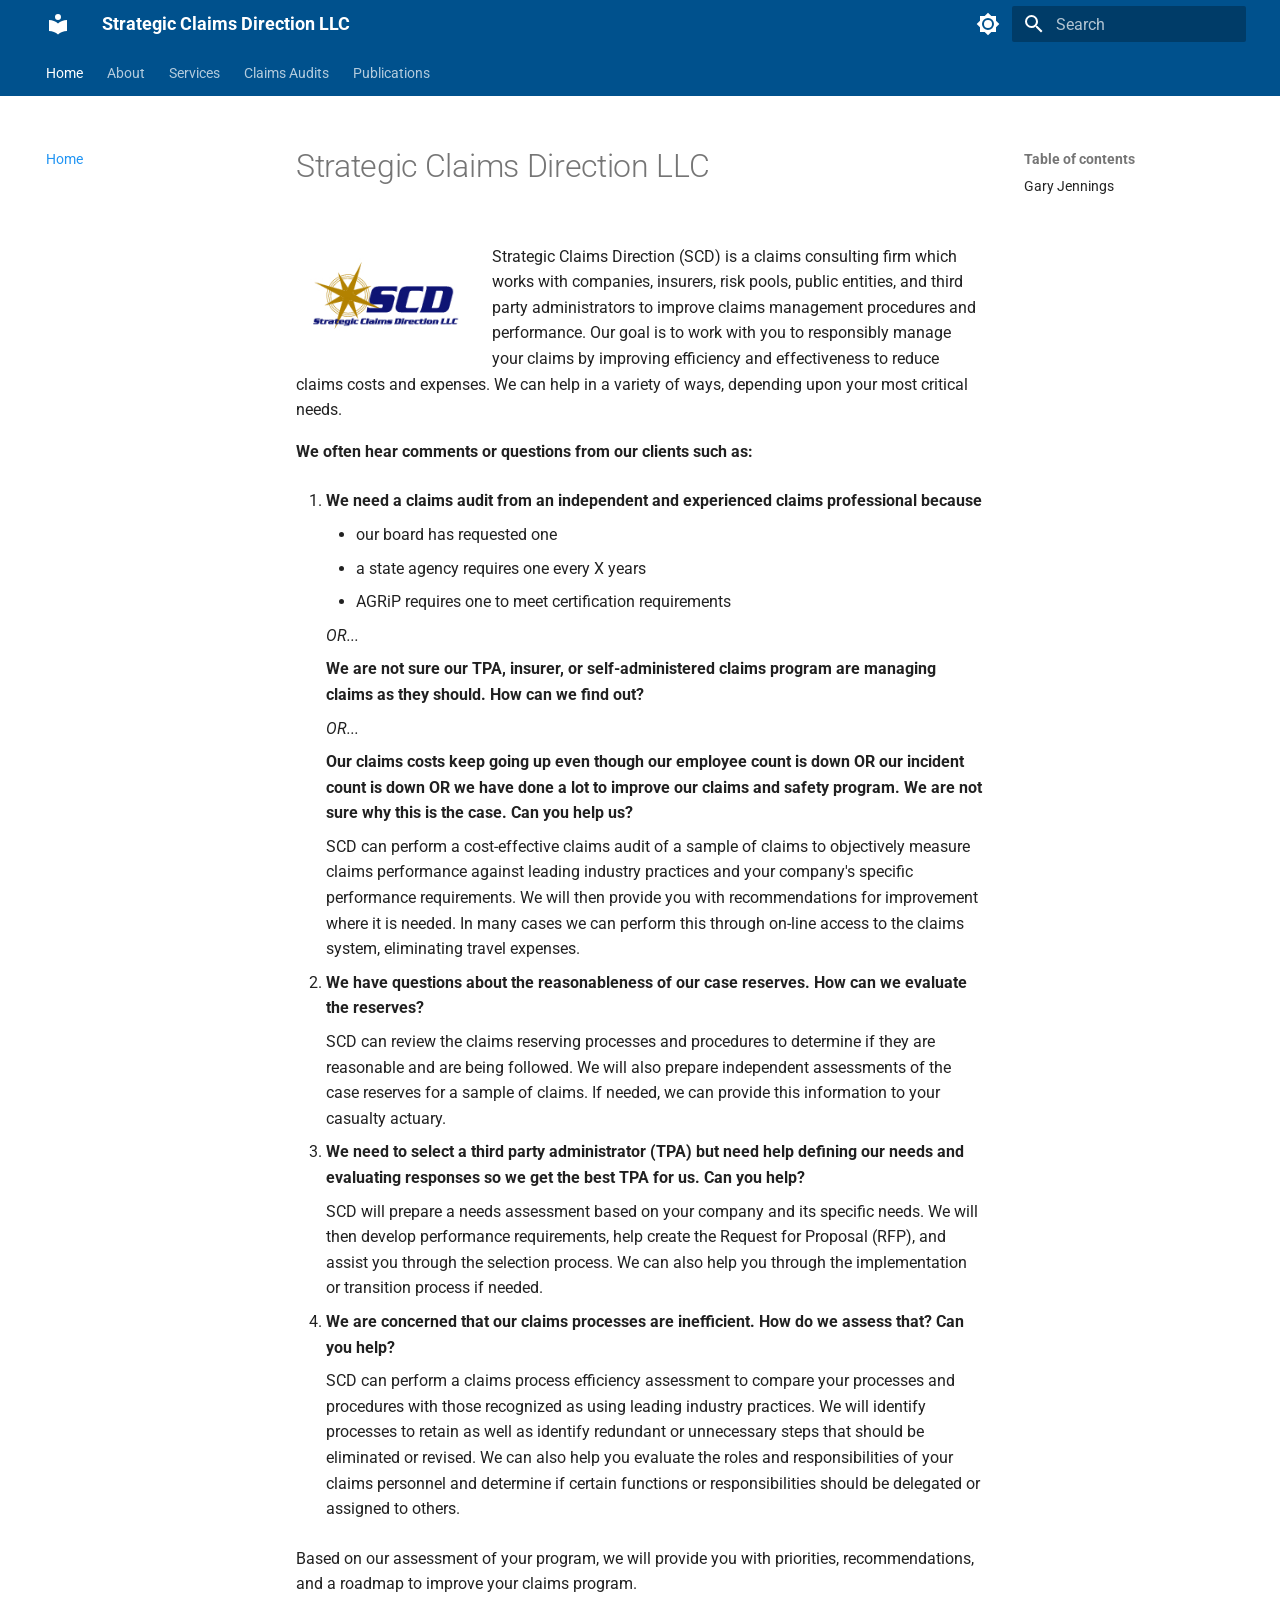
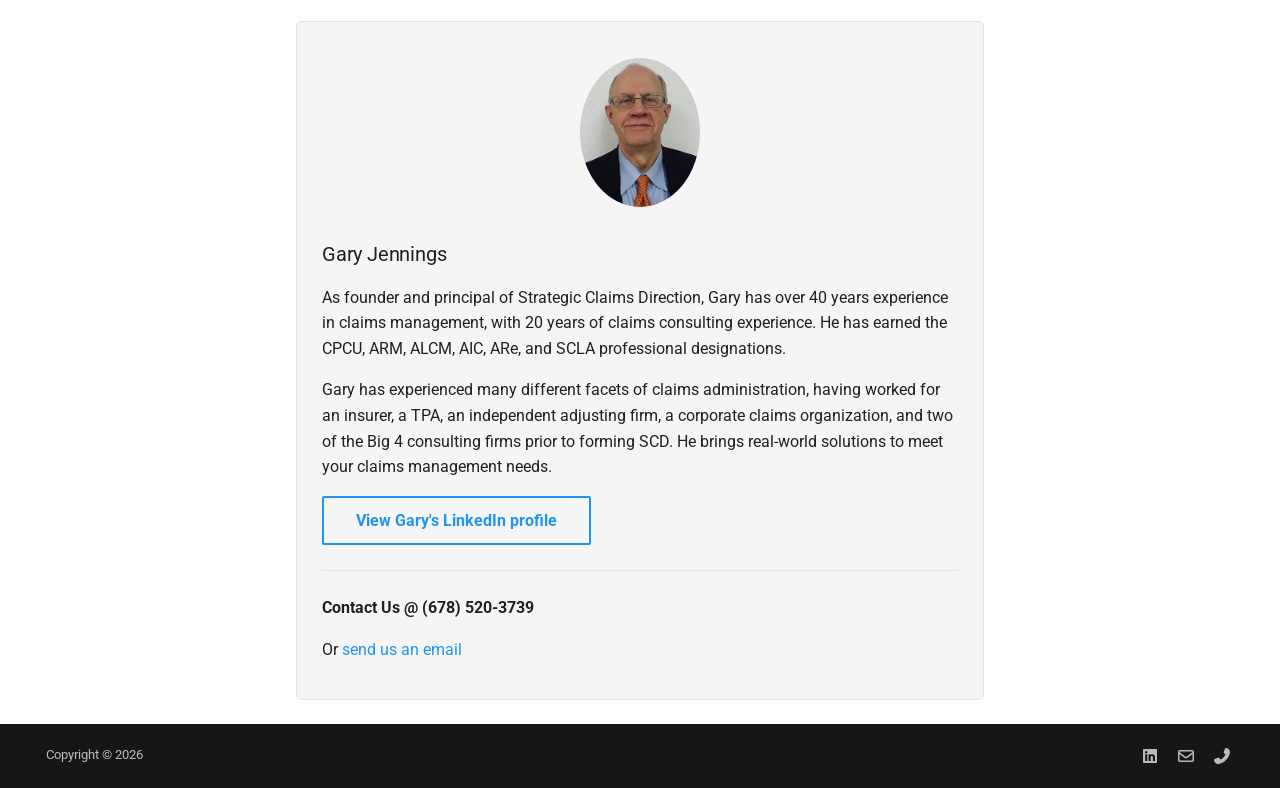
<file: index.html>
<!doctype html>
<html lang="en" class="no-js">
  <head>
    
      <meta charset="utf-8">
      <meta name="viewport" content="width=device-width,initial-scale=1">
      
        <meta name="description" content="Strategic Claims Direction LLC is a claims and insurance consulting firm based on the premise that our clients can directly impact their claims costs through development and implementation of effective and efficient claims management strategies.">
      
      
      
        <link rel="canonical" href="https://strategicclaimsdirection.com/">
      
      
      
        <link rel="next" href="about/">
      
      
        
      
      
      <link rel="icon" href="assets/favicon.ico">
      <meta name="generator" content="mkdocs-1.6.1, mkdocs-material-9.7.7">
    
    
      
        <title>Strategic Claims Direction LLC</title>
      
    
    
      <link rel="stylesheet" href="assets/stylesheets/main.ec1eaa64.min.css">
      
        
        <link rel="stylesheet" href="assets/stylesheets/palette.ab4e12ef.min.css">
      
      


    
    
      
    
    
      
        
        
        <link rel="preconnect" href="https://fonts.gstatic.com" crossorigin>
        <link rel="stylesheet" href="https://fonts.googleapis.com/css?family=Roboto:300,300i,400,400i,700,700i%7CRoboto+Mono:400,400i,700,700i&display=fallback">
        <style>:root{--md-text-font:"Roboto";--md-code-font:"Roboto Mono"}</style>
      
    
    
      <link rel="stylesheet" href="stylesheets/extra.css">
    
    <script>__md_scope=new URL(".",location),__md_hash=e=>[...e].reduce(((e,_)=>(e<<5)-e+_.charCodeAt(0)),0),__md_get=(e,_=localStorage,t=__md_scope)=>JSON.parse(_.getItem(t.pathname+"."+e)),__md_set=(e,_,t=localStorage,a=__md_scope)=>{try{t.setItem(a.pathname+"."+e,JSON.stringify(_))}catch(e){}}</script>
    
      

    
    
  </head>
  
  
    
    
      
    
    
    
    
    <body dir="ltr" data-md-color-scheme="default" data-md-color-primary="blue" data-md-color-accent="blue">
  
    
    <input class="md-toggle" data-md-toggle="drawer" type="checkbox" id="__drawer" autocomplete="off">
    <input class="md-toggle" data-md-toggle="search" type="checkbox" id="__search" autocomplete="off">
    <label class="md-overlay" for="__drawer"></label>
    <div data-md-component="skip">
      
        
        <a href="#strategic-claims-direction-llc" class="md-skip">
          Skip to content
        </a>
      
    </div>
    <div data-md-component="announce">
      
    </div>
    
    
      

<header class="md-header" data-md-component="header">
  <nav class="md-header__inner md-grid" aria-label="Header">
    <a href="." title="Strategic Claims Direction LLC" class="md-header__button md-logo" aria-label="Strategic Claims Direction LLC" data-md-component="logo">
      
  
  <svg xmlns="http://www.w3.org/2000/svg" viewBox="0 0 24 24"><path d="M12 8a3 3 0 0 0 3-3 3 3 0 0 0-3-3 3 3 0 0 0-3 3 3 3 0 0 0 3 3m0 3.54C9.64 9.35 6.5 8 3 8v11c3.5 0 6.64 1.35 9 3.54 2.36-2.19 5.5-3.54 9-3.54V8c-3.5 0-6.64 1.35-9 3.54"/></svg>

    </a>
    <label class="md-header__button md-icon" for="__drawer">
      
      <svg xmlns="http://www.w3.org/2000/svg" viewBox="0 0 24 24"><path d="M3 6h18v2H3zm0 5h18v2H3zm0 5h18v2H3z"/></svg>
    </label>
    <div class="md-header__title" data-md-component="header-title">
      <div class="md-header__ellipsis">
        <div class="md-header__topic">
          <span class="md-ellipsis">
            Strategic Claims Direction LLC
          </span>
        </div>
        <div class="md-header__topic" data-md-component="header-topic">
          <span class="md-ellipsis">
            
              Home
            
          </span>
        </div>
      </div>
    </div>
    
      
        <form class="md-header__option" data-md-component="palette">
  
    
    
    
    <input class="md-option" data-md-color-media="(prefers-color-scheme: light)" data-md-color-scheme="default" data-md-color-primary="blue" data-md-color-accent="blue"  aria-label="Switch to dark mode"  type="radio" name="__palette" id="__palette_0">
    
      <label class="md-header__button md-icon" title="Switch to dark mode" for="__palette_1" hidden>
        <svg xmlns="http://www.w3.org/2000/svg" viewBox="0 0 24 24"><path d="M12 8a4 4 0 0 0-4 4 4 4 0 0 0 4 4 4 4 0 0 0 4-4 4 4 0 0 0-4-4m0 10a6 6 0 0 1-6-6 6 6 0 0 1 6-6 6 6 0 0 1 6 6 6 6 0 0 1-6 6m8-9.31V4h-4.69L12 .69 8.69 4H4v4.69L.69 12 4 15.31V20h4.69L12 23.31 15.31 20H20v-4.69L23.31 12z"/></svg>
      </label>
    
  
    
    
    
    <input class="md-option" data-md-color-media="(prefers-color-scheme: dark)" data-md-color-scheme="slate" data-md-color-primary="blue" data-md-color-accent="blue"  aria-label="Switch to light mode"  type="radio" name="__palette" id="__palette_1">
    
      <label class="md-header__button md-icon" title="Switch to light mode" for="__palette_0" hidden>
        <svg xmlns="http://www.w3.org/2000/svg" viewBox="0 0 24 24"><path d="M12 18c-.89 0-1.74-.2-2.5-.55C11.56 16.5 13 14.42 13 12s-1.44-4.5-3.5-5.45C10.26 6.2 11.11 6 12 6a6 6 0 0 1 6 6 6 6 0 0 1-6 6m8-9.31V4h-4.69L12 .69 8.69 4H4v4.69L.69 12 4 15.31V20h4.69L12 23.31 15.31 20H20v-4.69L23.31 12z"/></svg>
      </label>
    
  
</form>
      
    
    
      <script>var palette=__md_get("__palette");if(palette&&palette.color){if("(prefers-color-scheme)"===palette.color.media){var media=matchMedia("(prefers-color-scheme: light)"),input=document.querySelector(media.matches?"[data-md-color-media='(prefers-color-scheme: light)']":"[data-md-color-media='(prefers-color-scheme: dark)']");palette.color.media=input.getAttribute("data-md-color-media"),palette.color.scheme=input.getAttribute("data-md-color-scheme"),palette.color.primary=input.getAttribute("data-md-color-primary"),palette.color.accent=input.getAttribute("data-md-color-accent")}for(var[key,value]of Object.entries(palette.color))document.body.setAttribute("data-md-color-"+key,value)}</script>
    
    
    
      
      
        <label class="md-header__button md-icon" for="__search">
          
          <svg xmlns="http://www.w3.org/2000/svg" viewBox="0 0 24 24"><path d="M9.5 3A6.5 6.5 0 0 1 16 9.5c0 1.61-.59 3.09-1.56 4.23l.27.27h.79l5 5-1.5 1.5-5-5v-.79l-.27-.27A6.52 6.52 0 0 1 9.5 16 6.5 6.5 0 0 1 3 9.5 6.5 6.5 0 0 1 9.5 3m0 2C7 5 5 7 5 9.5S7 14 9.5 14 14 12 14 9.5 12 5 9.5 5"/></svg>
        </label>
        <div class="md-search" data-md-component="search" role="dialog">
  <label class="md-search__overlay" for="__search"></label>
  <div class="md-search__inner" role="search">
    <form class="md-search__form" name="search">
      <input type="text" class="md-search__input" name="query" aria-label="Search" placeholder="Search" autocapitalize="off" autocorrect="off" autocomplete="off" spellcheck="false" data-md-component="search-query" required>
      <label class="md-search__icon md-icon" for="__search">
        
        <svg xmlns="http://www.w3.org/2000/svg" viewBox="0 0 24 24"><path d="M9.5 3A6.5 6.5 0 0 1 16 9.5c0 1.61-.59 3.09-1.56 4.23l.27.27h.79l5 5-1.5 1.5-5-5v-.79l-.27-.27A6.52 6.52 0 0 1 9.5 16 6.5 6.5 0 0 1 3 9.5 6.5 6.5 0 0 1 9.5 3m0 2C7 5 5 7 5 9.5S7 14 9.5 14 14 12 14 9.5 12 5 9.5 5"/></svg>
        
        <svg xmlns="http://www.w3.org/2000/svg" viewBox="0 0 24 24"><path d="M20 11v2H8l5.5 5.5-1.42 1.42L4.16 12l7.92-7.92L13.5 5.5 8 11z"/></svg>
      </label>
      <nav class="md-search__options" aria-label="Search">
        
        <button type="reset" class="md-search__icon md-icon" title="Clear" aria-label="Clear" tabindex="-1">
          
          <svg xmlns="http://www.w3.org/2000/svg" viewBox="0 0 24 24"><path d="M19 6.41 17.59 5 12 10.59 6.41 5 5 6.41 10.59 12 5 17.59 6.41 19 12 13.41 17.59 19 19 17.59 13.41 12z"/></svg>
        </button>
      </nav>
      
    </form>
    <div class="md-search__output">
      <div class="md-search__scrollwrap" tabindex="0" data-md-scrollfix>
        <div class="md-search-result" data-md-component="search-result">
          <div class="md-search-result__meta">
            Initializing search
          </div>
          <ol class="md-search-result__list" role="presentation"></ol>
        </div>
      </div>
    </div>
  </div>
</div>
      
    
    
  </nav>
  
</header>
    
    <div class="md-container" data-md-component="container">
      
      
        
          
            
<nav class="md-tabs" aria-label="Tabs" data-md-component="tabs">
  <div class="md-grid">
    <ul class="md-tabs__list">
      
        
  
  
  
    
  
  
    <li class="md-tabs__item md-tabs__item--active">
      <a href="." class="md-tabs__link">
        
  
  
    
  
  Home

      </a>
    </li>
  

      
        
  
  
  
  
    <li class="md-tabs__item">
      <a href="about/" class="md-tabs__link">
        
  
  
    
  
  About

      </a>
    </li>
  

      
        
  
  
  
  
    <li class="md-tabs__item">
      <a href="services/" class="md-tabs__link">
        
  
  
    
  
  Services

      </a>
    </li>
  

      
        
  
  
  
  
    <li class="md-tabs__item">
      <a href="claims-audits/" class="md-tabs__link">
        
  
  
    
  
  Claims Audits

      </a>
    </li>
  

      
        
  
  
  
  
    <li class="md-tabs__item">
      <a href="publications/" class="md-tabs__link">
        
  
  
    
  
  Publications

      </a>
    </li>
  

      
    </ul>
  </div>
</nav>
          
        
      
      <main class="md-main" data-md-component="main">
        <div class="md-main__inner md-grid">
          
            
              
              <div class="md-sidebar md-sidebar--primary" data-md-component="sidebar" data-md-type="navigation" >
                <div class="md-sidebar__scrollwrap">
                  <div class="md-sidebar__inner">
                    


  


<nav class="md-nav md-nav--primary md-nav--lifted" aria-label="Navigation" data-md-level="0">
  <label class="md-nav__title" for="__drawer">
    <a href="." title="Strategic Claims Direction LLC" class="md-nav__button md-logo" aria-label="Strategic Claims Direction LLC" data-md-component="logo">
      
  
  <svg xmlns="http://www.w3.org/2000/svg" viewBox="0 0 24 24"><path d="M12 8a3 3 0 0 0 3-3 3 3 0 0 0-3-3 3 3 0 0 0-3 3 3 3 0 0 0 3 3m0 3.54C9.64 9.35 6.5 8 3 8v11c3.5 0 6.64 1.35 9 3.54 2.36-2.19 5.5-3.54 9-3.54V8c-3.5 0-6.64 1.35-9 3.54"/></svg>

    </a>
    Strategic Claims Direction LLC
  </label>
  
  <ul class="md-nav__list" data-md-scrollfix>
    
      
      
  
  
    
  
  
  
    <li class="md-nav__item md-nav__item--active">
      
      <input class="md-nav__toggle md-toggle" type="checkbox" id="__toc">
      
      
        
      
      
        <label class="md-nav__link md-nav__link--active" for="__toc">
          
  
  
  <span class="md-ellipsis">
    
  
    Home
  

    
  </span>
  
  

          <span class="md-nav__icon md-icon"></span>
        </label>
      
      <a href="." class="md-nav__link md-nav__link--active">
        
  
  
  <span class="md-ellipsis">
    
  
    Home
  

    
  </span>
  
  

      </a>
      
        

<nav class="md-nav md-nav--secondary" aria-label="Table of contents">
  
  
  
    
  
  
    <label class="md-nav__title" for="__toc">
      <span class="md-nav__icon md-icon"></span>
      Table of contents
    </label>
    <ul class="md-nav__list" data-md-component="toc" data-md-scrollfix>
      
        <li class="md-nav__item">
  <a href="#gary-jennings" class="md-nav__link">
    <span class="md-ellipsis">
      
        Gary Jennings
      
    </span>
  </a>
  
</li>
      
    </ul>
  
</nav>
      
    </li>
  

    
      
      
  
  
  
  
    <li class="md-nav__item">
      <a href="about/" class="md-nav__link">
        
  
  
  <span class="md-ellipsis">
    
  
    About
  

    
  </span>
  
  

      </a>
    </li>
  

    
      
      
  
  
  
  
    <li class="md-nav__item">
      <a href="services/" class="md-nav__link">
        
  
  
  <span class="md-ellipsis">
    
  
    Services
  

    
  </span>
  
  

      </a>
    </li>
  

    
      
      
  
  
  
  
    <li class="md-nav__item">
      <a href="claims-audits/" class="md-nav__link">
        
  
  
  <span class="md-ellipsis">
    
  
    Claims Audits
  

    
  </span>
  
  

      </a>
    </li>
  

    
      
      
  
  
  
  
    <li class="md-nav__item">
      <a href="publications/" class="md-nav__link">
        
  
  
  <span class="md-ellipsis">
    
  
    Publications
  

    
  </span>
  
  

      </a>
    </li>
  

    
  </ul>
</nav>
                  </div>
                </div>
              </div>
            
            
              
              <div class="md-sidebar md-sidebar--secondary" data-md-component="sidebar" data-md-type="toc" >
                <div class="md-sidebar__scrollwrap">
                  <div class="md-sidebar__inner">
                    

<nav class="md-nav md-nav--secondary" aria-label="Table of contents">
  
  
  
    
  
  
    <label class="md-nav__title" for="__toc">
      <span class="md-nav__icon md-icon"></span>
      Table of contents
    </label>
    <ul class="md-nav__list" data-md-component="toc" data-md-scrollfix>
      
        <li class="md-nav__item">
  <a href="#gary-jennings" class="md-nav__link">
    <span class="md-ellipsis">
      
        Gary Jennings
      
    </span>
  </a>
  
</li>
      
    </ul>
  
</nav>
                  </div>
                </div>
              </div>
            
          
          
            <div class="md-content" data-md-component="content">
              
              <article class="md-content__inner md-typeset">
                
                  



<h1 id="strategic-claims-direction-llc">Strategic Claims Direction LLC</h1>
<div class="grid">
<div>
<p><img align="left" alt="SCD Logo" src="assets/SCD-md.jpg" width="180" /></p>
<p>Strategic Claims Direction (SCD) is a claims consulting firm which works
with companies, insurers, risk pools, public entities, and third party
administrators to improve claims management procedures and performance.
Our goal is to work with you to responsibly manage your claims by
improving efficiency and effectiveness to reduce claims costs and
expenses. We can help in a variety of ways, depending upon your most
critical needs.</p>
<p><strong>We often hear comments or questions from our clients such as:</strong></p>
<ol>
<li>
<p><strong>We need a claims audit from an independent and experienced claims
   professional because</strong></p>
<ul>
<li>our board has requested one</li>
<li>a state agency requires one every X years</li>
<li>AGRiP requires one to meet certification requirements</li>
</ul>
<p><em>OR...</em></p>
<p><strong>We are not sure our TPA, insurer, or self-administered claims
program are managing claims as they should. How can we find out?</strong></p>
<p><em>OR...</em></p>
<p><strong>Our claims costs keep going up even though our employee count is
down OR our incident count is down OR we have done a lot to improve
our claims and safety program. We are not sure why this is the
case. Can you help us?</strong></p>
<p>SCD can perform a cost-effective claims audit of a sample of claims
to objectively measure claims performance against leading industry
practices and your company's specific performance requirements. We
will then provide you with recommendations for improvement where it
is needed. In many cases we can perform this through on-line access
to the claims system, eliminating travel expenses.</p>
</li>
<li>
<p><strong>We have questions about the reasonableness of our case reserves.
   How can we evaluate the reserves?</strong></p>
<p>SCD can review the claims reserving processes and procedures to
determine if they are reasonable and are being followed. We will
also prepare independent assessments of the case reserves for a
sample of claims. If needed, we can provide this information to
your casualty actuary.</p>
</li>
<li>
<p><strong>We need to select a third party administrator (TPA) but need help
   defining our needs and evaluating responses so we get the best TPA
   for us. Can you help?</strong></p>
<p>SCD will prepare a needs assessment based on your company and its
specific needs. We will then develop performance requirements, help
create the Request for Proposal (RFP), and assist you through the
selection process. We can also help you through the implementation
or transition process if needed.</p>
</li>
<li>
<p><strong>We are concerned that our claims processes are inefficient. How do
   we assess that? Can you help?</strong></p>
<p>SCD can perform a claims process efficiency assessment to compare
your processes and procedures with those recognized as using
leading industry practices. We will identify processes to retain as
well as identify redundant or unnecessary steps that should be
eliminated or revised. We can also help you evaluate the roles and
responsibilities of your claims personnel and determine if certain
functions or responsibilities should be delegated or assigned to
others.</p>
</li>
</ol>
<p>Based on our assessment of your program, we will provide you with
priorities, recommendations, and a roadmap to improve your claims
program.</p>
</div>
<div>
<div class="scd-card">
<p><img alt="Gary Jennings" src="assets/22Feb2016-cropped.jpg" style="border-radius:50%" width="120" /></p>
<h3 id="gary-jennings">Gary Jennings</h3>
<p>As founder and principal of Strategic Claims Direction, Gary has over 40
years experience in claims management, with 20 years of claims
consulting experience. He has earned the CPCU, ARM, ALCM, AIC, ARe, and
SCLA professional designations.</p>
<p>Gary has experienced many different facets of claims administration,
having worked for an insurer, a TPA, an independent adjusting firm, a
corporate claims organization, and two of the Big 4 consulting firms
prior to forming SCD. He brings real-world solutions to meet your claims
management needs.</p>
<p><a class="md-button" href="https://www.linkedin.com/pub/gary-jennings/1/428/346">View Gary's LinkedIn profile</a></p>
<hr />
<p><strong>Contact Us @ (678) 520-3739</strong></p>
<p>Or <a href="mailto:Gary.Jennings@StrategicClaimsDirection.com">send us an email</a></p>
</div>
</div>
</div>












                
              </article>
            </div>
          
          
<script>var target=document.getElementById(location.hash.slice(1));target&&target.name&&(target.checked=target.name.startsWith("__tabbed_"))</script>
        </div>
        
          <button type="button" class="md-top md-icon" data-md-component="top" hidden>
  
  <svg xmlns="http://www.w3.org/2000/svg" viewBox="0 0 24 24"><path d="M13 20h-2V8l-5.5 5.5-1.42-1.42L12 4.16l7.92 7.92-1.42 1.42L13 8z"/></svg>
  Back to top
</button>
        
      </main>
      
        <footer class="md-footer">
  
  <div class="md-footer-meta md-typeset">
    <div class="md-footer-meta__inner md-grid">
      <div class="md-copyright">
  
    <div class="md-copyright__highlight">
      Copyright &copy; 2026
    </div>
  
  
</div>
      
        
<div class="md-social">
  
    
    
    
    
      
      
    
    <a href="https://www.linkedin.com/pub/gary-jennings/1/428/346" target="_blank" rel="noopener" title="www.linkedin.com" class="md-social__link">
      <svg xmlns="http://www.w3.org/2000/svg" viewBox="0 0 448 512"><!--! Font Awesome Free 7.1.0 by @fontawesome - https://fontawesome.com License - https://fontawesome.com/license/free (Icons: CC BY 4.0, Fonts: SIL OFL 1.1, Code: MIT License) Copyright 2025 Fonticons, Inc.--><path d="M416 32H31.9C14.3 32 0 46.5 0 64.3v383.4C0 465.5 14.3 480 31.9 480H416c17.6 0 32-14.5 32-32.3V64.3c0-17.8-14.4-32.3-32-32.3M135.4 416H69V202.2h66.5V416zM102.2 96a38.5 38.5 0 1 1 0 77 38.5 38.5 0 1 1 0-77m282.1 320h-66.4V312c0-24.8-.5-56.7-34.5-56.7-34.6 0-39.9 27-39.9 54.9V416h-66.4V202.2h63.7v29.2h.9c8.9-16.8 30.6-34.5 62.9-34.5 67.2 0 79.7 44.3 79.7 101.9z"/></svg>
    </a>
  
    
    
    
    
    <a href="mailto:Gary.Jennings@StrategicClaimsDirection.com" target="_blank" rel="noopener" title="" class="md-social__link">
      <svg xmlns="http://www.w3.org/2000/svg" viewBox="0 0 512 512"><!--! Font Awesome Free 7.1.0 by @fontawesome - https://fontawesome.com License - https://fontawesome.com/license/free (Icons: CC BY 4.0, Fonts: SIL OFL 1.1, Code: MIT License) Copyright 2025 Fonticons, Inc.--><path d="M61.4 64C27.5 64 0 91.5 0 125.4c0 .9 0 1.7.1 2.6H0v256c0 35.3 28.7 64 64 64h384c35.3 0 64-28.7 64-64V128h-.1c0-.9.1-1.7.1-2.6 0-33.9-27.5-61.4-61.4-61.4zM464 192.3V384c0 8.8-7.2 16-16 16H64c-8.8 0-16-7.2-16-16V192.3l154.8 117.4c31.4 23.9 74.9 23.9 106.4 0zM48 125.4c0-7.4 6-13.4 13.4-13.4h389.2c7.4 0 13.4 6 13.4 13.4 0 4.2-2 8.2-5.3 10.7L280.2 271.5c-14.3 10.8-34.1 10.8-48.4 0L53.3 136.1c-3.3-2.5-5.3-6.5-5.3-10.7"/></svg>
    </a>
  
    
    
    
    
    <a href="tel:6785203739" target="_blank" rel="noopener" title="" class="md-social__link">
      <svg xmlns="http://www.w3.org/2000/svg" viewBox="0 0 512 512"><!--! Font Awesome Free 7.1.0 by @fontawesome - https://fontawesome.com License - https://fontawesome.com/license/free (Icons: CC BY 4.0, Fonts: SIL OFL 1.1, Code: MIT License) Copyright 2025 Fonticons, Inc.--><path d="M351.8 25c7.8-18.8 28.4-28.9 48.1-23.5l5.5 1.5C470 20.6 525.2 83.2 509.1 159.4c-37.1 175-174.8 312.7-349.8 349.8C83 525.4 20.5 470.1 2.9 405.5L1.4 400c-5.4-19.7 4.7-40.3 23.5-48.1l97.3-40.5c16.5-6.9 35.6-2.1 47 11.8l38.6 47.2c70.3-34.9 126.8-93.3 159.3-164.9L323 169.4c-13.9-11.3-18.6-30.4-11.8-47z"/></svg>
    </a>
  
</div>
      
    </div>
  </div>
</footer>
      
    </div>
    <div class="md-dialog" data-md-component="dialog">
      <div class="md-dialog__inner md-typeset"></div>
    </div>
    
    
    
      
      
      <script id="__config" type="application/json">{"annotate": null, "base": ".", "features": ["navigation.tabs", "navigation.top", "content.code.copy"], "search": "assets/javascripts/workers/search.2c215733.min.js", "tags": null, "translations": {"clipboard.copied": "Copied to clipboard", "clipboard.copy": "Copy to clipboard", "search.result.more.one": "1 more on this page", "search.result.more.other": "# more on this page", "search.result.none": "No matching documents", "search.result.one": "1 matching document", "search.result.other": "# matching documents", "search.result.placeholder": "Type to start searching", "search.result.term.missing": "Missing", "select.version": "Select version"}, "version": null}</script>
    
    
      <script src="assets/javascripts/bundle.d7400e89.min.js"></script>
      
    
  </body>
</html>
</file>
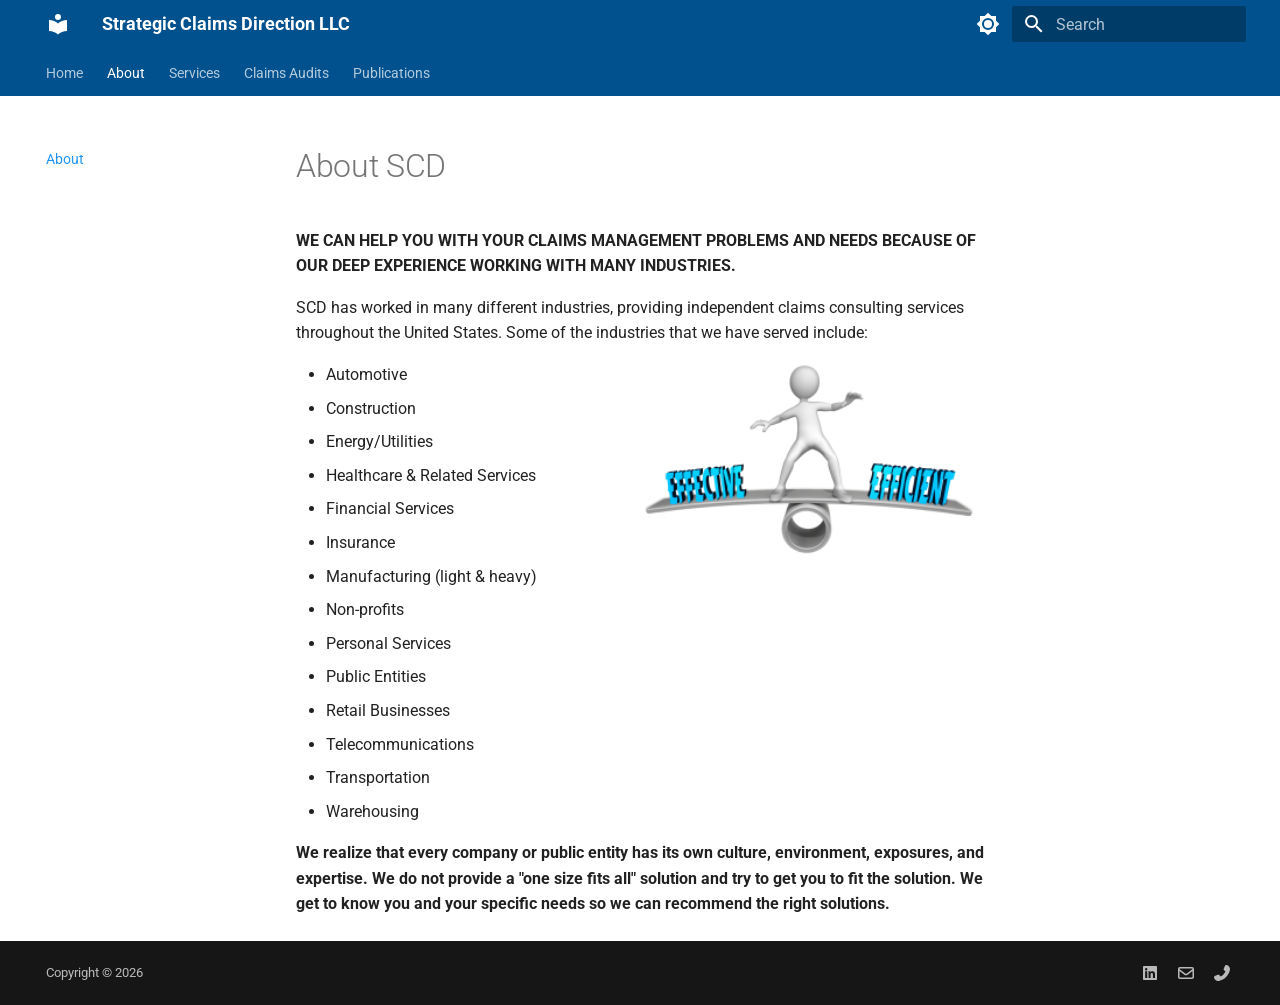
<file: about/index.html>
<!doctype html>
<html lang="en" class="no-js">
  <head>
    
      <meta charset="utf-8">
      <meta name="viewport" content="width=device-width,initial-scale=1">
      
        <meta name="description" content="Strategic Claims Direction LLC is a claims and insurance consulting firm based on the premise that our clients can directly impact their claims costs through development and implementation of effective and efficient claims management strategies.">
      
      
      
        <link rel="canonical" href="https://strategicclaimsdirection.com/about/">
      
      
        <link rel="prev" href="..">
      
      
        <link rel="next" href="../services/">
      
      
        
      
      
      <link rel="icon" href="../assets/favicon.ico">
      <meta name="generator" content="mkdocs-1.6.1, mkdocs-material-9.7.7">
    
    
      
        <title>About - Strategic Claims Direction LLC</title>
      
    
    
      <link rel="stylesheet" href="../assets/stylesheets/main.ec1eaa64.min.css">
      
        
        <link rel="stylesheet" href="../assets/stylesheets/palette.ab4e12ef.min.css">
      
      


    
    
      
    
    
      
        
        
        <link rel="preconnect" href="https://fonts.gstatic.com" crossorigin>
        <link rel="stylesheet" href="https://fonts.googleapis.com/css?family=Roboto:300,300i,400,400i,700,700i%7CRoboto+Mono:400,400i,700,700i&display=fallback">
        <style>:root{--md-text-font:"Roboto";--md-code-font:"Roboto Mono"}</style>
      
    
    
      <link rel="stylesheet" href="../stylesheets/extra.css">
    
    <script>__md_scope=new URL("..",location),__md_hash=e=>[...e].reduce(((e,_)=>(e<<5)-e+_.charCodeAt(0)),0),__md_get=(e,_=localStorage,t=__md_scope)=>JSON.parse(_.getItem(t.pathname+"."+e)),__md_set=(e,_,t=localStorage,a=__md_scope)=>{try{t.setItem(a.pathname+"."+e,JSON.stringify(_))}catch(e){}}</script>
    
      

    
    
  </head>
  
  
    
    
      
    
    
    
    
    <body dir="ltr" data-md-color-scheme="default" data-md-color-primary="blue" data-md-color-accent="blue">
  
    
    <input class="md-toggle" data-md-toggle="drawer" type="checkbox" id="__drawer" autocomplete="off">
    <input class="md-toggle" data-md-toggle="search" type="checkbox" id="__search" autocomplete="off">
    <label class="md-overlay" for="__drawer"></label>
    <div data-md-component="skip">
      
        
        <a href="#about-scd" class="md-skip">
          Skip to content
        </a>
      
    </div>
    <div data-md-component="announce">
      
    </div>
    
    
      

<header class="md-header" data-md-component="header">
  <nav class="md-header__inner md-grid" aria-label="Header">
    <a href=".." title="Strategic Claims Direction LLC" class="md-header__button md-logo" aria-label="Strategic Claims Direction LLC" data-md-component="logo">
      
  
  <svg xmlns="http://www.w3.org/2000/svg" viewBox="0 0 24 24"><path d="M12 8a3 3 0 0 0 3-3 3 3 0 0 0-3-3 3 3 0 0 0-3 3 3 3 0 0 0 3 3m0 3.54C9.64 9.35 6.5 8 3 8v11c3.5 0 6.64 1.35 9 3.54 2.36-2.19 5.5-3.54 9-3.54V8c-3.5 0-6.64 1.35-9 3.54"/></svg>

    </a>
    <label class="md-header__button md-icon" for="__drawer">
      
      <svg xmlns="http://www.w3.org/2000/svg" viewBox="0 0 24 24"><path d="M3 6h18v2H3zm0 5h18v2H3zm0 5h18v2H3z"/></svg>
    </label>
    <div class="md-header__title" data-md-component="header-title">
      <div class="md-header__ellipsis">
        <div class="md-header__topic">
          <span class="md-ellipsis">
            Strategic Claims Direction LLC
          </span>
        </div>
        <div class="md-header__topic" data-md-component="header-topic">
          <span class="md-ellipsis">
            
              About
            
          </span>
        </div>
      </div>
    </div>
    
      
        <form class="md-header__option" data-md-component="palette">
  
    
    
    
    <input class="md-option" data-md-color-media="(prefers-color-scheme: light)" data-md-color-scheme="default" data-md-color-primary="blue" data-md-color-accent="blue"  aria-label="Switch to dark mode"  type="radio" name="__palette" id="__palette_0">
    
      <label class="md-header__button md-icon" title="Switch to dark mode" for="__palette_1" hidden>
        <svg xmlns="http://www.w3.org/2000/svg" viewBox="0 0 24 24"><path d="M12 8a4 4 0 0 0-4 4 4 4 0 0 0 4 4 4 4 0 0 0 4-4 4 4 0 0 0-4-4m0 10a6 6 0 0 1-6-6 6 6 0 0 1 6-6 6 6 0 0 1 6 6 6 6 0 0 1-6 6m8-9.31V4h-4.69L12 .69 8.69 4H4v4.69L.69 12 4 15.31V20h4.69L12 23.31 15.31 20H20v-4.69L23.31 12z"/></svg>
      </label>
    
  
    
    
    
    <input class="md-option" data-md-color-media="(prefers-color-scheme: dark)" data-md-color-scheme="slate" data-md-color-primary="blue" data-md-color-accent="blue"  aria-label="Switch to light mode"  type="radio" name="__palette" id="__palette_1">
    
      <label class="md-header__button md-icon" title="Switch to light mode" for="__palette_0" hidden>
        <svg xmlns="http://www.w3.org/2000/svg" viewBox="0 0 24 24"><path d="M12 18c-.89 0-1.74-.2-2.5-.55C11.56 16.5 13 14.42 13 12s-1.44-4.5-3.5-5.45C10.26 6.2 11.11 6 12 6a6 6 0 0 1 6 6 6 6 0 0 1-6 6m8-9.31V4h-4.69L12 .69 8.69 4H4v4.69L.69 12 4 15.31V20h4.69L12 23.31 15.31 20H20v-4.69L23.31 12z"/></svg>
      </label>
    
  
</form>
      
    
    
      <script>var palette=__md_get("__palette");if(palette&&palette.color){if("(prefers-color-scheme)"===palette.color.media){var media=matchMedia("(prefers-color-scheme: light)"),input=document.querySelector(media.matches?"[data-md-color-media='(prefers-color-scheme: light)']":"[data-md-color-media='(prefers-color-scheme: dark)']");palette.color.media=input.getAttribute("data-md-color-media"),palette.color.scheme=input.getAttribute("data-md-color-scheme"),palette.color.primary=input.getAttribute("data-md-color-primary"),palette.color.accent=input.getAttribute("data-md-color-accent")}for(var[key,value]of Object.entries(palette.color))document.body.setAttribute("data-md-color-"+key,value)}</script>
    
    
    
      
      
        <label class="md-header__button md-icon" for="__search">
          
          <svg xmlns="http://www.w3.org/2000/svg" viewBox="0 0 24 24"><path d="M9.5 3A6.5 6.5 0 0 1 16 9.5c0 1.61-.59 3.09-1.56 4.23l.27.27h.79l5 5-1.5 1.5-5-5v-.79l-.27-.27A6.52 6.52 0 0 1 9.5 16 6.5 6.5 0 0 1 3 9.5 6.5 6.5 0 0 1 9.5 3m0 2C7 5 5 7 5 9.5S7 14 9.5 14 14 12 14 9.5 12 5 9.5 5"/></svg>
        </label>
        <div class="md-search" data-md-component="search" role="dialog">
  <label class="md-search__overlay" for="__search"></label>
  <div class="md-search__inner" role="search">
    <form class="md-search__form" name="search">
      <input type="text" class="md-search__input" name="query" aria-label="Search" placeholder="Search" autocapitalize="off" autocorrect="off" autocomplete="off" spellcheck="false" data-md-component="search-query" required>
      <label class="md-search__icon md-icon" for="__search">
        
        <svg xmlns="http://www.w3.org/2000/svg" viewBox="0 0 24 24"><path d="M9.5 3A6.5 6.5 0 0 1 16 9.5c0 1.61-.59 3.09-1.56 4.23l.27.27h.79l5 5-1.5 1.5-5-5v-.79l-.27-.27A6.52 6.52 0 0 1 9.5 16 6.5 6.5 0 0 1 3 9.5 6.5 6.5 0 0 1 9.5 3m0 2C7 5 5 7 5 9.5S7 14 9.5 14 14 12 14 9.5 12 5 9.5 5"/></svg>
        
        <svg xmlns="http://www.w3.org/2000/svg" viewBox="0 0 24 24"><path d="M20 11v2H8l5.5 5.5-1.42 1.42L4.16 12l7.92-7.92L13.5 5.5 8 11z"/></svg>
      </label>
      <nav class="md-search__options" aria-label="Search">
        
        <button type="reset" class="md-search__icon md-icon" title="Clear" aria-label="Clear" tabindex="-1">
          
          <svg xmlns="http://www.w3.org/2000/svg" viewBox="0 0 24 24"><path d="M19 6.41 17.59 5 12 10.59 6.41 5 5 6.41 10.59 12 5 17.59 6.41 19 12 13.41 17.59 19 19 17.59 13.41 12z"/></svg>
        </button>
      </nav>
      
    </form>
    <div class="md-search__output">
      <div class="md-search__scrollwrap" tabindex="0" data-md-scrollfix>
        <div class="md-search-result" data-md-component="search-result">
          <div class="md-search-result__meta">
            Initializing search
          </div>
          <ol class="md-search-result__list" role="presentation"></ol>
        </div>
      </div>
    </div>
  </div>
</div>
      
    
    
  </nav>
  
</header>
    
    <div class="md-container" data-md-component="container">
      
      
        
          
            
<nav class="md-tabs" aria-label="Tabs" data-md-component="tabs">
  <div class="md-grid">
    <ul class="md-tabs__list">
      
        
  
  
  
  
    <li class="md-tabs__item">
      <a href=".." class="md-tabs__link">
        
  
  
    
  
  Home

      </a>
    </li>
  

      
        
  
  
  
    
  
  
    <li class="md-tabs__item md-tabs__item--active">
      <a href="./" class="md-tabs__link">
        
  
  
    
  
  About

      </a>
    </li>
  

      
        
  
  
  
  
    <li class="md-tabs__item">
      <a href="../services/" class="md-tabs__link">
        
  
  
    
  
  Services

      </a>
    </li>
  

      
        
  
  
  
  
    <li class="md-tabs__item">
      <a href="../claims-audits/" class="md-tabs__link">
        
  
  
    
  
  Claims Audits

      </a>
    </li>
  

      
        
  
  
  
  
    <li class="md-tabs__item">
      <a href="../publications/" class="md-tabs__link">
        
  
  
    
  
  Publications

      </a>
    </li>
  

      
    </ul>
  </div>
</nav>
          
        
      
      <main class="md-main" data-md-component="main">
        <div class="md-main__inner md-grid">
          
            
              
              <div class="md-sidebar md-sidebar--primary" data-md-component="sidebar" data-md-type="navigation" >
                <div class="md-sidebar__scrollwrap">
                  <div class="md-sidebar__inner">
                    


  


<nav class="md-nav md-nav--primary md-nav--lifted" aria-label="Navigation" data-md-level="0">
  <label class="md-nav__title" for="__drawer">
    <a href=".." title="Strategic Claims Direction LLC" class="md-nav__button md-logo" aria-label="Strategic Claims Direction LLC" data-md-component="logo">
      
  
  <svg xmlns="http://www.w3.org/2000/svg" viewBox="0 0 24 24"><path d="M12 8a3 3 0 0 0 3-3 3 3 0 0 0-3-3 3 3 0 0 0-3 3 3 3 0 0 0 3 3m0 3.54C9.64 9.35 6.5 8 3 8v11c3.5 0 6.64 1.35 9 3.54 2.36-2.19 5.5-3.54 9-3.54V8c-3.5 0-6.64 1.35-9 3.54"/></svg>

    </a>
    Strategic Claims Direction LLC
  </label>
  
  <ul class="md-nav__list" data-md-scrollfix>
    
      
      
  
  
  
  
    <li class="md-nav__item">
      <a href=".." class="md-nav__link">
        
  
  
  <span class="md-ellipsis">
    
  
    Home
  

    
  </span>
  
  

      </a>
    </li>
  

    
      
      
  
  
    
  
  
  
    <li class="md-nav__item md-nav__item--active">
      
      <input class="md-nav__toggle md-toggle" type="checkbox" id="__toc">
      
      
        
      
      
      <a href="./" class="md-nav__link md-nav__link--active">
        
  
  
  <span class="md-ellipsis">
    
  
    About
  

    
  </span>
  
  

      </a>
      
    </li>
  

    
      
      
  
  
  
  
    <li class="md-nav__item">
      <a href="../services/" class="md-nav__link">
        
  
  
  <span class="md-ellipsis">
    
  
    Services
  

    
  </span>
  
  

      </a>
    </li>
  

    
      
      
  
  
  
  
    <li class="md-nav__item">
      <a href="../claims-audits/" class="md-nav__link">
        
  
  
  <span class="md-ellipsis">
    
  
    Claims Audits
  

    
  </span>
  
  

      </a>
    </li>
  

    
      
      
  
  
  
  
    <li class="md-nav__item">
      <a href="../publications/" class="md-nav__link">
        
  
  
  <span class="md-ellipsis">
    
  
    Publications
  

    
  </span>
  
  

      </a>
    </li>
  

    
  </ul>
</nav>
                  </div>
                </div>
              </div>
            
            
              
              <div class="md-sidebar md-sidebar--secondary" data-md-component="sidebar" data-md-type="toc" >
                <div class="md-sidebar__scrollwrap">
                  <div class="md-sidebar__inner">
                    

<nav class="md-nav md-nav--secondary" aria-label="Table of contents">
  
  
  
    
  
  
</nav>
                  </div>
                </div>
              </div>
            
          
          
            <div class="md-content" data-md-component="content">
              
              <article class="md-content__inner md-typeset">
                
                  



<h1 id="about-scd">About SCD</h1>
<p><strong>WE CAN HELP YOU WITH YOUR CLAIMS MANAGEMENT PROBLEMS AND NEEDS BECAUSE
OF OUR DEEP EXPERIENCE WORKING WITH MANY INDUSTRIES.</strong></p>
<p>SCD has worked in many different industries, providing independent
claims consulting services throughout the United States. Some of the
industries that we have served include:</p>
<p><img align="right" alt="Balancing effective and efficient" src="../assets/Balancing_effective_and_efficient.png" width="350" /></p>
<ul>
<li>Automotive</li>
<li>Construction</li>
<li>Energy/Utilities</li>
<li>Healthcare &amp; Related Services</li>
<li>Financial Services</li>
<li>Insurance</li>
<li>Manufacturing (light &amp; heavy)</li>
<li>Non-profits</li>
<li>Personal Services</li>
<li>Public Entities</li>
<li>Retail Businesses</li>
<li>Telecommunications</li>
<li>Transportation</li>
<li>Warehousing</li>
</ul>
<p><strong>We realize that every company or public entity has its own culture,
environment, exposures, and expertise. We do not provide a "one size
fits all" solution and try to get you to fit the solution. We get to
know you and your specific needs so we can recommend the right
solutions.</strong></p>












                
              </article>
            </div>
          
          
<script>var target=document.getElementById(location.hash.slice(1));target&&target.name&&(target.checked=target.name.startsWith("__tabbed_"))</script>
        </div>
        
          <button type="button" class="md-top md-icon" data-md-component="top" hidden>
  
  <svg xmlns="http://www.w3.org/2000/svg" viewBox="0 0 24 24"><path d="M13 20h-2V8l-5.5 5.5-1.42-1.42L12 4.16l7.92 7.92-1.42 1.42L13 8z"/></svg>
  Back to top
</button>
        
      </main>
      
        <footer class="md-footer">
  
  <div class="md-footer-meta md-typeset">
    <div class="md-footer-meta__inner md-grid">
      <div class="md-copyright">
  
    <div class="md-copyright__highlight">
      Copyright &copy; 2026
    </div>
  
  
</div>
      
        
<div class="md-social">
  
    
    
    
    
      
      
    
    <a href="https://www.linkedin.com/pub/gary-jennings/1/428/346" target="_blank" rel="noopener" title="www.linkedin.com" class="md-social__link">
      <svg xmlns="http://www.w3.org/2000/svg" viewBox="0 0 448 512"><!--! Font Awesome Free 7.1.0 by @fontawesome - https://fontawesome.com License - https://fontawesome.com/license/free (Icons: CC BY 4.0, Fonts: SIL OFL 1.1, Code: MIT License) Copyright 2025 Fonticons, Inc.--><path d="M416 32H31.9C14.3 32 0 46.5 0 64.3v383.4C0 465.5 14.3 480 31.9 480H416c17.6 0 32-14.5 32-32.3V64.3c0-17.8-14.4-32.3-32-32.3M135.4 416H69V202.2h66.5V416zM102.2 96a38.5 38.5 0 1 1 0 77 38.5 38.5 0 1 1 0-77m282.1 320h-66.4V312c0-24.8-.5-56.7-34.5-56.7-34.6 0-39.9 27-39.9 54.9V416h-66.4V202.2h63.7v29.2h.9c8.9-16.8 30.6-34.5 62.9-34.5 67.2 0 79.7 44.3 79.7 101.9z"/></svg>
    </a>
  
    
    
    
    
    <a href="mailto:Gary.Jennings@StrategicClaimsDirection.com" target="_blank" rel="noopener" title="" class="md-social__link">
      <svg xmlns="http://www.w3.org/2000/svg" viewBox="0 0 512 512"><!--! Font Awesome Free 7.1.0 by @fontawesome - https://fontawesome.com License - https://fontawesome.com/license/free (Icons: CC BY 4.0, Fonts: SIL OFL 1.1, Code: MIT License) Copyright 2025 Fonticons, Inc.--><path d="M61.4 64C27.5 64 0 91.5 0 125.4c0 .9 0 1.7.1 2.6H0v256c0 35.3 28.7 64 64 64h384c35.3 0 64-28.7 64-64V128h-.1c0-.9.1-1.7.1-2.6 0-33.9-27.5-61.4-61.4-61.4zM464 192.3V384c0 8.8-7.2 16-16 16H64c-8.8 0-16-7.2-16-16V192.3l154.8 117.4c31.4 23.9 74.9 23.9 106.4 0zM48 125.4c0-7.4 6-13.4 13.4-13.4h389.2c7.4 0 13.4 6 13.4 13.4 0 4.2-2 8.2-5.3 10.7L280.2 271.5c-14.3 10.8-34.1 10.8-48.4 0L53.3 136.1c-3.3-2.5-5.3-6.5-5.3-10.7"/></svg>
    </a>
  
    
    
    
    
    <a href="tel:6785203739" target="_blank" rel="noopener" title="" class="md-social__link">
      <svg xmlns="http://www.w3.org/2000/svg" viewBox="0 0 512 512"><!--! Font Awesome Free 7.1.0 by @fontawesome - https://fontawesome.com License - https://fontawesome.com/license/free (Icons: CC BY 4.0, Fonts: SIL OFL 1.1, Code: MIT License) Copyright 2025 Fonticons, Inc.--><path d="M351.8 25c7.8-18.8 28.4-28.9 48.1-23.5l5.5 1.5C470 20.6 525.2 83.2 509.1 159.4c-37.1 175-174.8 312.7-349.8 349.8C83 525.4 20.5 470.1 2.9 405.5L1.4 400c-5.4-19.7 4.7-40.3 23.5-48.1l97.3-40.5c16.5-6.9 35.6-2.1 47 11.8l38.6 47.2c70.3-34.9 126.8-93.3 159.3-164.9L323 169.4c-13.9-11.3-18.6-30.4-11.8-47z"/></svg>
    </a>
  
</div>
      
    </div>
  </div>
</footer>
      
    </div>
    <div class="md-dialog" data-md-component="dialog">
      <div class="md-dialog__inner md-typeset"></div>
    </div>
    
    
    
      
      
      <script id="__config" type="application/json">{"annotate": null, "base": "..", "features": ["navigation.tabs", "navigation.top", "content.code.copy"], "search": "../assets/javascripts/workers/search.2c215733.min.js", "tags": null, "translations": {"clipboard.copied": "Copied to clipboard", "clipboard.copy": "Copy to clipboard", "search.result.more.one": "1 more on this page", "search.result.more.other": "# more on this page", "search.result.none": "No matching documents", "search.result.one": "1 matching document", "search.result.other": "# matching documents", "search.result.placeholder": "Type to start searching", "search.result.term.missing": "Missing", "select.version": "Select version"}, "version": null}</script>
    
    
      <script src="../assets/javascripts/bundle.d7400e89.min.js"></script>
      
    
  </body>
</html>
</file>
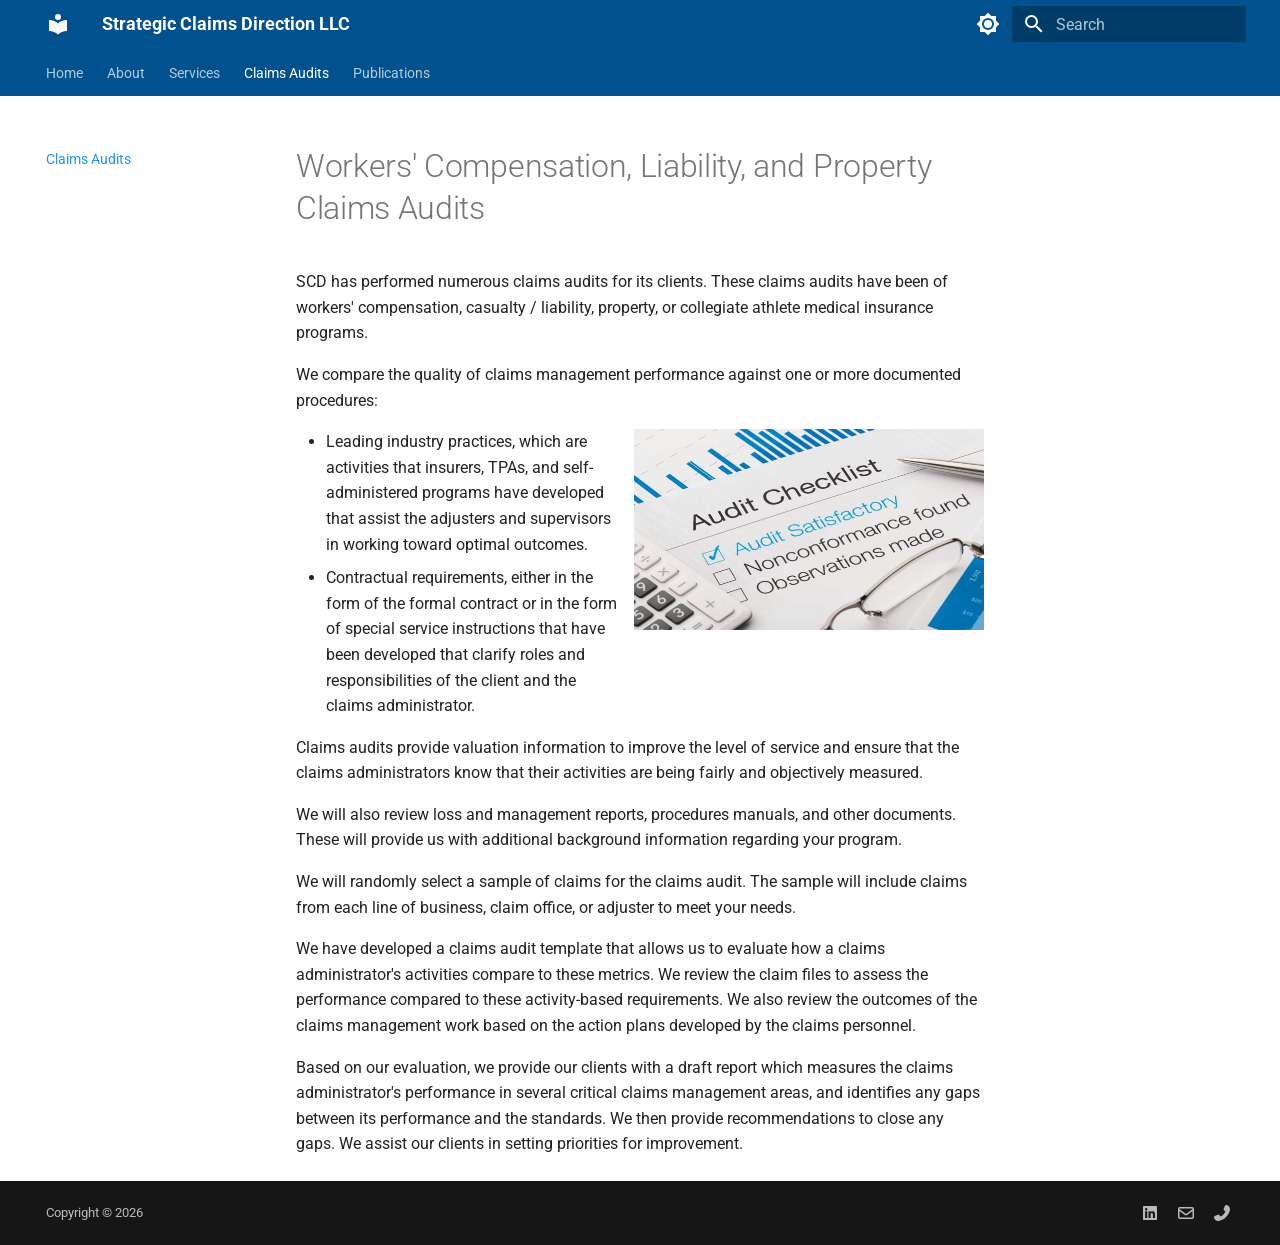
<file: claims-audits/index.html>
<!doctype html>
<html lang="en" class="no-js">
  <head>
    
      <meta charset="utf-8">
      <meta name="viewport" content="width=device-width,initial-scale=1">
      
        <meta name="description" content="Strategic Claims Direction LLC is a claims and insurance consulting firm based on the premise that our clients can directly impact their claims costs through development and implementation of effective and efficient claims management strategies.">
      
      
      
        <link rel="canonical" href="https://strategicclaimsdirection.com/claims-audits/">
      
      
        <link rel="prev" href="../services/">
      
      
        <link rel="next" href="../publications/">
      
      
        
      
      
      <link rel="icon" href="../assets/favicon.ico">
      <meta name="generator" content="mkdocs-1.6.1, mkdocs-material-9.7.7">
    
    
      
        <title>Claims Audits - Strategic Claims Direction LLC</title>
      
    
    
      <link rel="stylesheet" href="../assets/stylesheets/main.ec1eaa64.min.css">
      
        
        <link rel="stylesheet" href="../assets/stylesheets/palette.ab4e12ef.min.css">
      
      


    
    
      
    
    
      
        
        
        <link rel="preconnect" href="https://fonts.gstatic.com" crossorigin>
        <link rel="stylesheet" href="https://fonts.googleapis.com/css?family=Roboto:300,300i,400,400i,700,700i%7CRoboto+Mono:400,400i,700,700i&display=fallback">
        <style>:root{--md-text-font:"Roboto";--md-code-font:"Roboto Mono"}</style>
      
    
    
      <link rel="stylesheet" href="../stylesheets/extra.css">
    
    <script>__md_scope=new URL("..",location),__md_hash=e=>[...e].reduce(((e,_)=>(e<<5)-e+_.charCodeAt(0)),0),__md_get=(e,_=localStorage,t=__md_scope)=>JSON.parse(_.getItem(t.pathname+"."+e)),__md_set=(e,_,t=localStorage,a=__md_scope)=>{try{t.setItem(a.pathname+"."+e,JSON.stringify(_))}catch(e){}}</script>
    
      

    
    
  </head>
  
  
    
    
      
    
    
    
    
    <body dir="ltr" data-md-color-scheme="default" data-md-color-primary="blue" data-md-color-accent="blue">
  
    
    <input class="md-toggle" data-md-toggle="drawer" type="checkbox" id="__drawer" autocomplete="off">
    <input class="md-toggle" data-md-toggle="search" type="checkbox" id="__search" autocomplete="off">
    <label class="md-overlay" for="__drawer"></label>
    <div data-md-component="skip">
      
        
        <a href="#workers-compensation-liability-and-property-claims-audits" class="md-skip">
          Skip to content
        </a>
      
    </div>
    <div data-md-component="announce">
      
    </div>
    
    
      

<header class="md-header" data-md-component="header">
  <nav class="md-header__inner md-grid" aria-label="Header">
    <a href=".." title="Strategic Claims Direction LLC" class="md-header__button md-logo" aria-label="Strategic Claims Direction LLC" data-md-component="logo">
      
  
  <svg xmlns="http://www.w3.org/2000/svg" viewBox="0 0 24 24"><path d="M12 8a3 3 0 0 0 3-3 3 3 0 0 0-3-3 3 3 0 0 0-3 3 3 3 0 0 0 3 3m0 3.54C9.64 9.35 6.5 8 3 8v11c3.5 0 6.64 1.35 9 3.54 2.36-2.19 5.5-3.54 9-3.54V8c-3.5 0-6.64 1.35-9 3.54"/></svg>

    </a>
    <label class="md-header__button md-icon" for="__drawer">
      
      <svg xmlns="http://www.w3.org/2000/svg" viewBox="0 0 24 24"><path d="M3 6h18v2H3zm0 5h18v2H3zm0 5h18v2H3z"/></svg>
    </label>
    <div class="md-header__title" data-md-component="header-title">
      <div class="md-header__ellipsis">
        <div class="md-header__topic">
          <span class="md-ellipsis">
            Strategic Claims Direction LLC
          </span>
        </div>
        <div class="md-header__topic" data-md-component="header-topic">
          <span class="md-ellipsis">
            
              Claims Audits
            
          </span>
        </div>
      </div>
    </div>
    
      
        <form class="md-header__option" data-md-component="palette">
  
    
    
    
    <input class="md-option" data-md-color-media="(prefers-color-scheme: light)" data-md-color-scheme="default" data-md-color-primary="blue" data-md-color-accent="blue"  aria-label="Switch to dark mode"  type="radio" name="__palette" id="__palette_0">
    
      <label class="md-header__button md-icon" title="Switch to dark mode" for="__palette_1" hidden>
        <svg xmlns="http://www.w3.org/2000/svg" viewBox="0 0 24 24"><path d="M12 8a4 4 0 0 0-4 4 4 4 0 0 0 4 4 4 4 0 0 0 4-4 4 4 0 0 0-4-4m0 10a6 6 0 0 1-6-6 6 6 0 0 1 6-6 6 6 0 0 1 6 6 6 6 0 0 1-6 6m8-9.31V4h-4.69L12 .69 8.69 4H4v4.69L.69 12 4 15.31V20h4.69L12 23.31 15.31 20H20v-4.69L23.31 12z"/></svg>
      </label>
    
  
    
    
    
    <input class="md-option" data-md-color-media="(prefers-color-scheme: dark)" data-md-color-scheme="slate" data-md-color-primary="blue" data-md-color-accent="blue"  aria-label="Switch to light mode"  type="radio" name="__palette" id="__palette_1">
    
      <label class="md-header__button md-icon" title="Switch to light mode" for="__palette_0" hidden>
        <svg xmlns="http://www.w3.org/2000/svg" viewBox="0 0 24 24"><path d="M12 18c-.89 0-1.74-.2-2.5-.55C11.56 16.5 13 14.42 13 12s-1.44-4.5-3.5-5.45C10.26 6.2 11.11 6 12 6a6 6 0 0 1 6 6 6 6 0 0 1-6 6m8-9.31V4h-4.69L12 .69 8.69 4H4v4.69L.69 12 4 15.31V20h4.69L12 23.31 15.31 20H20v-4.69L23.31 12z"/></svg>
      </label>
    
  
</form>
      
    
    
      <script>var palette=__md_get("__palette");if(palette&&palette.color){if("(prefers-color-scheme)"===palette.color.media){var media=matchMedia("(prefers-color-scheme: light)"),input=document.querySelector(media.matches?"[data-md-color-media='(prefers-color-scheme: light)']":"[data-md-color-media='(prefers-color-scheme: dark)']");palette.color.media=input.getAttribute("data-md-color-media"),palette.color.scheme=input.getAttribute("data-md-color-scheme"),palette.color.primary=input.getAttribute("data-md-color-primary"),palette.color.accent=input.getAttribute("data-md-color-accent")}for(var[key,value]of Object.entries(palette.color))document.body.setAttribute("data-md-color-"+key,value)}</script>
    
    
    
      
      
        <label class="md-header__button md-icon" for="__search">
          
          <svg xmlns="http://www.w3.org/2000/svg" viewBox="0 0 24 24"><path d="M9.5 3A6.5 6.5 0 0 1 16 9.5c0 1.61-.59 3.09-1.56 4.23l.27.27h.79l5 5-1.5 1.5-5-5v-.79l-.27-.27A6.52 6.52 0 0 1 9.5 16 6.5 6.5 0 0 1 3 9.5 6.5 6.5 0 0 1 9.5 3m0 2C7 5 5 7 5 9.5S7 14 9.5 14 14 12 14 9.5 12 5 9.5 5"/></svg>
        </label>
        <div class="md-search" data-md-component="search" role="dialog">
  <label class="md-search__overlay" for="__search"></label>
  <div class="md-search__inner" role="search">
    <form class="md-search__form" name="search">
      <input type="text" class="md-search__input" name="query" aria-label="Search" placeholder="Search" autocapitalize="off" autocorrect="off" autocomplete="off" spellcheck="false" data-md-component="search-query" required>
      <label class="md-search__icon md-icon" for="__search">
        
        <svg xmlns="http://www.w3.org/2000/svg" viewBox="0 0 24 24"><path d="M9.5 3A6.5 6.5 0 0 1 16 9.5c0 1.61-.59 3.09-1.56 4.23l.27.27h.79l5 5-1.5 1.5-5-5v-.79l-.27-.27A6.52 6.52 0 0 1 9.5 16 6.5 6.5 0 0 1 3 9.5 6.5 6.5 0 0 1 9.5 3m0 2C7 5 5 7 5 9.5S7 14 9.5 14 14 12 14 9.5 12 5 9.5 5"/></svg>
        
        <svg xmlns="http://www.w3.org/2000/svg" viewBox="0 0 24 24"><path d="M20 11v2H8l5.5 5.5-1.42 1.42L4.16 12l7.92-7.92L13.5 5.5 8 11z"/></svg>
      </label>
      <nav class="md-search__options" aria-label="Search">
        
        <button type="reset" class="md-search__icon md-icon" title="Clear" aria-label="Clear" tabindex="-1">
          
          <svg xmlns="http://www.w3.org/2000/svg" viewBox="0 0 24 24"><path d="M19 6.41 17.59 5 12 10.59 6.41 5 5 6.41 10.59 12 5 17.59 6.41 19 12 13.41 17.59 19 19 17.59 13.41 12z"/></svg>
        </button>
      </nav>
      
    </form>
    <div class="md-search__output">
      <div class="md-search__scrollwrap" tabindex="0" data-md-scrollfix>
        <div class="md-search-result" data-md-component="search-result">
          <div class="md-search-result__meta">
            Initializing search
          </div>
          <ol class="md-search-result__list" role="presentation"></ol>
        </div>
      </div>
    </div>
  </div>
</div>
      
    
    
  </nav>
  
</header>
    
    <div class="md-container" data-md-component="container">
      
      
        
          
            
<nav class="md-tabs" aria-label="Tabs" data-md-component="tabs">
  <div class="md-grid">
    <ul class="md-tabs__list">
      
        
  
  
  
  
    <li class="md-tabs__item">
      <a href=".." class="md-tabs__link">
        
  
  
    
  
  Home

      </a>
    </li>
  

      
        
  
  
  
  
    <li class="md-tabs__item">
      <a href="../about/" class="md-tabs__link">
        
  
  
    
  
  About

      </a>
    </li>
  

      
        
  
  
  
  
    <li class="md-tabs__item">
      <a href="../services/" class="md-tabs__link">
        
  
  
    
  
  Services

      </a>
    </li>
  

      
        
  
  
  
    
  
  
    <li class="md-tabs__item md-tabs__item--active">
      <a href="./" class="md-tabs__link">
        
  
  
    
  
  Claims Audits

      </a>
    </li>
  

      
        
  
  
  
  
    <li class="md-tabs__item">
      <a href="../publications/" class="md-tabs__link">
        
  
  
    
  
  Publications

      </a>
    </li>
  

      
    </ul>
  </div>
</nav>
          
        
      
      <main class="md-main" data-md-component="main">
        <div class="md-main__inner md-grid">
          
            
              
              <div class="md-sidebar md-sidebar--primary" data-md-component="sidebar" data-md-type="navigation" >
                <div class="md-sidebar__scrollwrap">
                  <div class="md-sidebar__inner">
                    


  


<nav class="md-nav md-nav--primary md-nav--lifted" aria-label="Navigation" data-md-level="0">
  <label class="md-nav__title" for="__drawer">
    <a href=".." title="Strategic Claims Direction LLC" class="md-nav__button md-logo" aria-label="Strategic Claims Direction LLC" data-md-component="logo">
      
  
  <svg xmlns="http://www.w3.org/2000/svg" viewBox="0 0 24 24"><path d="M12 8a3 3 0 0 0 3-3 3 3 0 0 0-3-3 3 3 0 0 0-3 3 3 3 0 0 0 3 3m0 3.54C9.64 9.35 6.5 8 3 8v11c3.5 0 6.64 1.35 9 3.54 2.36-2.19 5.5-3.54 9-3.54V8c-3.5 0-6.64 1.35-9 3.54"/></svg>

    </a>
    Strategic Claims Direction LLC
  </label>
  
  <ul class="md-nav__list" data-md-scrollfix>
    
      
      
  
  
  
  
    <li class="md-nav__item">
      <a href=".." class="md-nav__link">
        
  
  
  <span class="md-ellipsis">
    
  
    Home
  

    
  </span>
  
  

      </a>
    </li>
  

    
      
      
  
  
  
  
    <li class="md-nav__item">
      <a href="../about/" class="md-nav__link">
        
  
  
  <span class="md-ellipsis">
    
  
    About
  

    
  </span>
  
  

      </a>
    </li>
  

    
      
      
  
  
  
  
    <li class="md-nav__item">
      <a href="../services/" class="md-nav__link">
        
  
  
  <span class="md-ellipsis">
    
  
    Services
  

    
  </span>
  
  

      </a>
    </li>
  

    
      
      
  
  
    
  
  
  
    <li class="md-nav__item md-nav__item--active">
      
      <input class="md-nav__toggle md-toggle" type="checkbox" id="__toc">
      
      
        
      
      
      <a href="./" class="md-nav__link md-nav__link--active">
        
  
  
  <span class="md-ellipsis">
    
  
    Claims Audits
  

    
  </span>
  
  

      </a>
      
    </li>
  

    
      
      
  
  
  
  
    <li class="md-nav__item">
      <a href="../publications/" class="md-nav__link">
        
  
  
  <span class="md-ellipsis">
    
  
    Publications
  

    
  </span>
  
  

      </a>
    </li>
  

    
  </ul>
</nav>
                  </div>
                </div>
              </div>
            
            
              
              <div class="md-sidebar md-sidebar--secondary" data-md-component="sidebar" data-md-type="toc" >
                <div class="md-sidebar__scrollwrap">
                  <div class="md-sidebar__inner">
                    

<nav class="md-nav md-nav--secondary" aria-label="Table of contents">
  
  
  
    
  
  
</nav>
                  </div>
                </div>
              </div>
            
          
          
            <div class="md-content" data-md-component="content">
              
              <article class="md-content__inner md-typeset">
                
                  



<h1 id="workers-compensation-liability-and-property-claims-audits">Workers' Compensation, Liability, and Property Claims Audits</h1>
<p>SCD has performed numerous claims audits for its clients. These claims
audits have been of workers' compensation, casualty / liability,
property, or collegiate athlete medical insurance programs.</p>
<p>We compare the quality of claims management performance against one or
more documented procedures:</p>
<p><img align="right" alt="Audit checklist" src="../assets/Audit_checklist.jpg" width="350" /></p>
<ul>
<li>Leading industry practices, which are activities that insurers, TPAs,
  and self-administered programs have developed that assist the
  adjusters and supervisors in working toward optimal outcomes.</li>
<li>Contractual requirements, either in the form of the formal contract or
  in the form of special service instructions that have been developed
  that clarify roles and responsibilities of the client and the claims
  administrator.</li>
</ul>
<p>Claims audits provide valuation information to improve the level of
service and ensure that the claims administrators know that their
activities are being fairly and objectively measured.</p>
<p>We will also review loss and management reports, procedures manuals,
and other documents. These will provide us with additional background
information regarding your program.</p>
<p>We will randomly select a sample of claims for the claims audit. The
sample will include claims from each line of business, claim office, or
adjuster to meet your needs.</p>
<p>We have developed a claims audit template that allows us to evaluate
how a claims administrator's activities compare to these metrics. We
review the claim files to assess the performance compared to these
activity-based requirements. We also review the outcomes of the claims
management work based on the action plans developed by the claims
personnel.</p>
<p>Based on our evaluation, we provide our clients with a draft report
which measures the claims administrator's performance in several
critical claims management areas, and identifies any gaps between its
performance and the standards. We then provide recommendations to close
any gaps. We assist our clients in setting priorities for improvement.</p>












                
              </article>
            </div>
          
          
<script>var target=document.getElementById(location.hash.slice(1));target&&target.name&&(target.checked=target.name.startsWith("__tabbed_"))</script>
        </div>
        
          <button type="button" class="md-top md-icon" data-md-component="top" hidden>
  
  <svg xmlns="http://www.w3.org/2000/svg" viewBox="0 0 24 24"><path d="M13 20h-2V8l-5.5 5.5-1.42-1.42L12 4.16l7.92 7.92-1.42 1.42L13 8z"/></svg>
  Back to top
</button>
        
      </main>
      
        <footer class="md-footer">
  
  <div class="md-footer-meta md-typeset">
    <div class="md-footer-meta__inner md-grid">
      <div class="md-copyright">
  
    <div class="md-copyright__highlight">
      Copyright &copy; 2026
    </div>
  
  
</div>
      
        
<div class="md-social">
  
    
    
    
    
      
      
    
    <a href="https://www.linkedin.com/pub/gary-jennings/1/428/346" target="_blank" rel="noopener" title="www.linkedin.com" class="md-social__link">
      <svg xmlns="http://www.w3.org/2000/svg" viewBox="0 0 448 512"><!--! Font Awesome Free 7.1.0 by @fontawesome - https://fontawesome.com License - https://fontawesome.com/license/free (Icons: CC BY 4.0, Fonts: SIL OFL 1.1, Code: MIT License) Copyright 2025 Fonticons, Inc.--><path d="M416 32H31.9C14.3 32 0 46.5 0 64.3v383.4C0 465.5 14.3 480 31.9 480H416c17.6 0 32-14.5 32-32.3V64.3c0-17.8-14.4-32.3-32-32.3M135.4 416H69V202.2h66.5V416zM102.2 96a38.5 38.5 0 1 1 0 77 38.5 38.5 0 1 1 0-77m282.1 320h-66.4V312c0-24.8-.5-56.7-34.5-56.7-34.6 0-39.9 27-39.9 54.9V416h-66.4V202.2h63.7v29.2h.9c8.9-16.8 30.6-34.5 62.9-34.5 67.2 0 79.7 44.3 79.7 101.9z"/></svg>
    </a>
  
    
    
    
    
    <a href="mailto:Gary.Jennings@StrategicClaimsDirection.com" target="_blank" rel="noopener" title="" class="md-social__link">
      <svg xmlns="http://www.w3.org/2000/svg" viewBox="0 0 512 512"><!--! Font Awesome Free 7.1.0 by @fontawesome - https://fontawesome.com License - https://fontawesome.com/license/free (Icons: CC BY 4.0, Fonts: SIL OFL 1.1, Code: MIT License) Copyright 2025 Fonticons, Inc.--><path d="M61.4 64C27.5 64 0 91.5 0 125.4c0 .9 0 1.7.1 2.6H0v256c0 35.3 28.7 64 64 64h384c35.3 0 64-28.7 64-64V128h-.1c0-.9.1-1.7.1-2.6 0-33.9-27.5-61.4-61.4-61.4zM464 192.3V384c0 8.8-7.2 16-16 16H64c-8.8 0-16-7.2-16-16V192.3l154.8 117.4c31.4 23.9 74.9 23.9 106.4 0zM48 125.4c0-7.4 6-13.4 13.4-13.4h389.2c7.4 0 13.4 6 13.4 13.4 0 4.2-2 8.2-5.3 10.7L280.2 271.5c-14.3 10.8-34.1 10.8-48.4 0L53.3 136.1c-3.3-2.5-5.3-6.5-5.3-10.7"/></svg>
    </a>
  
    
    
    
    
    <a href="tel:6785203739" target="_blank" rel="noopener" title="" class="md-social__link">
      <svg xmlns="http://www.w3.org/2000/svg" viewBox="0 0 512 512"><!--! Font Awesome Free 7.1.0 by @fontawesome - https://fontawesome.com License - https://fontawesome.com/license/free (Icons: CC BY 4.0, Fonts: SIL OFL 1.1, Code: MIT License) Copyright 2025 Fonticons, Inc.--><path d="M351.8 25c7.8-18.8 28.4-28.9 48.1-23.5l5.5 1.5C470 20.6 525.2 83.2 509.1 159.4c-37.1 175-174.8 312.7-349.8 349.8C83 525.4 20.5 470.1 2.9 405.5L1.4 400c-5.4-19.7 4.7-40.3 23.5-48.1l97.3-40.5c16.5-6.9 35.6-2.1 47 11.8l38.6 47.2c70.3-34.9 126.8-93.3 159.3-164.9L323 169.4c-13.9-11.3-18.6-30.4-11.8-47z"/></svg>
    </a>
  
</div>
      
    </div>
  </div>
</footer>
      
    </div>
    <div class="md-dialog" data-md-component="dialog">
      <div class="md-dialog__inner md-typeset"></div>
    </div>
    
    
    
      
      
      <script id="__config" type="application/json">{"annotate": null, "base": "..", "features": ["navigation.tabs", "navigation.top", "content.code.copy"], "search": "../assets/javascripts/workers/search.2c215733.min.js", "tags": null, "translations": {"clipboard.copied": "Copied to clipboard", "clipboard.copy": "Copy to clipboard", "search.result.more.one": "1 more on this page", "search.result.more.other": "# more on this page", "search.result.none": "No matching documents", "search.result.one": "1 matching document", "search.result.other": "# matching documents", "search.result.placeholder": "Type to start searching", "search.result.term.missing": "Missing", "select.version": "Select version"}, "version": null}</script>
    
    
      <script src="../assets/javascripts/bundle.d7400e89.min.js"></script>
      
    
  </body>
</html>
</file>
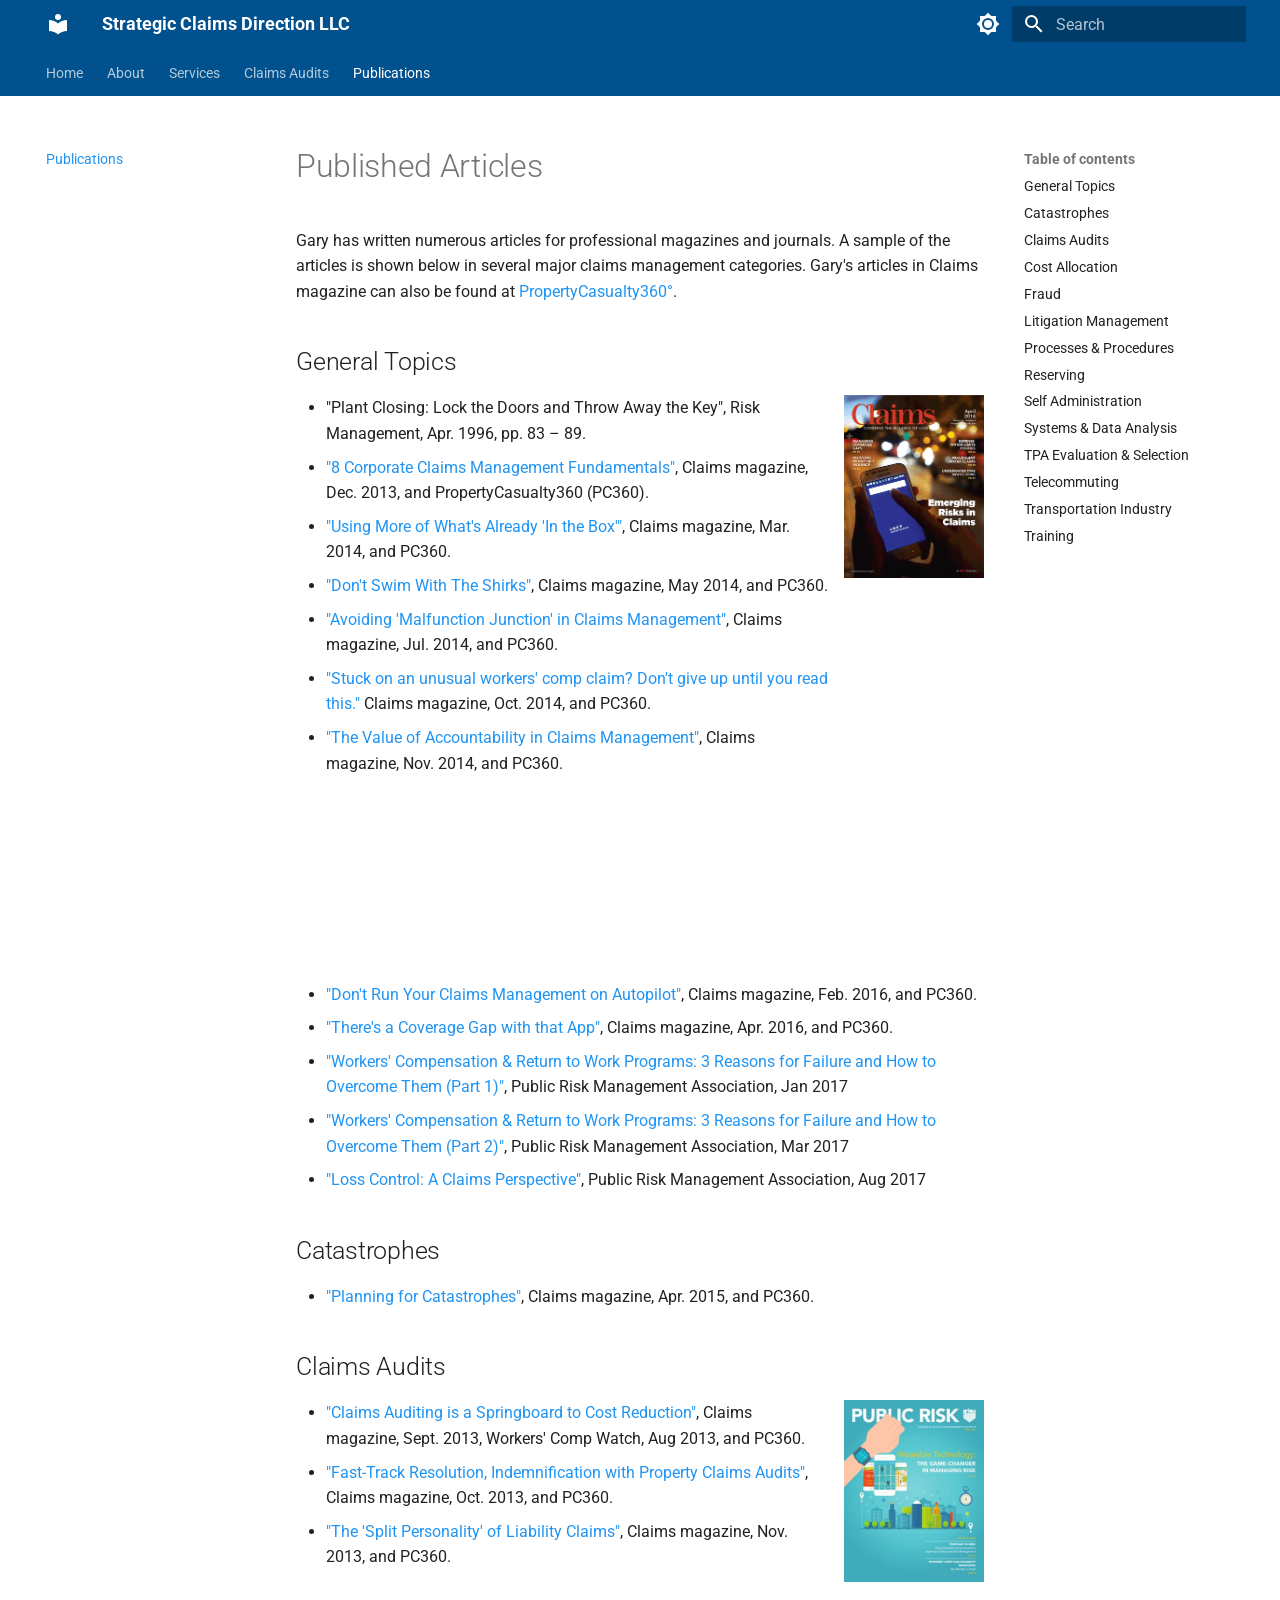
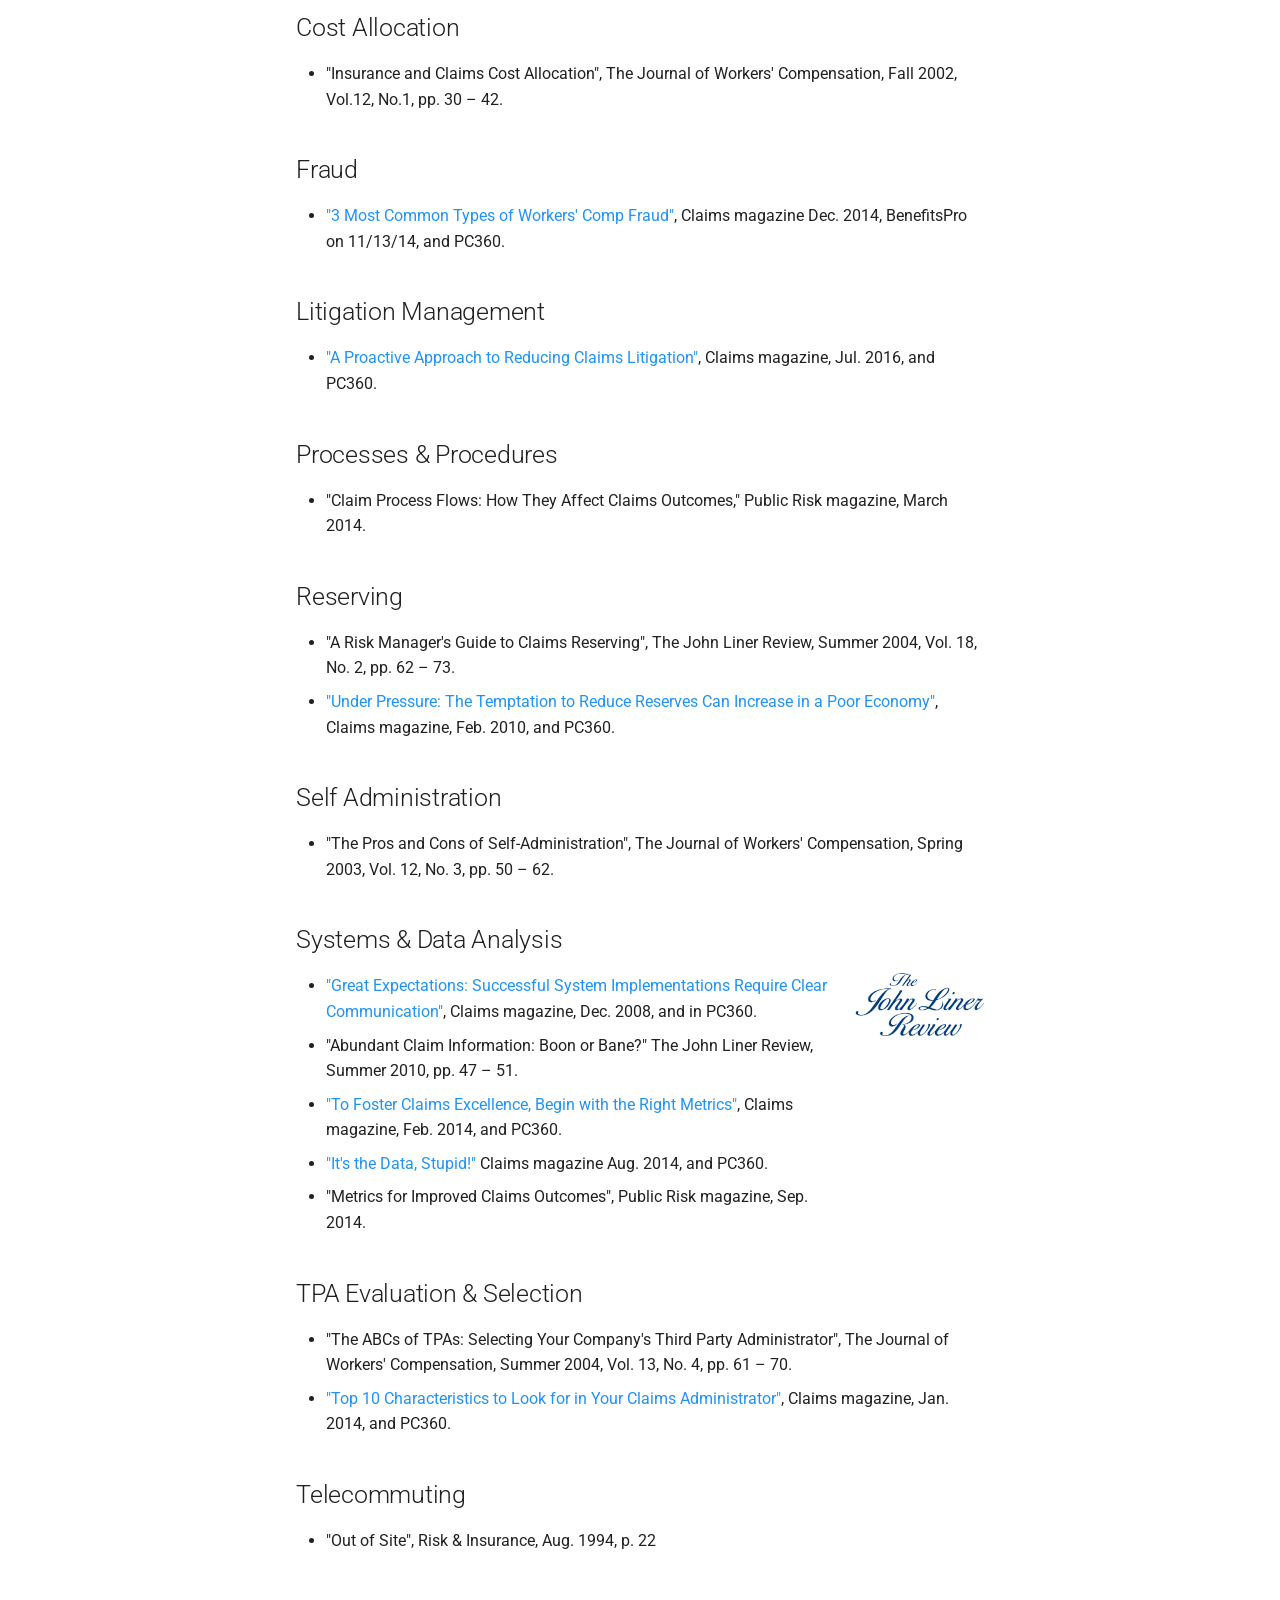
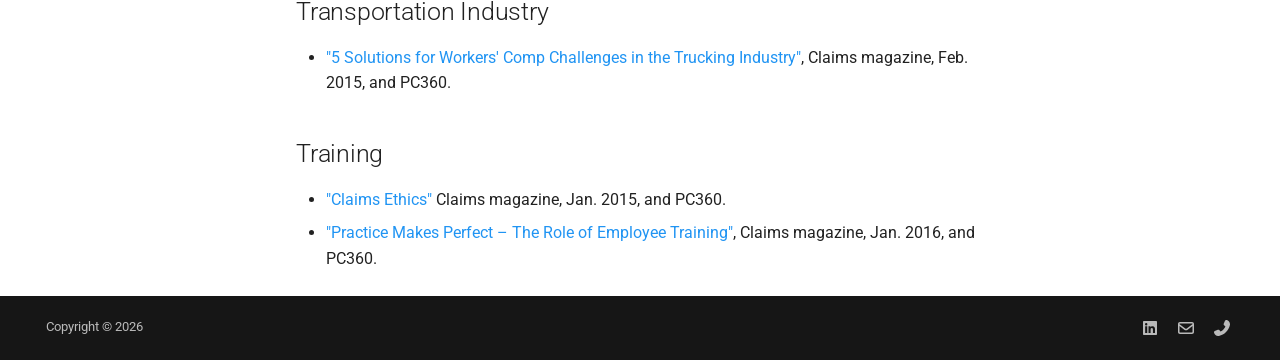
<file: publications/index.html>
<!doctype html>
<html lang="en" class="no-js">
  <head>
    
      <meta charset="utf-8">
      <meta name="viewport" content="width=device-width,initial-scale=1">
      
        <meta name="description" content="Strategic Claims Direction LLC is a claims and insurance consulting firm based on the premise that our clients can directly impact their claims costs through development and implementation of effective and efficient claims management strategies.">
      
      
      
        <link rel="canonical" href="https://strategicclaimsdirection.com/publications/">
      
      
        <link rel="prev" href="../claims-audits/">
      
      
      
        
      
      
      <link rel="icon" href="../assets/favicon.ico">
      <meta name="generator" content="mkdocs-1.6.1, mkdocs-material-9.7.7">
    
    
      
        <title>Publications - Strategic Claims Direction LLC</title>
      
    
    
      <link rel="stylesheet" href="../assets/stylesheets/main.ec1eaa64.min.css">
      
        
        <link rel="stylesheet" href="../assets/stylesheets/palette.ab4e12ef.min.css">
      
      


    
    
      
    
    
      
        
        
        <link rel="preconnect" href="https://fonts.gstatic.com" crossorigin>
        <link rel="stylesheet" href="https://fonts.googleapis.com/css?family=Roboto:300,300i,400,400i,700,700i%7CRoboto+Mono:400,400i,700,700i&display=fallback">
        <style>:root{--md-text-font:"Roboto";--md-code-font:"Roboto Mono"}</style>
      
    
    
      <link rel="stylesheet" href="../stylesheets/extra.css">
    
    <script>__md_scope=new URL("..",location),__md_hash=e=>[...e].reduce(((e,_)=>(e<<5)-e+_.charCodeAt(0)),0),__md_get=(e,_=localStorage,t=__md_scope)=>JSON.parse(_.getItem(t.pathname+"."+e)),__md_set=(e,_,t=localStorage,a=__md_scope)=>{try{t.setItem(a.pathname+"."+e,JSON.stringify(_))}catch(e){}}</script>
    
      

    
    
  </head>
  
  
    
    
      
    
    
    
    
    <body dir="ltr" data-md-color-scheme="default" data-md-color-primary="blue" data-md-color-accent="blue">
  
    
    <input class="md-toggle" data-md-toggle="drawer" type="checkbox" id="__drawer" autocomplete="off">
    <input class="md-toggle" data-md-toggle="search" type="checkbox" id="__search" autocomplete="off">
    <label class="md-overlay" for="__drawer"></label>
    <div data-md-component="skip">
      
        
        <a href="#published-articles" class="md-skip">
          Skip to content
        </a>
      
    </div>
    <div data-md-component="announce">
      
    </div>
    
    
      

<header class="md-header" data-md-component="header">
  <nav class="md-header__inner md-grid" aria-label="Header">
    <a href=".." title="Strategic Claims Direction LLC" class="md-header__button md-logo" aria-label="Strategic Claims Direction LLC" data-md-component="logo">
      
  
  <svg xmlns="http://www.w3.org/2000/svg" viewBox="0 0 24 24"><path d="M12 8a3 3 0 0 0 3-3 3 3 0 0 0-3-3 3 3 0 0 0-3 3 3 3 0 0 0 3 3m0 3.54C9.64 9.35 6.5 8 3 8v11c3.5 0 6.64 1.35 9 3.54 2.36-2.19 5.5-3.54 9-3.54V8c-3.5 0-6.64 1.35-9 3.54"/></svg>

    </a>
    <label class="md-header__button md-icon" for="__drawer">
      
      <svg xmlns="http://www.w3.org/2000/svg" viewBox="0 0 24 24"><path d="M3 6h18v2H3zm0 5h18v2H3zm0 5h18v2H3z"/></svg>
    </label>
    <div class="md-header__title" data-md-component="header-title">
      <div class="md-header__ellipsis">
        <div class="md-header__topic">
          <span class="md-ellipsis">
            Strategic Claims Direction LLC
          </span>
        </div>
        <div class="md-header__topic" data-md-component="header-topic">
          <span class="md-ellipsis">
            
              Publications
            
          </span>
        </div>
      </div>
    </div>
    
      
        <form class="md-header__option" data-md-component="palette">
  
    
    
    
    <input class="md-option" data-md-color-media="(prefers-color-scheme: light)" data-md-color-scheme="default" data-md-color-primary="blue" data-md-color-accent="blue"  aria-label="Switch to dark mode"  type="radio" name="__palette" id="__palette_0">
    
      <label class="md-header__button md-icon" title="Switch to dark mode" for="__palette_1" hidden>
        <svg xmlns="http://www.w3.org/2000/svg" viewBox="0 0 24 24"><path d="M12 8a4 4 0 0 0-4 4 4 4 0 0 0 4 4 4 4 0 0 0 4-4 4 4 0 0 0-4-4m0 10a6 6 0 0 1-6-6 6 6 0 0 1 6-6 6 6 0 0 1 6 6 6 6 0 0 1-6 6m8-9.31V4h-4.69L12 .69 8.69 4H4v4.69L.69 12 4 15.31V20h4.69L12 23.31 15.31 20H20v-4.69L23.31 12z"/></svg>
      </label>
    
  
    
    
    
    <input class="md-option" data-md-color-media="(prefers-color-scheme: dark)" data-md-color-scheme="slate" data-md-color-primary="blue" data-md-color-accent="blue"  aria-label="Switch to light mode"  type="radio" name="__palette" id="__palette_1">
    
      <label class="md-header__button md-icon" title="Switch to light mode" for="__palette_0" hidden>
        <svg xmlns="http://www.w3.org/2000/svg" viewBox="0 0 24 24"><path d="M12 18c-.89 0-1.74-.2-2.5-.55C11.56 16.5 13 14.42 13 12s-1.44-4.5-3.5-5.45C10.26 6.2 11.11 6 12 6a6 6 0 0 1 6 6 6 6 0 0 1-6 6m8-9.31V4h-4.69L12 .69 8.69 4H4v4.69L.69 12 4 15.31V20h4.69L12 23.31 15.31 20H20v-4.69L23.31 12z"/></svg>
      </label>
    
  
</form>
      
    
    
      <script>var palette=__md_get("__palette");if(palette&&palette.color){if("(prefers-color-scheme)"===palette.color.media){var media=matchMedia("(prefers-color-scheme: light)"),input=document.querySelector(media.matches?"[data-md-color-media='(prefers-color-scheme: light)']":"[data-md-color-media='(prefers-color-scheme: dark)']");palette.color.media=input.getAttribute("data-md-color-media"),palette.color.scheme=input.getAttribute("data-md-color-scheme"),palette.color.primary=input.getAttribute("data-md-color-primary"),palette.color.accent=input.getAttribute("data-md-color-accent")}for(var[key,value]of Object.entries(palette.color))document.body.setAttribute("data-md-color-"+key,value)}</script>
    
    
    
      
      
        <label class="md-header__button md-icon" for="__search">
          
          <svg xmlns="http://www.w3.org/2000/svg" viewBox="0 0 24 24"><path d="M9.5 3A6.5 6.5 0 0 1 16 9.5c0 1.61-.59 3.09-1.56 4.23l.27.27h.79l5 5-1.5 1.5-5-5v-.79l-.27-.27A6.52 6.52 0 0 1 9.5 16 6.5 6.5 0 0 1 3 9.5 6.5 6.5 0 0 1 9.5 3m0 2C7 5 5 7 5 9.5S7 14 9.5 14 14 12 14 9.5 12 5 9.5 5"/></svg>
        </label>
        <div class="md-search" data-md-component="search" role="dialog">
  <label class="md-search__overlay" for="__search"></label>
  <div class="md-search__inner" role="search">
    <form class="md-search__form" name="search">
      <input type="text" class="md-search__input" name="query" aria-label="Search" placeholder="Search" autocapitalize="off" autocorrect="off" autocomplete="off" spellcheck="false" data-md-component="search-query" required>
      <label class="md-search__icon md-icon" for="__search">
        
        <svg xmlns="http://www.w3.org/2000/svg" viewBox="0 0 24 24"><path d="M9.5 3A6.5 6.5 0 0 1 16 9.5c0 1.61-.59 3.09-1.56 4.23l.27.27h.79l5 5-1.5 1.5-5-5v-.79l-.27-.27A6.52 6.52 0 0 1 9.5 16 6.5 6.5 0 0 1 3 9.5 6.5 6.5 0 0 1 9.5 3m0 2C7 5 5 7 5 9.5S7 14 9.5 14 14 12 14 9.5 12 5 9.5 5"/></svg>
        
        <svg xmlns="http://www.w3.org/2000/svg" viewBox="0 0 24 24"><path d="M20 11v2H8l5.5 5.5-1.42 1.42L4.16 12l7.92-7.92L13.5 5.5 8 11z"/></svg>
      </label>
      <nav class="md-search__options" aria-label="Search">
        
        <button type="reset" class="md-search__icon md-icon" title="Clear" aria-label="Clear" tabindex="-1">
          
          <svg xmlns="http://www.w3.org/2000/svg" viewBox="0 0 24 24"><path d="M19 6.41 17.59 5 12 10.59 6.41 5 5 6.41 10.59 12 5 17.59 6.41 19 12 13.41 17.59 19 19 17.59 13.41 12z"/></svg>
        </button>
      </nav>
      
    </form>
    <div class="md-search__output">
      <div class="md-search__scrollwrap" tabindex="0" data-md-scrollfix>
        <div class="md-search-result" data-md-component="search-result">
          <div class="md-search-result__meta">
            Initializing search
          </div>
          <ol class="md-search-result__list" role="presentation"></ol>
        </div>
      </div>
    </div>
  </div>
</div>
      
    
    
  </nav>
  
</header>
    
    <div class="md-container" data-md-component="container">
      
      
        
          
            
<nav class="md-tabs" aria-label="Tabs" data-md-component="tabs">
  <div class="md-grid">
    <ul class="md-tabs__list">
      
        
  
  
  
  
    <li class="md-tabs__item">
      <a href=".." class="md-tabs__link">
        
  
  
    
  
  Home

      </a>
    </li>
  

      
        
  
  
  
  
    <li class="md-tabs__item">
      <a href="../about/" class="md-tabs__link">
        
  
  
    
  
  About

      </a>
    </li>
  

      
        
  
  
  
  
    <li class="md-tabs__item">
      <a href="../services/" class="md-tabs__link">
        
  
  
    
  
  Services

      </a>
    </li>
  

      
        
  
  
  
  
    <li class="md-tabs__item">
      <a href="../claims-audits/" class="md-tabs__link">
        
  
  
    
  
  Claims Audits

      </a>
    </li>
  

      
        
  
  
  
    
  
  
    <li class="md-tabs__item md-tabs__item--active">
      <a href="./" class="md-tabs__link">
        
  
  
    
  
  Publications

      </a>
    </li>
  

      
    </ul>
  </div>
</nav>
          
        
      
      <main class="md-main" data-md-component="main">
        <div class="md-main__inner md-grid">
          
            
              
              <div class="md-sidebar md-sidebar--primary" data-md-component="sidebar" data-md-type="navigation" >
                <div class="md-sidebar__scrollwrap">
                  <div class="md-sidebar__inner">
                    


  


<nav class="md-nav md-nav--primary md-nav--lifted" aria-label="Navigation" data-md-level="0">
  <label class="md-nav__title" for="__drawer">
    <a href=".." title="Strategic Claims Direction LLC" class="md-nav__button md-logo" aria-label="Strategic Claims Direction LLC" data-md-component="logo">
      
  
  <svg xmlns="http://www.w3.org/2000/svg" viewBox="0 0 24 24"><path d="M12 8a3 3 0 0 0 3-3 3 3 0 0 0-3-3 3 3 0 0 0-3 3 3 3 0 0 0 3 3m0 3.54C9.64 9.35 6.5 8 3 8v11c3.5 0 6.64 1.35 9 3.54 2.36-2.19 5.5-3.54 9-3.54V8c-3.5 0-6.64 1.35-9 3.54"/></svg>

    </a>
    Strategic Claims Direction LLC
  </label>
  
  <ul class="md-nav__list" data-md-scrollfix>
    
      
      
  
  
  
  
    <li class="md-nav__item">
      <a href=".." class="md-nav__link">
        
  
  
  <span class="md-ellipsis">
    
  
    Home
  

    
  </span>
  
  

      </a>
    </li>
  

    
      
      
  
  
  
  
    <li class="md-nav__item">
      <a href="../about/" class="md-nav__link">
        
  
  
  <span class="md-ellipsis">
    
  
    About
  

    
  </span>
  
  

      </a>
    </li>
  

    
      
      
  
  
  
  
    <li class="md-nav__item">
      <a href="../services/" class="md-nav__link">
        
  
  
  <span class="md-ellipsis">
    
  
    Services
  

    
  </span>
  
  

      </a>
    </li>
  

    
      
      
  
  
  
  
    <li class="md-nav__item">
      <a href="../claims-audits/" class="md-nav__link">
        
  
  
  <span class="md-ellipsis">
    
  
    Claims Audits
  

    
  </span>
  
  

      </a>
    </li>
  

    
      
      
  
  
    
  
  
  
    <li class="md-nav__item md-nav__item--active">
      
      <input class="md-nav__toggle md-toggle" type="checkbox" id="__toc">
      
      
        
      
      
        <label class="md-nav__link md-nav__link--active" for="__toc">
          
  
  
  <span class="md-ellipsis">
    
  
    Publications
  

    
  </span>
  
  

          <span class="md-nav__icon md-icon"></span>
        </label>
      
      <a href="./" class="md-nav__link md-nav__link--active">
        
  
  
  <span class="md-ellipsis">
    
  
    Publications
  

    
  </span>
  
  

      </a>
      
        

<nav class="md-nav md-nav--secondary" aria-label="Table of contents">
  
  
  
    
  
  
    <label class="md-nav__title" for="__toc">
      <span class="md-nav__icon md-icon"></span>
      Table of contents
    </label>
    <ul class="md-nav__list" data-md-component="toc" data-md-scrollfix>
      
        <li class="md-nav__item">
  <a href="#general-topics" class="md-nav__link">
    <span class="md-ellipsis">
      
        General Topics
      
    </span>
  </a>
  
</li>
      
        <li class="md-nav__item">
  <a href="#catastrophes" class="md-nav__link">
    <span class="md-ellipsis">
      
        Catastrophes
      
    </span>
  </a>
  
</li>
      
        <li class="md-nav__item">
  <a href="#claims-audits" class="md-nav__link">
    <span class="md-ellipsis">
      
        Claims Audits
      
    </span>
  </a>
  
</li>
      
        <li class="md-nav__item">
  <a href="#cost-allocation" class="md-nav__link">
    <span class="md-ellipsis">
      
        Cost Allocation
      
    </span>
  </a>
  
</li>
      
        <li class="md-nav__item">
  <a href="#fraud" class="md-nav__link">
    <span class="md-ellipsis">
      
        Fraud
      
    </span>
  </a>
  
</li>
      
        <li class="md-nav__item">
  <a href="#litigation-management" class="md-nav__link">
    <span class="md-ellipsis">
      
        Litigation Management
      
    </span>
  </a>
  
</li>
      
        <li class="md-nav__item">
  <a href="#processes-procedures" class="md-nav__link">
    <span class="md-ellipsis">
      
        Processes &amp; Procedures
      
    </span>
  </a>
  
</li>
      
        <li class="md-nav__item">
  <a href="#reserving" class="md-nav__link">
    <span class="md-ellipsis">
      
        Reserving
      
    </span>
  </a>
  
</li>
      
        <li class="md-nav__item">
  <a href="#self-administration" class="md-nav__link">
    <span class="md-ellipsis">
      
        Self Administration
      
    </span>
  </a>
  
</li>
      
        <li class="md-nav__item">
  <a href="#systems-data-analysis" class="md-nav__link">
    <span class="md-ellipsis">
      
        Systems &amp; Data Analysis
      
    </span>
  </a>
  
</li>
      
        <li class="md-nav__item">
  <a href="#tpa-evaluation-selection" class="md-nav__link">
    <span class="md-ellipsis">
      
        TPA Evaluation &amp; Selection
      
    </span>
  </a>
  
</li>
      
        <li class="md-nav__item">
  <a href="#telecommuting" class="md-nav__link">
    <span class="md-ellipsis">
      
        Telecommuting
      
    </span>
  </a>
  
</li>
      
        <li class="md-nav__item">
  <a href="#transportation-industry" class="md-nav__link">
    <span class="md-ellipsis">
      
        Transportation Industry
      
    </span>
  </a>
  
</li>
      
        <li class="md-nav__item">
  <a href="#training" class="md-nav__link">
    <span class="md-ellipsis">
      
        Training
      
    </span>
  </a>
  
</li>
      
    </ul>
  
</nav>
      
    </li>
  

    
  </ul>
</nav>
                  </div>
                </div>
              </div>
            
            
              
              <div class="md-sidebar md-sidebar--secondary" data-md-component="sidebar" data-md-type="toc" >
                <div class="md-sidebar__scrollwrap">
                  <div class="md-sidebar__inner">
                    

<nav class="md-nav md-nav--secondary" aria-label="Table of contents">
  
  
  
    
  
  
    <label class="md-nav__title" for="__toc">
      <span class="md-nav__icon md-icon"></span>
      Table of contents
    </label>
    <ul class="md-nav__list" data-md-component="toc" data-md-scrollfix>
      
        <li class="md-nav__item">
  <a href="#general-topics" class="md-nav__link">
    <span class="md-ellipsis">
      
        General Topics
      
    </span>
  </a>
  
</li>
      
        <li class="md-nav__item">
  <a href="#catastrophes" class="md-nav__link">
    <span class="md-ellipsis">
      
        Catastrophes
      
    </span>
  </a>
  
</li>
      
        <li class="md-nav__item">
  <a href="#claims-audits" class="md-nav__link">
    <span class="md-ellipsis">
      
        Claims Audits
      
    </span>
  </a>
  
</li>
      
        <li class="md-nav__item">
  <a href="#cost-allocation" class="md-nav__link">
    <span class="md-ellipsis">
      
        Cost Allocation
      
    </span>
  </a>
  
</li>
      
        <li class="md-nav__item">
  <a href="#fraud" class="md-nav__link">
    <span class="md-ellipsis">
      
        Fraud
      
    </span>
  </a>
  
</li>
      
        <li class="md-nav__item">
  <a href="#litigation-management" class="md-nav__link">
    <span class="md-ellipsis">
      
        Litigation Management
      
    </span>
  </a>
  
</li>
      
        <li class="md-nav__item">
  <a href="#processes-procedures" class="md-nav__link">
    <span class="md-ellipsis">
      
        Processes &amp; Procedures
      
    </span>
  </a>
  
</li>
      
        <li class="md-nav__item">
  <a href="#reserving" class="md-nav__link">
    <span class="md-ellipsis">
      
        Reserving
      
    </span>
  </a>
  
</li>
      
        <li class="md-nav__item">
  <a href="#self-administration" class="md-nav__link">
    <span class="md-ellipsis">
      
        Self Administration
      
    </span>
  </a>
  
</li>
      
        <li class="md-nav__item">
  <a href="#systems-data-analysis" class="md-nav__link">
    <span class="md-ellipsis">
      
        Systems &amp; Data Analysis
      
    </span>
  </a>
  
</li>
      
        <li class="md-nav__item">
  <a href="#tpa-evaluation-selection" class="md-nav__link">
    <span class="md-ellipsis">
      
        TPA Evaluation &amp; Selection
      
    </span>
  </a>
  
</li>
      
        <li class="md-nav__item">
  <a href="#telecommuting" class="md-nav__link">
    <span class="md-ellipsis">
      
        Telecommuting
      
    </span>
  </a>
  
</li>
      
        <li class="md-nav__item">
  <a href="#transportation-industry" class="md-nav__link">
    <span class="md-ellipsis">
      
        Transportation Industry
      
    </span>
  </a>
  
</li>
      
        <li class="md-nav__item">
  <a href="#training" class="md-nav__link">
    <span class="md-ellipsis">
      
        Training
      
    </span>
  </a>
  
</li>
      
    </ul>
  
</nav>
                  </div>
                </div>
              </div>
            
          
          
            <div class="md-content" data-md-component="content">
              
              <article class="md-content__inner md-typeset">
                
                  



<h1 id="published-articles">Published Articles</h1>
<p>Gary has written numerous articles for professional magazines and
journals. A sample of the articles is shown below in several major
claims management categories. Gary's articles in Claims magazine can
also be found at
<a href="http://www.PropertyCasualty360.com/author/gary-jennings">PropertyCasualty360°</a>.</p>
<h2 id="general-topics">General Topics</h2>
<p><img align="right" alt="Claims Magazine cover, April 2016" src="../assets/CLAIMS_MAGAZINE_COVER_APRIL2016.gif" width="140" /></p>
<ul>
<li>"Plant Closing: Lock the Doors and Throw Away the Key", Risk
  Management, Apr. 1996, pp. 83 – 89.</li>
<li><a href="http://www.propertycasualty360.com/2013/12/03/8-corporate-claims-management-fundamentals">"8 Corporate Claims Management Fundamentals"</a>,
  Claims magazine, Dec. 2013, and PropertyCasualty360 (PC360).</li>
<li><a href="http://www.propertycasualty360.com/2014/02/20/using-more-of-whats-already-in-the-box">"Using More of What's Already 'In the Box'"</a>,
  Claims magazine, Mar. 2014, and PC360.</li>
<li><a href="http://www.propertycasualty360.com/2014/05/01/dont-swim-with-the-shirks">"Don't Swim With The Shirks"</a>,
  Claims magazine, May 2014, and PC360.</li>
<li><a href="http://www.propertycasualty360.com/2014/07/01/avoiding-malfunction-junction-in-claims-management">"Avoiding 'Malfunction Junction' in Claims Management"</a>,
  Claims magazine, Jul. 2014, and PC360.</li>
<li><a href="http://www.propertycasualty360.com/2014/09/23/stuck-on-an-unusual-workers-comp-claim-dont-give-u">"Stuck on an unusual workers' comp claim? Don't give up until you read this."</a>
  Claims magazine, Oct. 2014, and PC360.</li>
<li><a href="http://www.propertycasualty360.com/2014/10/13/the-value-of-accountability-in-claims-management">"The Value of Accountability in Claims Management"</a>,
  Claims magazine, Nov. 2014, and PC360.</li>
</ul>
<iframe title="Sound Cloud Player track 297538843" width="80%" height="166"
  scrolling="no" frameborder="no"
  src="https://w.soundcloud.com/player/?url=https%3A//api.soundcloud.com/tracks/297538843&amp;color=ff5500&amp;auto_play=false&amp;hide_related=false&amp;show_comments=true&amp;show_user=true&amp;show_reposts=false">
</iframe>

<ul>
<li><a href="http://www.propertycasualty360.com/2016/02/24/dont-run-your-claims-management-on-autopilot">"Don't Run Your Claims Management on Autopilot"</a>,
  Claims magazine, Feb. 2016, and PC360.</li>
<li><a href="http://www.propertycasualty360.com/2016/04/19/theres-a-coverage-gap-with-that-app">"There's a Coverage Gap with that App"</a>,
  Claims magazine, Apr. 2016, and PC360.</li>
<li><a href="http://blog.primacentral.org/content/workers-compensation-return-work-programs-3-reasons-failure-and-how-overcome-them-part-1">"Workers' Compensation &amp; Return to Work Programs: 3 Reasons for Failure and How to Overcome Them (Part 1)"</a>,
  Public Risk Management Association, Jan 2017</li>
<li><a href="http://blog.primacentral.org/content/workers-compensation-return-work-programs-3-reasons-failure-and-how-overcome-them-part-2">"Workers' Compensation &amp; Return to Work Programs: 3 Reasons for Failure and How to Overcome Them (Part 2)"</a>,
  Public Risk Management Association, Mar 2017</li>
<li><a href="http://blog.primacentral.org/content/loss-control-claims-perspective">"Loss Control: A Claims Perspective"</a>,
  Public Risk Management Association, Aug 2017</li>
</ul>
<h2 id="catastrophes">Catastrophes</h2>
<ul>
<li><a href="http://www.propertycasualty360.com/2015/04/08/planning-for-catastrophes">"Planning for Catastrophes"</a>,
  Claims magazine, Apr. 2015, and PC360.</li>
</ul>
<h2 id="claims-audits">Claims Audits</h2>
<p><img align="right" alt="Public Risk Magazine cover" src="../assets/PUBLIC_RISK_MAGAZINE_COVER.jpg" width="140" /></p>
<ul>
<li><a href="http://www.propertycasualty360.com/2013/08/14/claims-auditing-is-a-springboard-to-cost-reduction">"Claims Auditing is a Springboard to Cost Reduction"</a>,
  Claims magazine, Sept. 2013, Workers' Comp Watch, Aug 2013, and PC360.</li>
<li><a href="http://www.propertycasualty360.com/2013/09/24/fast-track-resolution-indemnification-with-propert">"Fast-Track Resolution, Indemnification with Property Claims Audits"</a>,
  Claims magazine, Oct. 2013, and PC360.</li>
<li><a href="http://www.propertycasualty360.com/2013/10/16/complex-audits-the-split-personality-of-liability">"The 'Split Personality' of Liability Claims"</a>,
  Claims magazine, Nov. 2013, and PC360.</li>
</ul>
<h2 id="cost-allocation">Cost Allocation</h2>
<ul>
<li>"Insurance and Claims Cost Allocation", The Journal of Workers'
  Compensation, Fall 2002, Vol.12, No.1, pp. 30 – 42.</li>
</ul>
<h2 id="fraud">Fraud</h2>
<ul>
<li><a href="http://www.propertycasualty360.com/2014/11/11/here-are-the-3-most-common-types-of-workers-comp-f">"3 Most Common Types of Workers' Comp Fraud"</a>,
  Claims magazine Dec. 2014, BenefitsPro on 11/13/14, and PC360.</li>
</ul>
<h2 id="litigation-management">Litigation Management</h2>
<ul>
<li><a href="http://www.propertycasualty360.com/2016/07/01/a-proactive-approach-to-reducing-claims-litigation">"A Proactive Approach to Reducing Claims Litigation"</a>,
  Claims magazine, Jul. 2016, and PC360.</li>
</ul>
<h2 id="processes-procedures">Processes &amp; Procedures</h2>
<ul>
<li>"Claim Process Flows: How They Affect Claims Outcomes," Public Risk
  magazine, March 2014.</li>
</ul>
<h2 id="reserving">Reserving</h2>
<ul>
<li>"A Risk Manager's Guide to Claims Reserving", The John Liner Review,
  Summer 2004, Vol. 18, No. 2, pp. 62 – 73.</li>
<li><a href="http://www.propertycasualty360.com/2010/02/01/under-pressure">"Under Pressure: The Temptation to Reduce Reserves Can Increase in a Poor Economy"</a>,
  Claims magazine, Feb. 2010, and PC360.</li>
</ul>
<h2 id="self-administration">Self Administration</h2>
<ul>
<li>"The Pros and Cons of Self-Administration", The Journal of Workers'
  Compensation, Spring 2003, Vol. 12, No. 3, pp. 50 – 62.</li>
</ul>
<h2 id="systems-data-analysis">Systems &amp; Data Analysis</h2>
<p><img align="right" alt="John Liner Review cover" src="../assets/JOHN_LINER_REVIEW.png" width="140" /></p>
<ul>
<li><a href="http://www.propertycasualty360.com/2008/11/26/great-expectations">"Great Expectations: Successful System Implementations Require Clear Communication"</a>,
  Claims magazine, Dec. 2008, and in PC360.</li>
<li>"Abundant Claim Information: Boon or Bane?" The John Liner Review,
  Summer 2010, pp. 47 – 51.</li>
<li><a href="http://www.propertycasualty360.com/2014/01/14/to-foster-claims-excellence-begin-with-the-right-m">"To Foster Claims Excellence, Begin with the Right Metrics"</a>,
  Claims magazine, Feb. 2014, and PC360.</li>
<li><a href="http://www.propertycasualty360.com/2014/07/30/its-the-data-stupid">"It's the Data, Stupid!"</a>
  Claims magazine Aug. 2014, and PC360.</li>
<li>"Metrics for Improved Claims Outcomes", Public Risk magazine, Sep.
  2014.</li>
</ul>
<h2 id="tpa-evaluation-selection">TPA Evaluation &amp; Selection</h2>
<ul>
<li>"The ABCs of TPAs: Selecting Your Company's Third Party
  Administrator", The Journal of Workers' Compensation, Summer 2004,
  Vol. 13, No. 4, pp. 61 – 70.</li>
<li><a href="http://www.propertycasualty360.com/2013/12/20/top-10-characteristics-to-look-for-in-a-claims-adm">"Top 10 Characteristics to Look for in Your Claims Administrator"</a>,
  Claims magazine, Jan. 2014, and PC360.</li>
</ul>
<h2 id="telecommuting">Telecommuting</h2>
<ul>
<li>"Out of Site", Risk &amp; Insurance, Aug. 1994, p. 22</li>
</ul>
<h2 id="transportation-industry">Transportation Industry</h2>
<ul>
<li><a href="http://www.propertycasualty360.com/2015/01/26/5-solutions-for-workers-comp-challenges-in-the-tru">"5 Solutions for Workers' Comp Challenges in the Trucking Industry"</a>,
  Claims magazine, Feb. 2015, and PC360.</li>
</ul>
<h2 id="training">Training</h2>
<ul>
<li><a href="http://www.propertycasualty360.com/2014/12/29/claims-ethics">"Claims Ethics"</a>
  Claims magazine, Jan. 2015, and PC360.</li>
<li><a href="http://www.propertycasualty360.com/2016/01/12/here-are-4-ways-to-give-your-claims-professionals">"Practice Makes Perfect – The Role of Employee Training"</a>,
  Claims magazine, Jan. 2016, and PC360.</li>
</ul>












                
              </article>
            </div>
          
          
<script>var target=document.getElementById(location.hash.slice(1));target&&target.name&&(target.checked=target.name.startsWith("__tabbed_"))</script>
        </div>
        
          <button type="button" class="md-top md-icon" data-md-component="top" hidden>
  
  <svg xmlns="http://www.w3.org/2000/svg" viewBox="0 0 24 24"><path d="M13 20h-2V8l-5.5 5.5-1.42-1.42L12 4.16l7.92 7.92-1.42 1.42L13 8z"/></svg>
  Back to top
</button>
        
      </main>
      
        <footer class="md-footer">
  
  <div class="md-footer-meta md-typeset">
    <div class="md-footer-meta__inner md-grid">
      <div class="md-copyright">
  
    <div class="md-copyright__highlight">
      Copyright &copy; 2026
    </div>
  
  
</div>
      
        
<div class="md-social">
  
    
    
    
    
      
      
    
    <a href="https://www.linkedin.com/pub/gary-jennings/1/428/346" target="_blank" rel="noopener" title="www.linkedin.com" class="md-social__link">
      <svg xmlns="http://www.w3.org/2000/svg" viewBox="0 0 448 512"><!--! Font Awesome Free 7.1.0 by @fontawesome - https://fontawesome.com License - https://fontawesome.com/license/free (Icons: CC BY 4.0, Fonts: SIL OFL 1.1, Code: MIT License) Copyright 2025 Fonticons, Inc.--><path d="M416 32H31.9C14.3 32 0 46.5 0 64.3v383.4C0 465.5 14.3 480 31.9 480H416c17.6 0 32-14.5 32-32.3V64.3c0-17.8-14.4-32.3-32-32.3M135.4 416H69V202.2h66.5V416zM102.2 96a38.5 38.5 0 1 1 0 77 38.5 38.5 0 1 1 0-77m282.1 320h-66.4V312c0-24.8-.5-56.7-34.5-56.7-34.6 0-39.9 27-39.9 54.9V416h-66.4V202.2h63.7v29.2h.9c8.9-16.8 30.6-34.5 62.9-34.5 67.2 0 79.7 44.3 79.7 101.9z"/></svg>
    </a>
  
    
    
    
    
    <a href="mailto:Gary.Jennings@StrategicClaimsDirection.com" target="_blank" rel="noopener" title="" class="md-social__link">
      <svg xmlns="http://www.w3.org/2000/svg" viewBox="0 0 512 512"><!--! Font Awesome Free 7.1.0 by @fontawesome - https://fontawesome.com License - https://fontawesome.com/license/free (Icons: CC BY 4.0, Fonts: SIL OFL 1.1, Code: MIT License) Copyright 2025 Fonticons, Inc.--><path d="M61.4 64C27.5 64 0 91.5 0 125.4c0 .9 0 1.7.1 2.6H0v256c0 35.3 28.7 64 64 64h384c35.3 0 64-28.7 64-64V128h-.1c0-.9.1-1.7.1-2.6 0-33.9-27.5-61.4-61.4-61.4zM464 192.3V384c0 8.8-7.2 16-16 16H64c-8.8 0-16-7.2-16-16V192.3l154.8 117.4c31.4 23.9 74.9 23.9 106.4 0zM48 125.4c0-7.4 6-13.4 13.4-13.4h389.2c7.4 0 13.4 6 13.4 13.4 0 4.2-2 8.2-5.3 10.7L280.2 271.5c-14.3 10.8-34.1 10.8-48.4 0L53.3 136.1c-3.3-2.5-5.3-6.5-5.3-10.7"/></svg>
    </a>
  
    
    
    
    
    <a href="tel:6785203739" target="_blank" rel="noopener" title="" class="md-social__link">
      <svg xmlns="http://www.w3.org/2000/svg" viewBox="0 0 512 512"><!--! Font Awesome Free 7.1.0 by @fontawesome - https://fontawesome.com License - https://fontawesome.com/license/free (Icons: CC BY 4.0, Fonts: SIL OFL 1.1, Code: MIT License) Copyright 2025 Fonticons, Inc.--><path d="M351.8 25c7.8-18.8 28.4-28.9 48.1-23.5l5.5 1.5C470 20.6 525.2 83.2 509.1 159.4c-37.1 175-174.8 312.7-349.8 349.8C83 525.4 20.5 470.1 2.9 405.5L1.4 400c-5.4-19.7 4.7-40.3 23.5-48.1l97.3-40.5c16.5-6.9 35.6-2.1 47 11.8l38.6 47.2c70.3-34.9 126.8-93.3 159.3-164.9L323 169.4c-13.9-11.3-18.6-30.4-11.8-47z"/></svg>
    </a>
  
</div>
      
    </div>
  </div>
</footer>
      
    </div>
    <div class="md-dialog" data-md-component="dialog">
      <div class="md-dialog__inner md-typeset"></div>
    </div>
    
    
    
      
      
      <script id="__config" type="application/json">{"annotate": null, "base": "..", "features": ["navigation.tabs", "navigation.top", "content.code.copy"], "search": "../assets/javascripts/workers/search.2c215733.min.js", "tags": null, "translations": {"clipboard.copied": "Copied to clipboard", "clipboard.copy": "Copy to clipboard", "search.result.more.one": "1 more on this page", "search.result.more.other": "# more on this page", "search.result.none": "No matching documents", "search.result.one": "1 matching document", "search.result.other": "# matching documents", "search.result.placeholder": "Type to start searching", "search.result.term.missing": "Missing", "select.version": "Select version"}, "version": null}</script>
    
    
      <script src="../assets/javascripts/bundle.d7400e89.min.js"></script>
      
    
  </body>
</html>
</file>
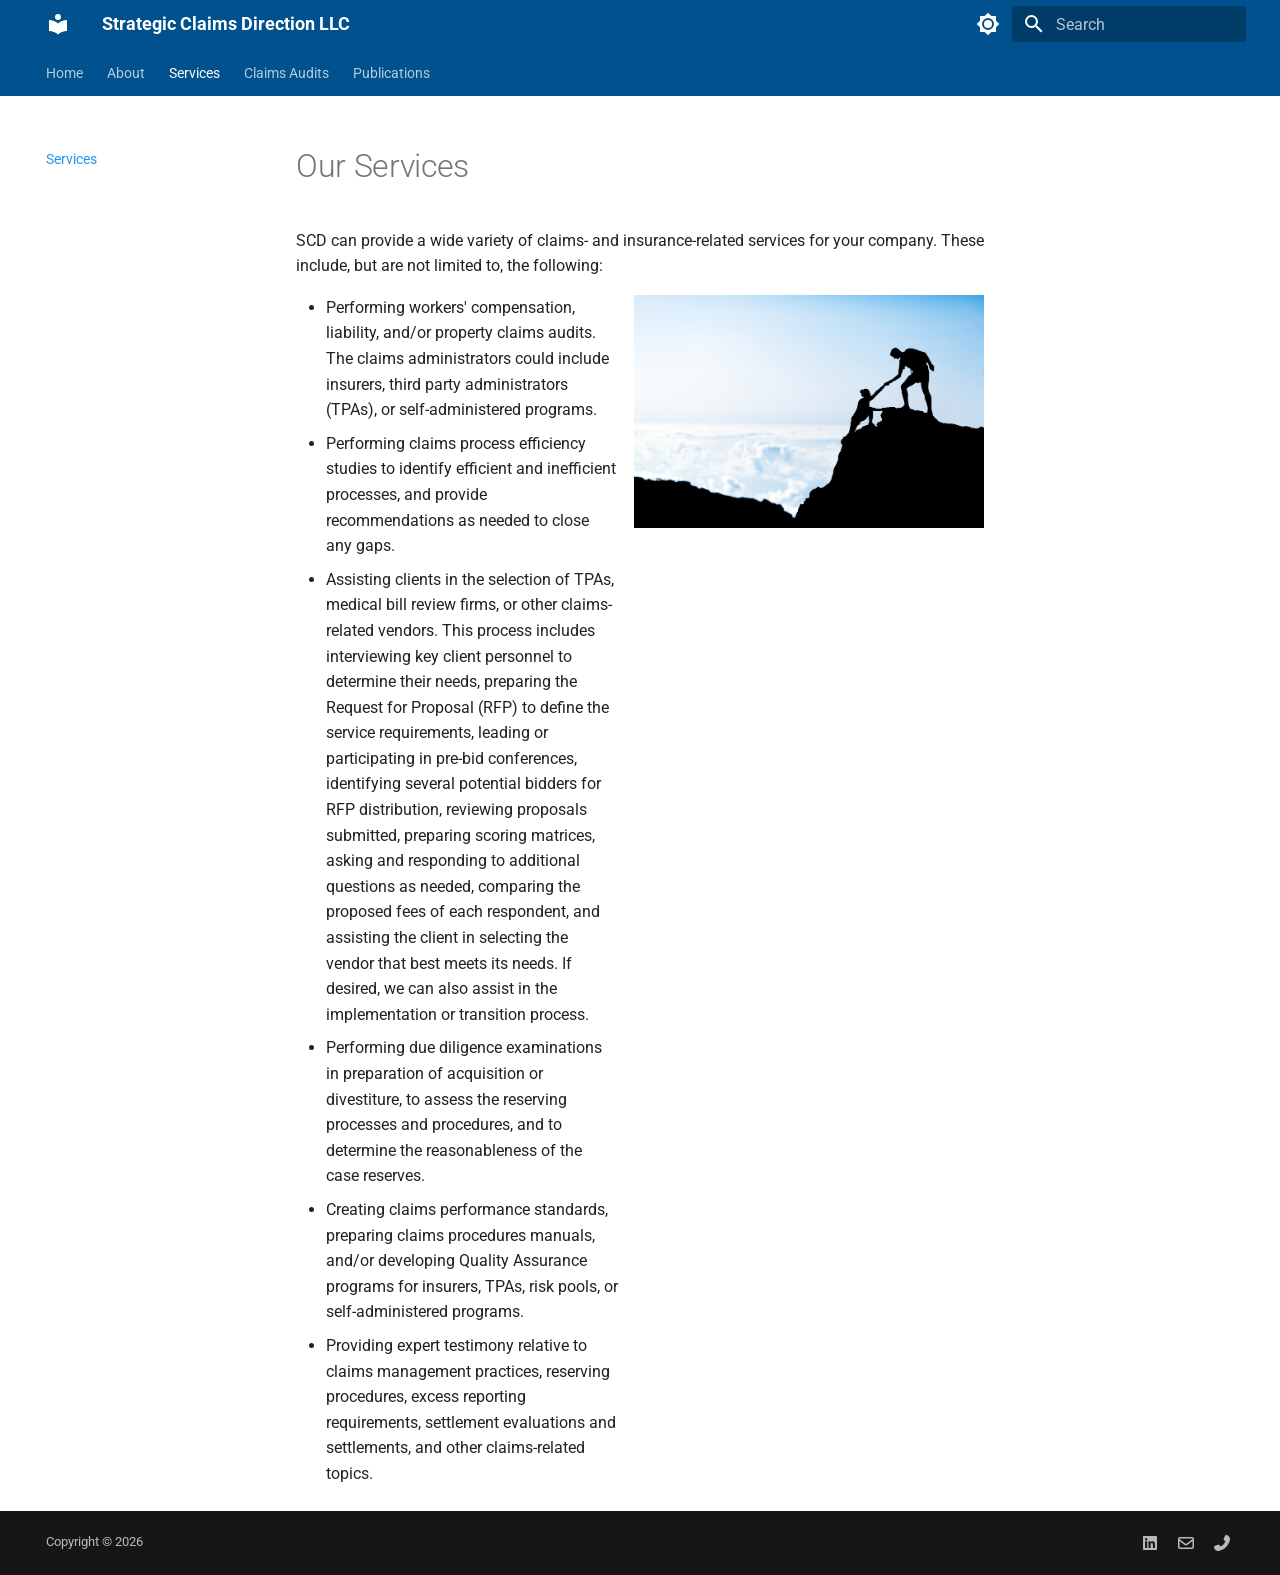
<file: services/index.html>
<!doctype html>
<html lang="en" class="no-js">
  <head>
    
      <meta charset="utf-8">
      <meta name="viewport" content="width=device-width,initial-scale=1">
      
        <meta name="description" content="Strategic Claims Direction LLC is a claims and insurance consulting firm based on the premise that our clients can directly impact their claims costs through development and implementation of effective and efficient claims management strategies.">
      
      
      
        <link rel="canonical" href="https://strategicclaimsdirection.com/services/">
      
      
        <link rel="prev" href="../about/">
      
      
        <link rel="next" href="../claims-audits/">
      
      
        
      
      
      <link rel="icon" href="../assets/favicon.ico">
      <meta name="generator" content="mkdocs-1.6.1, mkdocs-material-9.7.7">
    
    
      
        <title>Services - Strategic Claims Direction LLC</title>
      
    
    
      <link rel="stylesheet" href="../assets/stylesheets/main.ec1eaa64.min.css">
      
        
        <link rel="stylesheet" href="../assets/stylesheets/palette.ab4e12ef.min.css">
      
      


    
    
      
    
    
      
        
        
        <link rel="preconnect" href="https://fonts.gstatic.com" crossorigin>
        <link rel="stylesheet" href="https://fonts.googleapis.com/css?family=Roboto:300,300i,400,400i,700,700i%7CRoboto+Mono:400,400i,700,700i&display=fallback">
        <style>:root{--md-text-font:"Roboto";--md-code-font:"Roboto Mono"}</style>
      
    
    
      <link rel="stylesheet" href="../stylesheets/extra.css">
    
    <script>__md_scope=new URL("..",location),__md_hash=e=>[...e].reduce(((e,_)=>(e<<5)-e+_.charCodeAt(0)),0),__md_get=(e,_=localStorage,t=__md_scope)=>JSON.parse(_.getItem(t.pathname+"."+e)),__md_set=(e,_,t=localStorage,a=__md_scope)=>{try{t.setItem(a.pathname+"."+e,JSON.stringify(_))}catch(e){}}</script>
    
      

    
    
  </head>
  
  
    
    
      
    
    
    
    
    <body dir="ltr" data-md-color-scheme="default" data-md-color-primary="blue" data-md-color-accent="blue">
  
    
    <input class="md-toggle" data-md-toggle="drawer" type="checkbox" id="__drawer" autocomplete="off">
    <input class="md-toggle" data-md-toggle="search" type="checkbox" id="__search" autocomplete="off">
    <label class="md-overlay" for="__drawer"></label>
    <div data-md-component="skip">
      
        
        <a href="#our-services" class="md-skip">
          Skip to content
        </a>
      
    </div>
    <div data-md-component="announce">
      
    </div>
    
    
      

<header class="md-header" data-md-component="header">
  <nav class="md-header__inner md-grid" aria-label="Header">
    <a href=".." title="Strategic Claims Direction LLC" class="md-header__button md-logo" aria-label="Strategic Claims Direction LLC" data-md-component="logo">
      
  
  <svg xmlns="http://www.w3.org/2000/svg" viewBox="0 0 24 24"><path d="M12 8a3 3 0 0 0 3-3 3 3 0 0 0-3-3 3 3 0 0 0-3 3 3 3 0 0 0 3 3m0 3.54C9.64 9.35 6.5 8 3 8v11c3.5 0 6.64 1.35 9 3.54 2.36-2.19 5.5-3.54 9-3.54V8c-3.5 0-6.64 1.35-9 3.54"/></svg>

    </a>
    <label class="md-header__button md-icon" for="__drawer">
      
      <svg xmlns="http://www.w3.org/2000/svg" viewBox="0 0 24 24"><path d="M3 6h18v2H3zm0 5h18v2H3zm0 5h18v2H3z"/></svg>
    </label>
    <div class="md-header__title" data-md-component="header-title">
      <div class="md-header__ellipsis">
        <div class="md-header__topic">
          <span class="md-ellipsis">
            Strategic Claims Direction LLC
          </span>
        </div>
        <div class="md-header__topic" data-md-component="header-topic">
          <span class="md-ellipsis">
            
              Services
            
          </span>
        </div>
      </div>
    </div>
    
      
        <form class="md-header__option" data-md-component="palette">
  
    
    
    
    <input class="md-option" data-md-color-media="(prefers-color-scheme: light)" data-md-color-scheme="default" data-md-color-primary="blue" data-md-color-accent="blue"  aria-label="Switch to dark mode"  type="radio" name="__palette" id="__palette_0">
    
      <label class="md-header__button md-icon" title="Switch to dark mode" for="__palette_1" hidden>
        <svg xmlns="http://www.w3.org/2000/svg" viewBox="0 0 24 24"><path d="M12 8a4 4 0 0 0-4 4 4 4 0 0 0 4 4 4 4 0 0 0 4-4 4 4 0 0 0-4-4m0 10a6 6 0 0 1-6-6 6 6 0 0 1 6-6 6 6 0 0 1 6 6 6 6 0 0 1-6 6m8-9.31V4h-4.69L12 .69 8.69 4H4v4.69L.69 12 4 15.31V20h4.69L12 23.31 15.31 20H20v-4.69L23.31 12z"/></svg>
      </label>
    
  
    
    
    
    <input class="md-option" data-md-color-media="(prefers-color-scheme: dark)" data-md-color-scheme="slate" data-md-color-primary="blue" data-md-color-accent="blue"  aria-label="Switch to light mode"  type="radio" name="__palette" id="__palette_1">
    
      <label class="md-header__button md-icon" title="Switch to light mode" for="__palette_0" hidden>
        <svg xmlns="http://www.w3.org/2000/svg" viewBox="0 0 24 24"><path d="M12 18c-.89 0-1.74-.2-2.5-.55C11.56 16.5 13 14.42 13 12s-1.44-4.5-3.5-5.45C10.26 6.2 11.11 6 12 6a6 6 0 0 1 6 6 6 6 0 0 1-6 6m8-9.31V4h-4.69L12 .69 8.69 4H4v4.69L.69 12 4 15.31V20h4.69L12 23.31 15.31 20H20v-4.69L23.31 12z"/></svg>
      </label>
    
  
</form>
      
    
    
      <script>var palette=__md_get("__palette");if(palette&&palette.color){if("(prefers-color-scheme)"===palette.color.media){var media=matchMedia("(prefers-color-scheme: light)"),input=document.querySelector(media.matches?"[data-md-color-media='(prefers-color-scheme: light)']":"[data-md-color-media='(prefers-color-scheme: dark)']");palette.color.media=input.getAttribute("data-md-color-media"),palette.color.scheme=input.getAttribute("data-md-color-scheme"),palette.color.primary=input.getAttribute("data-md-color-primary"),palette.color.accent=input.getAttribute("data-md-color-accent")}for(var[key,value]of Object.entries(palette.color))document.body.setAttribute("data-md-color-"+key,value)}</script>
    
    
    
      
      
        <label class="md-header__button md-icon" for="__search">
          
          <svg xmlns="http://www.w3.org/2000/svg" viewBox="0 0 24 24"><path d="M9.5 3A6.5 6.5 0 0 1 16 9.5c0 1.61-.59 3.09-1.56 4.23l.27.27h.79l5 5-1.5 1.5-5-5v-.79l-.27-.27A6.52 6.52 0 0 1 9.5 16 6.5 6.5 0 0 1 3 9.5 6.5 6.5 0 0 1 9.5 3m0 2C7 5 5 7 5 9.5S7 14 9.5 14 14 12 14 9.5 12 5 9.5 5"/></svg>
        </label>
        <div class="md-search" data-md-component="search" role="dialog">
  <label class="md-search__overlay" for="__search"></label>
  <div class="md-search__inner" role="search">
    <form class="md-search__form" name="search">
      <input type="text" class="md-search__input" name="query" aria-label="Search" placeholder="Search" autocapitalize="off" autocorrect="off" autocomplete="off" spellcheck="false" data-md-component="search-query" required>
      <label class="md-search__icon md-icon" for="__search">
        
        <svg xmlns="http://www.w3.org/2000/svg" viewBox="0 0 24 24"><path d="M9.5 3A6.5 6.5 0 0 1 16 9.5c0 1.61-.59 3.09-1.56 4.23l.27.27h.79l5 5-1.5 1.5-5-5v-.79l-.27-.27A6.52 6.52 0 0 1 9.5 16 6.5 6.5 0 0 1 3 9.5 6.5 6.5 0 0 1 9.5 3m0 2C7 5 5 7 5 9.5S7 14 9.5 14 14 12 14 9.5 12 5 9.5 5"/></svg>
        
        <svg xmlns="http://www.w3.org/2000/svg" viewBox="0 0 24 24"><path d="M20 11v2H8l5.5 5.5-1.42 1.42L4.16 12l7.92-7.92L13.5 5.5 8 11z"/></svg>
      </label>
      <nav class="md-search__options" aria-label="Search">
        
        <button type="reset" class="md-search__icon md-icon" title="Clear" aria-label="Clear" tabindex="-1">
          
          <svg xmlns="http://www.w3.org/2000/svg" viewBox="0 0 24 24"><path d="M19 6.41 17.59 5 12 10.59 6.41 5 5 6.41 10.59 12 5 17.59 6.41 19 12 13.41 17.59 19 19 17.59 13.41 12z"/></svg>
        </button>
      </nav>
      
    </form>
    <div class="md-search__output">
      <div class="md-search__scrollwrap" tabindex="0" data-md-scrollfix>
        <div class="md-search-result" data-md-component="search-result">
          <div class="md-search-result__meta">
            Initializing search
          </div>
          <ol class="md-search-result__list" role="presentation"></ol>
        </div>
      </div>
    </div>
  </div>
</div>
      
    
    
  </nav>
  
</header>
    
    <div class="md-container" data-md-component="container">
      
      
        
          
            
<nav class="md-tabs" aria-label="Tabs" data-md-component="tabs">
  <div class="md-grid">
    <ul class="md-tabs__list">
      
        
  
  
  
  
    <li class="md-tabs__item">
      <a href=".." class="md-tabs__link">
        
  
  
    
  
  Home

      </a>
    </li>
  

      
        
  
  
  
  
    <li class="md-tabs__item">
      <a href="../about/" class="md-tabs__link">
        
  
  
    
  
  About

      </a>
    </li>
  

      
        
  
  
  
    
  
  
    <li class="md-tabs__item md-tabs__item--active">
      <a href="./" class="md-tabs__link">
        
  
  
    
  
  Services

      </a>
    </li>
  

      
        
  
  
  
  
    <li class="md-tabs__item">
      <a href="../claims-audits/" class="md-tabs__link">
        
  
  
    
  
  Claims Audits

      </a>
    </li>
  

      
        
  
  
  
  
    <li class="md-tabs__item">
      <a href="../publications/" class="md-tabs__link">
        
  
  
    
  
  Publications

      </a>
    </li>
  

      
    </ul>
  </div>
</nav>
          
        
      
      <main class="md-main" data-md-component="main">
        <div class="md-main__inner md-grid">
          
            
              
              <div class="md-sidebar md-sidebar--primary" data-md-component="sidebar" data-md-type="navigation" >
                <div class="md-sidebar__scrollwrap">
                  <div class="md-sidebar__inner">
                    


  


<nav class="md-nav md-nav--primary md-nav--lifted" aria-label="Navigation" data-md-level="0">
  <label class="md-nav__title" for="__drawer">
    <a href=".." title="Strategic Claims Direction LLC" class="md-nav__button md-logo" aria-label="Strategic Claims Direction LLC" data-md-component="logo">
      
  
  <svg xmlns="http://www.w3.org/2000/svg" viewBox="0 0 24 24"><path d="M12 8a3 3 0 0 0 3-3 3 3 0 0 0-3-3 3 3 0 0 0-3 3 3 3 0 0 0 3 3m0 3.54C9.64 9.35 6.5 8 3 8v11c3.5 0 6.64 1.35 9 3.54 2.36-2.19 5.5-3.54 9-3.54V8c-3.5 0-6.64 1.35-9 3.54"/></svg>

    </a>
    Strategic Claims Direction LLC
  </label>
  
  <ul class="md-nav__list" data-md-scrollfix>
    
      
      
  
  
  
  
    <li class="md-nav__item">
      <a href=".." class="md-nav__link">
        
  
  
  <span class="md-ellipsis">
    
  
    Home
  

    
  </span>
  
  

      </a>
    </li>
  

    
      
      
  
  
  
  
    <li class="md-nav__item">
      <a href="../about/" class="md-nav__link">
        
  
  
  <span class="md-ellipsis">
    
  
    About
  

    
  </span>
  
  

      </a>
    </li>
  

    
      
      
  
  
    
  
  
  
    <li class="md-nav__item md-nav__item--active">
      
      <input class="md-nav__toggle md-toggle" type="checkbox" id="__toc">
      
      
        
      
      
      <a href="./" class="md-nav__link md-nav__link--active">
        
  
  
  <span class="md-ellipsis">
    
  
    Services
  

    
  </span>
  
  

      </a>
      
    </li>
  

    
      
      
  
  
  
  
    <li class="md-nav__item">
      <a href="../claims-audits/" class="md-nav__link">
        
  
  
  <span class="md-ellipsis">
    
  
    Claims Audits
  

    
  </span>
  
  

      </a>
    </li>
  

    
      
      
  
  
  
  
    <li class="md-nav__item">
      <a href="../publications/" class="md-nav__link">
        
  
  
  <span class="md-ellipsis">
    
  
    Publications
  

    
  </span>
  
  

      </a>
    </li>
  

    
  </ul>
</nav>
                  </div>
                </div>
              </div>
            
            
              
              <div class="md-sidebar md-sidebar--secondary" data-md-component="sidebar" data-md-type="toc" >
                <div class="md-sidebar__scrollwrap">
                  <div class="md-sidebar__inner">
                    

<nav class="md-nav md-nav--secondary" aria-label="Table of contents">
  
  
  
    
  
  
</nav>
                  </div>
                </div>
              </div>
            
          
          
            <div class="md-content" data-md-component="content">
              
              <article class="md-content__inner md-typeset">
                
                  



<h1 id="our-services">Our Services</h1>
<p>SCD can provide a wide variety of claims- and insurance-related services
for your company. These include, but are not limited to, the following:</p>
<p><img align="right" alt="Helping others" src="../assets/Man_helping_another_to_mountaintop.jpg" width="350" /></p>
<ul>
<li>Performing workers' compensation, liability, and/or property claims
  audits. The claims administrators could include insurers, third party
  administrators (TPAs), or self-administered programs.</li>
<li>Performing claims process efficiency studies to identify efficient and
  inefficient processes, and provide recommendations as needed to close
  any gaps.</li>
<li>Assisting clients in the selection of TPAs, medical bill review firms,
  or other claims-related vendors. This process includes interviewing
  key client personnel to determine their needs, preparing the Request
  for Proposal (RFP) to define the service requirements, leading or
  participating in pre-bid conferences, identifying several potential
  bidders for RFP distribution, reviewing proposals submitted, preparing
  scoring matrices, asking and responding to additional questions as
  needed, comparing the proposed fees of each respondent, and assisting
  the client in selecting the vendor that best meets its needs. If
  desired, we can also assist in the implementation or transition
  process.</li>
<li>Performing due diligence examinations in preparation of acquisition or
  divestiture, to assess the reserving processes and procedures, and to
  determine the reasonableness of the case reserves.</li>
<li>Creating claims performance standards, preparing claims procedures
  manuals, and/or developing Quality Assurance programs for insurers,
  TPAs, risk pools, or self-administered programs.</li>
<li>Providing expert testimony relative to claims management practices,
  reserving procedures, excess reporting requirements, settlement
  evaluations and settlements, and other claims-related topics.</li>
</ul>












                
              </article>
            </div>
          
          
<script>var target=document.getElementById(location.hash.slice(1));target&&target.name&&(target.checked=target.name.startsWith("__tabbed_"))</script>
        </div>
        
          <button type="button" class="md-top md-icon" data-md-component="top" hidden>
  
  <svg xmlns="http://www.w3.org/2000/svg" viewBox="0 0 24 24"><path d="M13 20h-2V8l-5.5 5.5-1.42-1.42L12 4.16l7.92 7.92-1.42 1.42L13 8z"/></svg>
  Back to top
</button>
        
      </main>
      
        <footer class="md-footer">
  
  <div class="md-footer-meta md-typeset">
    <div class="md-footer-meta__inner md-grid">
      <div class="md-copyright">
  
    <div class="md-copyright__highlight">
      Copyright &copy; 2026
    </div>
  
  
</div>
      
        
<div class="md-social">
  
    
    
    
    
      
      
    
    <a href="https://www.linkedin.com/pub/gary-jennings/1/428/346" target="_blank" rel="noopener" title="www.linkedin.com" class="md-social__link">
      <svg xmlns="http://www.w3.org/2000/svg" viewBox="0 0 448 512"><!--! Font Awesome Free 7.1.0 by @fontawesome - https://fontawesome.com License - https://fontawesome.com/license/free (Icons: CC BY 4.0, Fonts: SIL OFL 1.1, Code: MIT License) Copyright 2025 Fonticons, Inc.--><path d="M416 32H31.9C14.3 32 0 46.5 0 64.3v383.4C0 465.5 14.3 480 31.9 480H416c17.6 0 32-14.5 32-32.3V64.3c0-17.8-14.4-32.3-32-32.3M135.4 416H69V202.2h66.5V416zM102.2 96a38.5 38.5 0 1 1 0 77 38.5 38.5 0 1 1 0-77m282.1 320h-66.4V312c0-24.8-.5-56.7-34.5-56.7-34.6 0-39.9 27-39.9 54.9V416h-66.4V202.2h63.7v29.2h.9c8.9-16.8 30.6-34.5 62.9-34.5 67.2 0 79.7 44.3 79.7 101.9z"/></svg>
    </a>
  
    
    
    
    
    <a href="mailto:Gary.Jennings@StrategicClaimsDirection.com" target="_blank" rel="noopener" title="" class="md-social__link">
      <svg xmlns="http://www.w3.org/2000/svg" viewBox="0 0 512 512"><!--! Font Awesome Free 7.1.0 by @fontawesome - https://fontawesome.com License - https://fontawesome.com/license/free (Icons: CC BY 4.0, Fonts: SIL OFL 1.1, Code: MIT License) Copyright 2025 Fonticons, Inc.--><path d="M61.4 64C27.5 64 0 91.5 0 125.4c0 .9 0 1.7.1 2.6H0v256c0 35.3 28.7 64 64 64h384c35.3 0 64-28.7 64-64V128h-.1c0-.9.1-1.7.1-2.6 0-33.9-27.5-61.4-61.4-61.4zM464 192.3V384c0 8.8-7.2 16-16 16H64c-8.8 0-16-7.2-16-16V192.3l154.8 117.4c31.4 23.9 74.9 23.9 106.4 0zM48 125.4c0-7.4 6-13.4 13.4-13.4h389.2c7.4 0 13.4 6 13.4 13.4 0 4.2-2 8.2-5.3 10.7L280.2 271.5c-14.3 10.8-34.1 10.8-48.4 0L53.3 136.1c-3.3-2.5-5.3-6.5-5.3-10.7"/></svg>
    </a>
  
    
    
    
    
    <a href="tel:6785203739" target="_blank" rel="noopener" title="" class="md-social__link">
      <svg xmlns="http://www.w3.org/2000/svg" viewBox="0 0 512 512"><!--! Font Awesome Free 7.1.0 by @fontawesome - https://fontawesome.com License - https://fontawesome.com/license/free (Icons: CC BY 4.0, Fonts: SIL OFL 1.1, Code: MIT License) Copyright 2025 Fonticons, Inc.--><path d="M351.8 25c7.8-18.8 28.4-28.9 48.1-23.5l5.5 1.5C470 20.6 525.2 83.2 509.1 159.4c-37.1 175-174.8 312.7-349.8 349.8C83 525.4 20.5 470.1 2.9 405.5L1.4 400c-5.4-19.7 4.7-40.3 23.5-48.1l97.3-40.5c16.5-6.9 35.6-2.1 47 11.8l38.6 47.2c70.3-34.9 126.8-93.3 159.3-164.9L323 169.4c-13.9-11.3-18.6-30.4-11.8-47z"/></svg>
    </a>
  
</div>
      
    </div>
  </div>
</footer>
      
    </div>
    <div class="md-dialog" data-md-component="dialog">
      <div class="md-dialog__inner md-typeset"></div>
    </div>
    
    
    
      
      
      <script id="__config" type="application/json">{"annotate": null, "base": "..", "features": ["navigation.tabs", "navigation.top", "content.code.copy"], "search": "../assets/javascripts/workers/search.2c215733.min.js", "tags": null, "translations": {"clipboard.copied": "Copied to clipboard", "clipboard.copy": "Copy to clipboard", "search.result.more.one": "1 more on this page", "search.result.more.other": "# more on this page", "search.result.none": "No matching documents", "search.result.one": "1 matching document", "search.result.other": "# matching documents", "search.result.placeholder": "Type to start searching", "search.result.term.missing": "Missing", "select.version": "Select version"}, "version": null}</script>
    
    
      <script src="../assets/javascripts/bundle.d7400e89.min.js"></script>
      
    
  </body>
</html>
</file>
<file: stylesheets/extra.css>
:root {
  --scd-blue: #00518d;
}

.md-header {
  background-color: var(--scd-blue);
}

[data-md-color-scheme="default"] .md-tabs {
  background-color: var(--scd-blue);
}

.scd-card {
  border: 1px solid var(--md-default-fg-color--lightest);
  border-radius: 0.25rem;
  padding: 1rem 1.25rem;
  background-color: var(--md-code-bg-color);
}

.scd-card img {
  display: block;
  margin: 0 auto 1rem auto;
}

.md-typeset .grid {
  grid-template-columns: repeat(auto-fit, minmax(min(100%, 20rem), 1fr));
}
</file>
<file: assets/stylesheets/main.ec1eaa64.min.css>
@charset "UTF-8";html{-webkit-text-size-adjust:none;-moz-text-size-adjust:none;text-size-adjust:none;box-sizing:border-box}*,:after,:before{box-sizing:inherit}@media (prefers-reduced-motion){*,:after,:before{transition:none!important}}body{margin:0}a,button,input,label{-webkit-tap-highlight-color:transparent}a{color:inherit;text-decoration:none}hr{border:0;box-sizing:initial;display:block;height:.05rem;overflow:visible;padding:0}small{font-size:80%}sub,sup{line-height:1em}img{border-style:none}table{border-collapse:initial;border-spacing:0}td,th{font-weight:400;vertical-align:top}button{background:#0000;border:0;font-family:inherit;font-size:inherit;margin:0;padding:0}input{border:0;outline:none}:root{--md-primary-fg-color:#4051b5;--md-primary-fg-color--light:#5d6cc0;--md-primary-fg-color--dark:#303fa1;--md-primary-bg-color:#fff;--md-primary-bg-color--light:#ffffffb3;--md-accent-fg-color:#526cfe;--md-accent-fg-color--transparent:#526cfe1a;--md-accent-bg-color:#fff;--md-accent-bg-color--light:#ffffffb3}[data-md-color-scheme=default]{color-scheme:light}[data-md-color-scheme=default] img[src$="#gh-dark-mode-only"],[data-md-color-scheme=default] img[src$="#only-dark"]{display:none}:root,[data-md-color-scheme=default]{--md-hue:225deg;--md-default-fg-color:#000000de;--md-default-fg-color--light:#0000008a;--md-default-fg-color--lighter:#00000052;--md-default-fg-color--lightest:#00000012;--md-default-bg-color:#fff;--md-default-bg-color--light:#ffffffb3;--md-default-bg-color--lighter:#ffffff4d;--md-default-bg-color--lightest:#ffffff1f;--md-code-fg-color:#36464e;--md-code-bg-color:#f5f5f5;--md-code-bg-color--light:#f5f5f5b3;--md-code-bg-color--lighter:#f5f5f54d;--md-code-hl-color:#4287ff;--md-code-hl-color--light:#4287ff1a;--md-code-hl-number-color:#d52a2a;--md-code-hl-special-color:#db1457;--md-code-hl-function-color:#a846b9;--md-code-hl-constant-color:#6e59d9;--md-code-hl-keyword-color:#3f6ec6;--md-code-hl-string-color:#1c7d4d;--md-code-hl-name-color:var(--md-code-fg-color);--md-code-hl-operator-color:var(--md-default-fg-color--light);--md-code-hl-punctuation-color:var(--md-default-fg-color--light);--md-code-hl-comment-color:var(--md-default-fg-color--light);--md-code-hl-generic-color:var(--md-default-fg-color--light);--md-code-hl-variable-color:var(--md-default-fg-color--light);--md-typeset-color:var(--md-default-fg-color);--md-typeset-a-color:var(--md-primary-fg-color);--md-typeset-del-color:#f5503d26;--md-typeset-ins-color:#0bd57026;--md-typeset-kbd-color:#fafafa;--md-typeset-kbd-accent-color:#fff;--md-typeset-kbd-border-color:#b8b8b8;--md-typeset-mark-color:#ffff0080;--md-typeset-table-color:#0000001f;--md-typeset-table-color--light:rgba(0,0,0,.035);--md-admonition-fg-color:var(--md-default-fg-color);--md-admonition-bg-color:var(--md-default-bg-color);--md-warning-fg-color:#000000de;--md-warning-bg-color:#ff9;--md-footer-fg-color:#fff;--md-footer-fg-color--light:#ffffffb3;--md-footer-fg-color--lighter:#ffffff73;--md-footer-bg-color:#000000de;--md-footer-bg-color--dark:#00000052;--md-shadow-z1:0 0.2rem 0.5rem #0000000d,0 0 0.05rem #0000001a;--md-shadow-z2:0 0.2rem 0.5rem #0000001a,0 0 0.05rem #00000040;--md-shadow-z3:0 0.2rem 0.5rem #0003,0 0 0.05rem #00000059}.md-icon svg{fill:currentcolor;display:block;height:1.2rem;width:1.2rem}body{-webkit-font-smoothing:antialiased;-moz-osx-font-smoothing:grayscale;--md-text-font-family:var(--md-text-font,_),-apple-system,BlinkMacSystemFont,Helvetica,Arial,sans-serif;--md-code-font-family:var(--md-code-font,_),SFMono-Regular,Consolas,Menlo,monospace}aside,body,input{font-feature-settings:"kern","liga";color:var(--md-typeset-color);font-family:var(--md-text-font-family)}code,kbd,pre{font-feature-settings:"kern";font-family:var(--md-code-font-family)}:root{--md-typeset-table-sort-icon:url('data:image/svg+xml;charset=utf-8,<svg xmlns="http://www.w3.org/2000/svg" viewBox="0 0 24 24"><path d="m18 21-4-4h3V7h-3l4-4 4 4h-3v10h3M2 19v-2h10v2M2 13v-2h7v2M2 7V5h4v2z"/></svg>');--md-typeset-table-sort-icon--asc:url('data:image/svg+xml;charset=utf-8,<svg xmlns="http://www.w3.org/2000/svg" viewBox="0 0 24 24"><path d="M19 17h3l-4 4-4-4h3V3h2M2 17h10v2H2M6 5v2H2V5m0 6h7v2H2z"/></svg>');--md-typeset-table-sort-icon--desc:url('data:image/svg+xml;charset=utf-8,<svg xmlns="http://www.w3.org/2000/svg" viewBox="0 0 24 24"><path d="M19 7h3l-4-4-4 4h3v14h2M2 17h10v2H2M6 5v2H2V5m0 6h7v2H2z"/></svg>')}.md-typeset{-webkit-print-color-adjust:exact;color-adjust:exact;font-size:.8rem;line-height:1.6;overflow-wrap:break-word}@media print{.md-typeset{font-size:.68rem}}.md-typeset blockquote,.md-typeset dl,.md-typeset figure,.md-typeset ol,.md-typeset pre,.md-typeset ul{margin-bottom:1em;margin-top:1em}.md-typeset h1{color:var(--md-default-fg-color--light);font-size:2em;line-height:1.3;margin:0 0 1.25em}.md-typeset h1,.md-typeset h2{font-weight:300;letter-spacing:-.01em}.md-typeset h2{font-size:1.5625em;line-height:1.4;margin:1.6em 0 .64em}.md-typeset h3{font-size:1.25em;font-weight:400;letter-spacing:-.01em;line-height:1.5;margin:1.6em 0 .8em}.md-typeset h2+h3{margin-top:.8em}.md-typeset h4{font-weight:700;letter-spacing:-.01em;margin:1em 0}.md-typeset h5,.md-typeset h6{color:var(--md-default-fg-color--light);font-size:.8em;font-weight:700;letter-spacing:-.01em;margin:1.25em 0}.md-typeset h5{text-transform:uppercase}.md-typeset h5 code{text-transform:none}.md-typeset hr{border-bottom:.05rem solid var(--md-default-fg-color--lightest);display:flow-root;margin:1.5em 0}.md-typeset a{color:var(--md-typeset-a-color);word-break:break-word}.md-typeset a,.md-typeset a:before{transition:color 125ms}.md-typeset a:focus,.md-typeset a:hover{color:var(--md-accent-fg-color)}.md-typeset a:focus code,.md-typeset a:hover code{background-color:var(--md-accent-fg-color--transparent);color:var(--md-accent-fg-color)}.md-typeset a code{color:var(--md-typeset-a-color)}.md-typeset a.focus-visible{outline-color:var(--md-accent-fg-color);outline-offset:.2rem}.md-typeset code,.md-typeset kbd,.md-typeset pre{color:var(--md-code-fg-color);direction:ltr;font-variant-ligatures:none;transition:background-color 125ms}@media print{.md-typeset code,.md-typeset kbd,.md-typeset pre{white-space:pre-wrap}}.md-typeset code{background-color:var(--md-code-bg-color);border-radius:.1rem;-webkit-box-decoration-break:clone;box-decoration-break:clone;font-size:.85em;padding:0 .2941176471em;transition:color 125ms,background-color 125ms;word-break:break-word}.md-typeset code:not(.focus-visible){-webkit-tap-highlight-color:transparent;outline:none}.md-typeset pre{display:flow-root;line-height:1.4;position:relative}.md-typeset pre>code{-webkit-box-decoration-break:slice;box-decoration-break:slice;box-shadow:none;display:block;margin:0;outline-color:var(--md-accent-fg-color);overflow:auto;padding:.7720588235em 1.1764705882em;scrollbar-color:var(--md-default-fg-color--lighter) #0000;scrollbar-width:thin;touch-action:auto;word-break:normal}.md-typeset pre>code:hover{scrollbar-color:var(--md-accent-fg-color) #0000}.md-typeset pre>code::-webkit-scrollbar{height:.2rem;width:.2rem}.md-typeset pre>code::-webkit-scrollbar-thumb{background-color:var(--md-default-fg-color--lighter)}.md-typeset pre>code::-webkit-scrollbar-thumb:hover{background-color:var(--md-accent-fg-color)}.md-typeset kbd{background-color:var(--md-typeset-kbd-color);border-radius:.1rem;box-shadow:0 .1rem 0 .05rem var(--md-typeset-kbd-border-color),0 .1rem 0 var(--md-typeset-kbd-border-color),0 -.1rem .2rem var(--md-typeset-kbd-accent-color) inset;color:var(--md-default-fg-color);display:inline-block;font-size:.75em;padding:0 .6666666667em;vertical-align:text-top;word-break:break-word}.md-typeset mark{background-color:var(--md-typeset-mark-color);-webkit-box-decoration-break:clone;box-decoration-break:clone;color:inherit;word-break:break-word}.md-typeset abbr{cursor:help;text-decoration:none}.md-typeset [data-preview],.md-typeset abbr{border-bottom:.05rem dotted var(--md-default-fg-color--light)}.md-typeset small{opacity:.75}[dir=ltr] .md-typeset sub,[dir=ltr] .md-typeset sup{margin-left:.078125em}[dir=rtl] .md-typeset sub,[dir=rtl] .md-typeset sup{margin-right:.078125em}[dir=ltr] .md-typeset blockquote{padding-left:.6rem}[dir=rtl] .md-typeset blockquote{padding-right:.6rem}[dir=ltr] .md-typeset blockquote{border-left:.2rem solid var(--md-default-fg-color--lighter)}[dir=rtl] .md-typeset blockquote{border-right:.2rem solid var(--md-default-fg-color--lighter)}.md-typeset blockquote{color:var(--md-default-fg-color--light);margin-left:0;margin-right:0}.md-typeset ul{list-style-type:disc}.md-typeset ul[type]{list-style-type:revert-layer}[dir=ltr] .md-typeset ol,[dir=ltr] .md-typeset ul{margin-left:.625em}[dir=rtl] .md-typeset ol,[dir=rtl] .md-typeset ul{margin-right:.625em}.md-typeset ol,.md-typeset ul{padding:0}.md-typeset ol:not([hidden]),.md-typeset ul:not([hidden]){display:flow-root}.md-typeset ol ol,.md-typeset ul ol{list-style-type:lower-alpha}.md-typeset ol ol ol,.md-typeset ul ol ol{list-style-type:lower-roman}.md-typeset ol ol ol ol,.md-typeset ul ol ol ol{list-style-type:upper-alpha}.md-typeset ol ol ol ol ol,.md-typeset ul ol ol ol ol{list-style-type:upper-roman}.md-typeset ol[type],.md-typeset ul[type]{list-style-type:revert-layer}[dir=ltr] .md-typeset ol li,[dir=ltr] .md-typeset ul li{margin-left:1.25em}[dir=rtl] .md-typeset ol li,[dir=rtl] .md-typeset ul li{margin-right:1.25em}.md-typeset ol li,.md-typeset ul li{margin-bottom:.5em}.md-typeset ol li blockquote,.md-typeset ol li p,.md-typeset ul li blockquote,.md-typeset ul li p{margin:.5em 0}.md-typeset ol li:last-child,.md-typeset ul li:last-child{margin-bottom:0}[dir=ltr] .md-typeset ol li ol,[dir=ltr] .md-typeset ol li ul,[dir=ltr] .md-typeset ul li ol,[dir=ltr] .md-typeset ul li ul{margin-left:.625em}[dir=rtl] .md-typeset ol li ol,[dir=rtl] .md-typeset ol li ul,[dir=rtl] .md-typeset ul li ol,[dir=rtl] .md-typeset ul li ul{margin-right:.625em}.md-typeset ol li ol,.md-typeset ol li ul,.md-typeset ul li ol,.md-typeset ul li ul{margin-bottom:.5em;margin-top:.5em}[dir=ltr] .md-typeset dd{margin-left:1.875em}[dir=rtl] .md-typeset dd{margin-right:1.875em}.md-typeset dd{margin-bottom:1.5em;margin-top:1em}.md-typeset img,.md-typeset svg,.md-typeset video{height:auto;max-width:100%}.md-typeset img[align=left]{margin:1em 1em 1em 0}.md-typeset img[align=right]{margin:1em 0 1em 1em}.md-typeset img[align]:only-child{margin-top:0}.md-typeset figure{display:flow-root;margin:1em auto;max-width:100%;text-align:center;width:fit-content}.md-typeset figure img{display:block;margin:0 auto}.md-typeset figcaption{font-style:italic;margin:1em auto;max-width:24rem}.md-typeset iframe{max-width:100%}.md-typeset table:not([class]){background-color:var(--md-default-bg-color);border:.05rem solid var(--md-typeset-table-color);border-radius:.1rem;display:inline-block;font-size:.64rem;max-width:100%;overflow:auto;touch-action:auto}@media print{.md-typeset table:not([class]){display:table}}.md-typeset table:not([class])+*{margin-top:1.5em}.md-typeset table:not([class]) td>:first-child,.md-typeset table:not([class]) th>:first-child{margin-top:0}.md-typeset table:not([class]) td>:last-child,.md-typeset table:not([class]) th>:last-child{margin-bottom:0}.md-typeset table:not([class]) td:not([align]),.md-typeset table:not([class]) th:not([align]){text-align:left}[dir=rtl] .md-typeset table:not([class]) td:not([align]),[dir=rtl] .md-typeset table:not([class]) th:not([align]){text-align:right}.md-typeset table:not([class]) th{font-weight:700;min-width:5rem;padding:.9375em 1.25em;vertical-align:top}.md-typeset table:not([class]) td{border-top:.05rem solid var(--md-typeset-table-color);padding:.9375em 1.25em;vertical-align:top}.md-typeset table:not([class]) tbody tr{transition:background-color 125ms}.md-typeset table:not([class]) tbody tr:hover{background-color:var(--md-typeset-table-color--light);box-shadow:0 .05rem 0 var(--md-default-bg-color) inset}.md-typeset table:not([class]) a{word-break:normal}.md-typeset table th[role=columnheader]{cursor:pointer}[dir=ltr] .md-typeset table th[role=columnheader]:after{margin-left:.5em}[dir=rtl] .md-typeset table th[role=columnheader]:after{margin-right:.5em}.md-typeset table th[role=columnheader]:after{content:"";display:inline-block;height:1.2em;-webkit-mask-image:var(--md-typeset-table-sort-icon);mask-image:var(--md-typeset-table-sort-icon);-webkit-mask-repeat:no-repeat;mask-repeat:no-repeat;-webkit-mask-size:contain;mask-size:contain;transition:background-color 125ms;vertical-align:text-bottom;width:1.2em}.md-typeset table th[role=columnheader]:hover:after{background-color:var(--md-default-fg-color--lighter)}.md-typeset table th[role=columnheader][aria-sort=ascending]:after{background-color:var(--md-default-fg-color--light);-webkit-mask-image:var(--md-typeset-table-sort-icon--asc);mask-image:var(--md-typeset-table-sort-icon--asc)}.md-typeset table th[role=columnheader][aria-sort=descending]:after{background-color:var(--md-default-fg-color--light);-webkit-mask-image:var(--md-typeset-table-sort-icon--desc);mask-image:var(--md-typeset-table-sort-icon--desc)}.md-typeset__scrollwrap{margin:1em -.8rem;overflow-x:auto;touch-action:auto}.md-typeset__table{display:inline-block;margin-bottom:.5em;padding:0 .8rem}@media print{.md-typeset__table{display:block}}html .md-typeset__table table{display:table;margin:0;overflow:hidden;width:100%}@media screen and (max-width:44.984375em){.md-content__inner>pre{margin:1em -.8rem}.md-content__inner>pre code{border-radius:0}}.md-typeset .md-author{border-radius:100%;display:block;flex-shrink:0;height:1.6rem;overflow:hidden;position:relative;transition:color 125ms,transform 125ms;width:1.6rem}.md-typeset .md-author img{display:block}.md-typeset .md-author--more{background:var(--md-default-fg-color--lightest);color:var(--md-default-fg-color--lighter);font-size:.6rem;font-weight:700;line-height:1.6rem;text-align:center}.md-typeset .md-author--long{height:2.4rem;width:2.4rem}.md-typeset a.md-author{transform:scale(1)}.md-typeset a.md-author img{border-radius:100%;filter:grayscale(100%) opacity(75%);transition:filter 125ms}.md-typeset a.md-author:focus,.md-typeset a.md-author:hover{transform:scale(1.1);z-index:1}.md-typeset a.md-author:focus img,.md-typeset a.md-author:hover img{filter:grayscale(0)}.md-banner{background-color:var(--md-footer-bg-color);color:var(--md-footer-fg-color);overflow:auto}@media print{.md-banner{display:none}}.md-banner--warning{background-color:var(--md-warning-bg-color);color:var(--md-warning-fg-color)}.md-banner__inner{font-size:.7rem;margin:.6rem auto;padding:0 .8rem}[dir=ltr] .md-banner__button{float:right}[dir=rtl] .md-banner__button{float:left}.md-banner__button{color:inherit;cursor:pointer;transition:opacity .25s}.no-js .md-banner__button{display:none}.md-banner__button:hover{opacity:.7}html{font-size:125%;height:100%;overflow-x:hidden}@media screen and (min-width:100em){html{font-size:137.5%}}@media screen and (min-width:125em){html{font-size:150%}}body{background-color:var(--md-default-bg-color);display:flex;flex-direction:column;font-size:.5rem;min-height:100%;position:relative;width:100%}@media print{body{display:block}}@media screen and (max-width:59.984375em){body[data-md-scrolllock]{position:fixed}}.md-grid{margin-left:auto;margin-right:auto;max-width:61rem}.md-container{display:flex;flex-direction:column;flex-grow:1}@media print{.md-container{display:block}}.md-main{flex-grow:1}.md-main__inner{display:flex;height:100%;margin-top:1.5rem}.md-ellipsis{overflow:hidden;text-overflow:ellipsis}.md-toggle{display:none}.md-option{height:0;opacity:0;position:absolute;width:0}.md-option:checked+label:not([hidden]){display:block}.md-option.focus-visible+label{outline-color:var(--md-accent-fg-color);outline-style:auto}.md-skip{background-color:var(--md-default-fg-color);border-radius:.1rem;color:var(--md-default-bg-color);font-size:.64rem;margin:.5rem;opacity:0;outline-color:var(--md-accent-fg-color);padding:.3rem .5rem;position:fixed;transform:translateY(.4rem);z-index:-1}.md-skip:focus{opacity:1;transform:translateY(0);transition:transform .25s cubic-bezier(.4,0,.2,1),opacity 175ms 75ms;z-index:10}@page{margin:25mm}:root{--md-clipboard-icon:url('data:image/svg+xml;charset=utf-8,<svg xmlns="http://www.w3.org/2000/svg" viewBox="0 0 24 24"><path d="M19 21H8V7h11m0-2H8a2 2 0 0 0-2 2v14a2 2 0 0 0 2 2h11a2 2 0 0 0 2-2V7a2 2 0 0 0-2-2m-3-4H4a2 2 0 0 0-2 2v14h2V3h12z"/></svg>')}.md-clipboard{border-radius:.1rem;color:var(--md-default-fg-color--lightest);cursor:pointer;height:1.5em;outline-color:var(--md-accent-fg-color);outline-offset:.1rem;transition:color .25s;width:1.5em;z-index:1}@media print{.md-clipboard{display:none}}.md-clipboard:not(.focus-visible){-webkit-tap-highlight-color:transparent;outline:none}:hover>.md-clipboard{color:var(--md-default-fg-color--light)}.md-clipboard:focus,.md-clipboard:hover{color:var(--md-accent-fg-color)}.md-clipboard:after{background-color:currentcolor;content:"";display:block;height:1.125em;margin:0 auto;-webkit-mask-image:var(--md-clipboard-icon);mask-image:var(--md-clipboard-icon);-webkit-mask-position:center;mask-position:center;-webkit-mask-repeat:no-repeat;mask-repeat:no-repeat;-webkit-mask-size:contain;mask-size:contain;width:1.125em}.md-clipboard--inline{cursor:pointer}.md-clipboard--inline code{transition:color .25s,background-color .25s}.md-clipboard--inline:focus code,.md-clipboard--inline:hover code{background-color:var(--md-accent-fg-color--transparent);color:var(--md-accent-fg-color)}:root{--md-code-select-icon:url('data:image/svg+xml;charset=utf-8,<svg xmlns="http://www.w3.org/2000/svg" viewBox="0 0 24 24"><path d="M19 19h-4v2h4c1.1 0 2-.9 2-2v-4h-2m0-12h-4v2h4v4h2V5c0-1.1-.9-2-2-2M5 5h4V3H5c-1.1 0-2 .9-2 2v4h2m0 6H3v4c0 1.1.9 2 2 2h4v-2H5zm2-4h2v2H7zm4 0h2v2h-2zm4 0h2v2h-2zM7 7h2v2H7zm4 0h2v2h-2zm4 0h2v2h-2zm-8 8h2v2H7zm4 0h2v2h-2zm4 0h2v2h-2z"/></svg>');--md-code-copy-icon:url('data:image/svg+xml;charset=utf-8,<svg xmlns="http://www.w3.org/2000/svg" viewBox="0 0 24 24"><path d="M19 21H8V7h11m0-2H8a2 2 0 0 0-2 2v14a2 2 0 0 0 2 2h11a2 2 0 0 0 2-2V7a2 2 0 0 0-2-2m-3-4H4a2 2 0 0 0-2 2v14h2V3h12z"/></svg>')}.md-typeset .md-code__content{display:grid}.md-code__nav{background-color:var(--md-code-bg-color--lighter);border-radius:.1rem;display:flex;gap:.2rem;padding:.2rem;position:absolute;right:.25em;top:.25em;transition:background-color .25s;z-index:1}:hover>.md-code__nav{background-color:var(--md-code-bg-color--light)}.md-code__button{color:var(--md-default-fg-color--lightest);cursor:pointer;display:block;height:1.5em;outline-color:var(--md-accent-fg-color);outline-offset:.1rem;transition:color .25s;width:1.5em}:hover>*>.md-code__button{color:var(--md-default-fg-color--light)}.md-code__button.focus-visible,.md-code__button:hover{color:var(--md-accent-fg-color)}.md-code__button--active{color:var(--md-default-fg-color)!important}.md-code__button:after{background-color:currentcolor;content:"";display:block;height:1.125em;margin:0 auto;-webkit-mask-position:center;mask-position:center;-webkit-mask-repeat:no-repeat;mask-repeat:no-repeat;-webkit-mask-size:contain;mask-size:contain;width:1.125em}.md-code__button[data-md-type=select]:after{-webkit-mask-image:var(--md-code-select-icon);mask-image:var(--md-code-select-icon)}.md-code__button[data-md-type=copy]:after{-webkit-mask-image:var(--md-code-copy-icon);mask-image:var(--md-code-copy-icon)}@keyframes consent{0%{opacity:0;transform:translateY(100%)}to{opacity:1;transform:translateY(0)}}@keyframes overlay{0%{opacity:0}to{opacity:1}}.md-consent__overlay{animation:overlay .25s both;-webkit-backdrop-filter:blur(.1rem);backdrop-filter:blur(.1rem);background-color:#0000008a;height:100%;opacity:1;position:fixed;top:0;width:100%;z-index:5}.md-consent__inner{animation:consent .5s cubic-bezier(.1,.7,.1,1) both;background-color:var(--md-default-bg-color);border:0;border-radius:.1rem;bottom:0;box-shadow:0 0 .2rem #0000001a,0 .2rem .4rem #0003;max-height:100%;overflow:auto;padding:0;position:fixed;width:100%;z-index:5}.md-consent__form{padding:.8rem}.md-consent__settings{display:none;margin:1em 0}input:checked+.md-consent__settings{display:block}.md-consent__controls{margin-bottom:.8rem}.md-typeset .md-consent__controls .md-button{display:inline}@media screen and (max-width:44.984375em){.md-typeset .md-consent__controls .md-button{display:block;margin-top:.4rem;text-align:center;width:100%}}.md-consent label{cursor:pointer}.md-content{flex-grow:1;min-width:0}.md-content__inner{margin:0 .8rem 1.2rem;padding-top:.6rem}@media screen and (min-width:76.25em){[dir=ltr] .md-sidebar--primary:not([hidden])~.md-content>.md-content__inner{margin-left:1.2rem}[dir=ltr] .md-sidebar--secondary:not([hidden])~.md-content>.md-content__inner,[dir=rtl] .md-sidebar--primary:not([hidden])~.md-content>.md-content__inner{margin-right:1.2rem}[dir=rtl] .md-sidebar--secondary:not([hidden])~.md-content>.md-content__inner{margin-left:1.2rem}}.md-content__inner:before{content:"";display:block;height:.4rem}.md-content__inner>:last-child{margin-bottom:0}[dir=ltr] .md-content__button{float:right}[dir=rtl] .md-content__button{float:left}[dir=ltr] .md-content__button{margin-left:.4rem}[dir=rtl] .md-content__button{margin-right:.4rem}.md-content__button{margin:.4rem 0;padding:0}@media print{.md-content__button{display:none}}.md-typeset .md-content__button{color:var(--md-default-fg-color--lighter)}.md-content__button svg{display:inline;vertical-align:top}[dir=rtl] .md-content__button svg{transform:scaleX(-1)}[dir=ltr] .md-dialog{right:.8rem}[dir=rtl] .md-dialog{left:.8rem}.md-dialog{background-color:var(--md-default-fg-color);border-radius:.1rem;bottom:.8rem;box-shadow:var(--md-shadow-z3);min-width:11.1rem;opacity:0;padding:.4rem .6rem;pointer-events:none;position:fixed;transform:translateY(100%);transition:transform 0ms .4s,opacity .4s;z-index:4}@media print{.md-dialog{display:none}}.md-dialog--active{opacity:1;pointer-events:auto;transform:translateY(0);transition:transform .4s cubic-bezier(.075,.85,.175,1),opacity .4s}.md-dialog__inner{color:var(--md-default-bg-color);font-size:.7rem}.md-feedback{margin:2em 0 1em;text-align:center}.md-feedback fieldset{border:none;margin:0;padding:0}.md-feedback__title{font-weight:700;margin:1em auto}.md-feedback__inner{position:relative}.md-feedback__list{display:flex;flex-wrap:wrap;place-content:baseline center;position:relative}.md-feedback__list:hover .md-icon:not(:disabled){color:var(--md-default-fg-color--lighter)}:disabled .md-feedback__list{min-height:1.8rem}.md-feedback__icon{color:var(--md-default-fg-color--light);cursor:pointer;flex-shrink:0;margin:0 .1rem;transition:color 125ms}.md-feedback__icon:not(:disabled).md-icon:hover{color:var(--md-accent-fg-color)}.md-feedback__icon:disabled{color:var(--md-default-fg-color--lightest);pointer-events:none}.md-feedback__note{opacity:0;position:relative;transform:translateY(.4rem);transition:transform .4s cubic-bezier(.1,.7,.1,1),opacity .15s}.md-feedback__note>*{margin:0 auto;max-width:16rem}:disabled .md-feedback__note{opacity:1;transform:translateY(0)}@media print{.md-feedback{display:none}}.md-footer{background-color:var(--md-footer-bg-color);color:var(--md-footer-fg-color)}@media print{.md-footer{display:none}}.md-footer__inner{justify-content:space-between;overflow:auto;padding:.2rem}.md-footer__inner:not([hidden]){display:flex}.md-footer__link{align-items:end;display:flex;flex-grow:0.01;margin-bottom:.4rem;margin-top:1rem;max-width:100%;outline-color:var(--md-accent-fg-color);overflow:hidden;transition:opacity .25s}.md-footer__link:focus,.md-footer__link:hover{opacity:.7}[dir=rtl] .md-footer__link svg{transform:scaleX(-1)}@media screen and (max-width:44.984375em){.md-footer__link--prev{flex-shrink:0}.md-footer__link--prev .md-footer__title{display:none}}[dir=ltr] .md-footer__link--next{margin-left:auto}[dir=rtl] .md-footer__link--next{margin-right:auto}.md-footer__link--next{text-align:right}[dir=rtl] .md-footer__link--next{text-align:left}.md-footer__title{flex-grow:1;font-size:.9rem;margin-bottom:.7rem;max-width:calc(100% - 2.4rem);padding:0 1rem;white-space:nowrap}.md-footer__button{margin:.2rem;padding:.4rem}.md-footer__direction{font-size:.64rem;opacity:.7}.md-footer-meta{background-color:var(--md-footer-bg-color--dark)}.md-footer-meta__inner{display:flex;flex-wrap:wrap;justify-content:space-between;padding:.2rem}html .md-footer-meta.md-typeset a{color:var(--md-footer-fg-color--light)}html .md-footer-meta.md-typeset a:focus,html .md-footer-meta.md-typeset a:hover{color:var(--md-footer-fg-color)}.md-copyright{color:var(--md-footer-fg-color--lighter);font-size:.64rem;margin:auto .6rem;padding:.4rem 0;width:100%}@media screen and (min-width:45em){.md-copyright{width:auto}}.md-copyright__highlight{color:var(--md-footer-fg-color--light)}.md-social{display:inline-flex;gap:.2rem;margin:0 .4rem;padding:.2rem 0 .6rem}@media screen and (min-width:45em){.md-social{padding:.6rem 0}}.md-social__link{display:inline-block;height:1.6rem;text-align:center;width:1.6rem}.md-social__link:before{line-height:1.9}.md-social__link svg{fill:currentcolor;max-height:.8rem;vertical-align:-25%}.md-typeset .md-button{border:.1rem solid;border-radius:.1rem;color:var(--md-primary-fg-color);cursor:pointer;display:inline-block;font-weight:700;padding:.625em 2em;transition:color 125ms,background-color 125ms,border-color 125ms}.md-typeset .md-button--primary{background-color:var(--md-primary-fg-color);border-color:var(--md-primary-fg-color);color:var(--md-primary-bg-color)}.md-typeset .md-button:focus,.md-typeset .md-button:hover{background-color:var(--md-accent-fg-color);border-color:var(--md-accent-fg-color);color:var(--md-accent-bg-color)}[dir=ltr] .md-typeset .md-input{border-top-left-radius:.1rem}[dir=ltr] .md-typeset .md-input,[dir=rtl] .md-typeset .md-input{border-top-right-radius:.1rem}[dir=rtl] .md-typeset .md-input{border-top-left-radius:.1rem}.md-typeset .md-input{border-bottom:.1rem solid var(--md-default-fg-color--lighter);box-shadow:var(--md-shadow-z1);font-size:.8rem;height:1.8rem;padding:0 .6rem;transition:border .25s,box-shadow .25s}.md-typeset .md-input:focus,.md-typeset .md-input:hover{border-bottom-color:var(--md-accent-fg-color);box-shadow:var(--md-shadow-z2)}.md-typeset .md-input--stretch{width:100%}.md-header{background-color:var(--md-primary-fg-color);box-shadow:0 0 .2rem #0000,0 .2rem .4rem #0000;color:var(--md-primary-bg-color);display:block;left:0;position:sticky;right:0;top:0;z-index:4}@media print{.md-header{display:none}}.md-header[hidden]{transform:translateY(-100%);transition:transform .25s cubic-bezier(.8,0,.6,1),box-shadow .25s}.md-header--shadow{box-shadow:0 0 .2rem #0000001a,0 .2rem .4rem #0003;transition:transform .25s cubic-bezier(.1,.7,.1,1),box-shadow .25s}.md-header__inner{align-items:center;display:flex;padding:0 .2rem}.md-header__button{color:currentcolor;cursor:pointer;margin:.2rem;outline-color:var(--md-accent-fg-color);padding:.4rem;position:relative;transition:opacity .25s;vertical-align:middle;z-index:1}.md-header__button:hover{opacity:.7}.md-header__button:not([hidden]){display:inline-block}.md-header__button:not(.focus-visible){-webkit-tap-highlight-color:transparent;outline:none}.md-header__button.md-logo{margin:.2rem;padding:.4rem}@media screen and (max-width:76.234375em){.md-header__button.md-logo{display:none}}.md-header__button.md-logo img,.md-header__button.md-logo svg{fill:currentcolor;display:block;height:1.2rem;width:auto}@media screen and (min-width:60em){.md-header__button[for=__search]{display:none}}.no-js .md-header__button[for=__search]{display:none}[dir=rtl] .md-header__button[for=__search] svg{transform:scaleX(-1)}@media screen and (min-width:76.25em){.md-header__button[for=__drawer]{display:none}}.md-header__topic{display:flex;max-width:100%;position:absolute;transition:transform .4s cubic-bezier(.1,.7,.1,1),opacity .15s;white-space:nowrap}.md-header__topic+.md-header__topic{opacity:0;pointer-events:none;transform:translateX(1.25rem);transition:transform .4s cubic-bezier(1,.7,.1,.1),opacity .15s;z-index:-1}[dir=rtl] .md-header__topic+.md-header__topic{transform:translateX(-1.25rem)}.md-header__topic:first-child{font-weight:700}[dir=ltr] .md-header__title{margin-left:1rem;margin-right:.4rem}[dir=rtl] .md-header__title{margin-left:.4rem;margin-right:1rem}.md-header__title{flex-grow:1;font-size:.9rem;height:2.4rem;line-height:2.4rem}.md-header__title--active .md-header__topic{opacity:0;pointer-events:none;transform:translateX(-1.25rem);transition:transform .4s cubic-bezier(1,.7,.1,.1),opacity .15s;z-index:-1}[dir=rtl] .md-header__title--active .md-header__topic{transform:translateX(1.25rem)}.md-header__title--active .md-header__topic+.md-header__topic{opacity:1;pointer-events:auto;transform:translateX(0);transition:transform .4s cubic-bezier(.1,.7,.1,1),opacity .15s;z-index:0}.md-header__title>.md-header__ellipsis{height:100%;position:relative;width:100%}.md-header__option{display:flex;flex-shrink:0;max-width:100%;transition:max-width 0ms .25s,opacity .25s .25s;white-space:nowrap}[data-md-toggle=search]:checked~.md-header .md-header__option{max-width:0;opacity:0;transition:max-width 0ms,opacity 0ms}.md-header__option>input{bottom:0}.md-header__source{display:none}@media screen and (min-width:60em){[dir=ltr] .md-header__source{margin-left:1rem}[dir=rtl] .md-header__source{margin-right:1rem}.md-header__source{display:block;max-width:11.7rem;width:11.7rem}}@media screen and (min-width:76.25em){[dir=ltr] .md-header__source{margin-left:1.4rem}[dir=rtl] .md-header__source{margin-right:1.4rem}}.md-meta{color:var(--md-default-fg-color--light);font-size:.7rem;line-height:1.3}.md-meta__list{display:inline-flex;flex-wrap:wrap;list-style:none;margin:0;padding:0}.md-meta__item:not(:last-child):after{content:"·";margin-left:.2rem;margin-right:.2rem}.md-meta__link{color:var(--md-typeset-a-color)}.md-meta__link:focus,.md-meta__link:hover{color:var(--md-accent-fg-color)}.md-draft{background-color:#ff1744;border-radius:.125em;color:#fff;display:inline-block;font-weight:700;padding-left:.5714285714em;padding-right:.5714285714em}:root{--md-nav-icon--prev:url('data:image/svg+xml;charset=utf-8,<svg xmlns="http://www.w3.org/2000/svg" viewBox="0 0 24 24"><path d="M20 11v2H8l5.5 5.5-1.42 1.42L4.16 12l7.92-7.92L13.5 5.5 8 11z"/></svg>');--md-nav-icon--next:url('data:image/svg+xml;charset=utf-8,<svg xmlns="http://www.w3.org/2000/svg" viewBox="0 0 24 24"><path d="M8.59 16.58 13.17 12 8.59 7.41 10 6l6 6-6 6z"/></svg>');--md-toc-icon:url('data:image/svg+xml;charset=utf-8,<svg xmlns="http://www.w3.org/2000/svg" viewBox="0 0 24 24"><path d="M3 9h14V7H3zm0 4h14v-2H3zm0 4h14v-2H3zm16 0h2v-2h-2zm0-10v2h2V7zm0 6h2v-2h-2z"/></svg>')}.md-nav{font-size:.7rem;line-height:1.3}.md-nav__title{color:var(--md-default-fg-color--light);display:block;font-weight:700;overflow:hidden;padding:0 .6rem;text-overflow:ellipsis}.md-nav__title .md-nav__button{display:none}.md-nav__title .md-nav__button img{height:100%;width:auto}.md-nav__title .md-nav__button.md-logo img,.md-nav__title .md-nav__button.md-logo svg{fill:currentcolor;display:block;height:2.4rem;max-width:100%;object-fit:contain;width:auto}.md-nav__list{list-style:none;margin:0;padding:0}.md-nav__link{align-items:flex-start;display:flex;gap:.4rem;margin-top:.625em;scroll-snap-align:start;transition:color 125ms}.md-nav__link--passed,.md-nav__link--passed code{color:var(--md-default-fg-color--light)}.md-nav__item .md-nav__link--active,.md-nav__item .md-nav__link--active code{color:var(--md-typeset-a-color)}.md-nav__link .md-ellipsis{position:relative}.md-nav__link .md-ellipsis code{word-break:normal}[dir=ltr] .md-nav__link .md-icon:last-child{margin-left:auto}[dir=rtl] .md-nav__link .md-icon:last-child{margin-right:auto}.md-nav__link .md-typeset{font-size:.7rem;line-height:1.3}.md-nav__link svg{fill:currentcolor;flex-shrink:0;height:1.3em;position:relative}.md-nav__link[for]:focus,.md-nav__link[for]:hover,.md-nav__link[href]:focus,.md-nav__link[href]:hover{color:var(--md-accent-fg-color);cursor:pointer}.md-nav__link[for]:focus code,.md-nav__link[for]:hover code,.md-nav__link[href]:focus code,.md-nav__link[href]:hover code{background-color:var(--md-accent-fg-color--transparent);color:var(--md-accent-fg-color)}.md-nav__link.focus-visible{outline-color:var(--md-accent-fg-color);outline-offset:.2rem}.md-nav--primary .md-nav__link[for=__toc]{display:none}.md-nav--primary .md-nav__link[for=__toc] .md-icon:after{background-color:currentcolor;display:block;height:100%;-webkit-mask-image:var(--md-toc-icon);mask-image:var(--md-toc-icon);width:100%}.md-nav--primary .md-nav__link[for=__toc]~.md-nav{display:none}.md-nav__container>.md-nav__link{margin-top:0}.md-nav__container>.md-nav__link:first-child{flex-grow:1;min-width:0}.md-nav__icon{flex-shrink:0}.md-nav__source{display:none}@media screen and (max-width:76.234375em){.md-nav--primary,.md-nav--primary .md-nav{background-color:var(--md-default-bg-color);display:flex;flex-direction:column;height:100%;left:0;position:absolute;right:0;top:0;z-index:1}.md-nav--primary .md-nav__item,.md-nav--primary .md-nav__title{font-size:.8rem;line-height:1.5}.md-nav--primary .md-nav__title{background-color:var(--md-default-fg-color--lightest);color:var(--md-default-fg-color--light);cursor:pointer;height:5.6rem;line-height:2.4rem;padding:3rem .8rem .2rem;position:relative;white-space:nowrap}[dir=ltr] .md-nav--primary .md-nav__title .md-nav__icon{left:.4rem}[dir=rtl] .md-nav--primary .md-nav__title .md-nav__icon{right:.4rem}.md-nav--primary .md-nav__title .md-nav__icon{display:block;height:1.2rem;margin:.2rem;position:absolute;top:.4rem;width:1.2rem}.md-nav--primary .md-nav__title .md-nav__icon:after{background-color:currentcolor;content:"";display:block;height:100%;-webkit-mask-image:var(--md-nav-icon--prev);mask-image:var(--md-nav-icon--prev);-webkit-mask-position:center;mask-position:center;-webkit-mask-repeat:no-repeat;mask-repeat:no-repeat;-webkit-mask-size:contain;mask-size:contain;width:100%}.md-nav--primary .md-nav__title~.md-nav__list{background-color:var(--md-default-bg-color);box-shadow:0 .05rem 0 var(--md-default-fg-color--lightest) inset;overflow-y:auto;scroll-snap-type:y mandatory;touch-action:pan-y}.md-nav--primary .md-nav__title~.md-nav__list>:first-child{border-top:0}.md-nav--primary .md-nav__title[for=__drawer]{background-color:var(--md-primary-fg-color);color:var(--md-primary-bg-color);font-weight:700}.md-nav--primary .md-nav__title .md-logo{display:block;left:.2rem;margin:.2rem;padding:.4rem;position:absolute;right:.2rem;top:.2rem}.md-nav--primary .md-nav__list{flex:1}.md-nav--primary .md-nav__item{border-top:.05rem solid var(--md-default-fg-color--lightest)}.md-nav--primary .md-nav__item--active>.md-nav__link{color:var(--md-typeset-a-color)}.md-nav--primary .md-nav__item--active>.md-nav__link:focus,.md-nav--primary .md-nav__item--active>.md-nav__link:hover{color:var(--md-accent-fg-color)}.md-nav--primary .md-nav__link{margin-top:0;padding:.6rem .8rem}.md-nav--primary .md-nav__link svg{margin-top:.1em}.md-nav--primary .md-nav__link>.md-nav__link{padding:0}[dir=ltr] .md-nav--primary .md-nav__link .md-nav__icon{margin-right:-.2rem}[dir=rtl] .md-nav--primary .md-nav__link .md-nav__icon{margin-left:-.2rem}.md-nav--primary .md-nav__link .md-nav__icon{font-size:1.2rem;height:1.2rem;width:1.2rem}.md-nav--primary .md-nav__link .md-nav__icon:after{background-color:currentcolor;content:"";display:block;height:100%;-webkit-mask-image:var(--md-nav-icon--next);mask-image:var(--md-nav-icon--next);-webkit-mask-position:center;mask-position:center;-webkit-mask-repeat:no-repeat;mask-repeat:no-repeat;-webkit-mask-size:contain;mask-size:contain;width:100%}[dir=rtl] .md-nav--primary .md-nav__icon:after{transform:scale(-1)}.md-nav--primary .md-nav--secondary .md-nav{background-color:initial;position:static}[dir=ltr] .md-nav--primary .md-nav--secondary .md-nav .md-nav__link{padding-left:1.4rem}[dir=rtl] .md-nav--primary .md-nav--secondary .md-nav .md-nav__link{padding-right:1.4rem}[dir=ltr] .md-nav--primary .md-nav--secondary .md-nav .md-nav .md-nav__link{padding-left:2rem}[dir=rtl] .md-nav--primary .md-nav--secondary .md-nav .md-nav .md-nav__link{padding-right:2rem}[dir=ltr] .md-nav--primary .md-nav--secondary .md-nav .md-nav .md-nav .md-nav__link{padding-left:2.6rem}[dir=rtl] .md-nav--primary .md-nav--secondary .md-nav .md-nav .md-nav .md-nav__link{padding-right:2.6rem}[dir=ltr] .md-nav--primary .md-nav--secondary .md-nav .md-nav .md-nav .md-nav .md-nav__link{padding-left:3.2rem}[dir=rtl] .md-nav--primary .md-nav--secondary .md-nav .md-nav .md-nav .md-nav .md-nav__link{padding-right:3.2rem}.md-nav--secondary{background-color:initial}.md-nav__toggle~.md-nav{display:flex;opacity:0;transform:translateX(100%);transition:transform .25s cubic-bezier(.8,0,.6,1),opacity 125ms 50ms}[dir=rtl] .md-nav__toggle~.md-nav{transform:translateX(-100%)}.md-nav__toggle:checked~.md-nav{opacity:1;transform:translateX(0);transition:transform .25s cubic-bezier(.4,0,.2,1),opacity 125ms 125ms}.md-nav__toggle:checked~.md-nav>.md-nav__list{backface-visibility:hidden}}@media screen and (max-width:59.984375em){.md-nav--primary .md-nav__link[for=__toc]{display:flex}.md-nav--primary .md-nav__link[for=__toc] .md-icon:after{content:""}.md-nav--primary .md-nav__link[for=__toc]+.md-nav__link{display:none}.md-nav--primary .md-nav__link[for=__toc]~.md-nav{display:flex}.md-nav__source{background-color:var(--md-primary-fg-color--dark);color:var(--md-primary-bg-color);display:block;padding:0 .2rem}}@media screen and (min-width:60em) and (max-width:76.234375em){.md-nav--integrated .md-nav__link[for=__toc]{display:flex}.md-nav--integrated .md-nav__link[for=__toc] .md-icon:after{content:""}.md-nav--integrated .md-nav__link[for=__toc]+.md-nav__link{display:none}.md-nav--integrated .md-nav__link[for=__toc]~.md-nav{display:flex}}@media screen and (min-width:60em){.md-nav{margin-bottom:-.4rem}.md-nav--secondary .md-nav__title{background:var(--md-default-bg-color);box-shadow:0 0 .4rem .4rem var(--md-default-bg-color);position:sticky;top:0;z-index:1}.md-nav--secondary .md-nav__title[for=__toc]{scroll-snap-align:start}.md-nav--secondary .md-nav__title .md-nav__icon{display:none}[dir=ltr] .md-nav--secondary .md-nav__list{padding-left:.6rem}[dir=rtl] .md-nav--secondary .md-nav__list{padding-right:.6rem}.md-nav--secondary .md-nav__list{padding-bottom:.4rem}[dir=ltr] .md-nav--secondary .md-nav__item>.md-nav__link{margin-right:.4rem}[dir=rtl] .md-nav--secondary .md-nav__item>.md-nav__link{margin-left:.4rem}}@media screen and (min-width:76.25em){.md-nav{margin-bottom:-.4rem;transition:max-height .25s cubic-bezier(.86,0,.07,1)}.md-nav--primary .md-nav__title{background:var(--md-default-bg-color);box-shadow:0 0 .4rem .4rem var(--md-default-bg-color);position:sticky;top:0;z-index:1}.md-nav--primary .md-nav__title[for=__drawer]{scroll-snap-align:start}.md-nav--primary .md-nav__title .md-nav__icon{display:none}[dir=ltr] .md-nav--primary .md-nav__list{padding-left:.6rem}[dir=rtl] .md-nav--primary .md-nav__list{padding-right:.6rem}.md-nav--primary .md-nav__list{padding-bottom:.4rem}[dir=ltr] .md-nav--primary .md-nav__item>.md-nav__link{margin-right:.4rem}[dir=rtl] .md-nav--primary .md-nav__item>.md-nav__link{margin-left:.4rem}.md-nav__toggle~.md-nav{display:grid;grid-template-rows:minmax(.4rem,0fr);opacity:0;transition:grid-template-rows .25s cubic-bezier(.86,0,.07,1),opacity .25s,visibility 0ms .25s;visibility:collapse}.md-nav__toggle~.md-nav>.md-nav__list{overflow:hidden}.md-nav__toggle.md-toggle--indeterminate~.md-nav,.md-nav__toggle:checked~.md-nav{grid-template-rows:minmax(.4rem,1fr);opacity:1;transition:grid-template-rows .25s cubic-bezier(.86,0,.07,1),opacity .15s .1s,visibility 0ms;visibility:visible}.md-nav__toggle.md-toggle--indeterminate~.md-nav{transition:none}.md-nav__item--nested>.md-nav>.md-nav__title{display:none}.md-nav__item--section{display:block;margin:1.25em 0}.md-nav__item--section:last-child{margin-bottom:0}.md-nav__item--section>.md-nav__link{font-weight:700}.md-nav__item--section>.md-nav__link[for]{color:var(--md-default-fg-color--light)}.md-nav__item--section>.md-nav__link:not(.md-nav__container){pointer-events:none}.md-nav__item--section>.md-nav__link .md-icon,.md-nav__item--section>.md-nav__link>[for]{display:none}[dir=ltr] .md-nav__item--section>.md-nav{margin-left:-.6rem}[dir=rtl] .md-nav__item--section>.md-nav{margin-right:-.6rem}.md-nav__item--section>.md-nav{display:block;opacity:1;visibility:visible}.md-nav__item--section>.md-nav>.md-nav__list>.md-nav__item{padding:0}.md-nav__icon{border-radius:100%;height:.9rem;transition:background-color .25s;width:.9rem}.md-nav__icon:hover{background-color:var(--md-accent-fg-color--transparent)}.md-nav__icon:after{background-color:currentcolor;border-radius:100%;content:"";display:inline-block;height:100%;-webkit-mask-image:var(--md-nav-icon--next);mask-image:var(--md-nav-icon--next);-webkit-mask-position:center;mask-position:center;-webkit-mask-repeat:no-repeat;mask-repeat:no-repeat;-webkit-mask-size:contain;mask-size:contain;transition:transform .25s;vertical-align:-.1rem;width:100%}[dir=rtl] .md-nav__icon:after{transform:rotate(180deg)}.md-nav__item--nested .md-nav__toggle:checked~.md-nav__link .md-nav__icon:after,.md-nav__item--nested .md-toggle--indeterminate~.md-nav__link .md-nav__icon:after{transform:rotate(90deg)}.md-nav--lifted>.md-nav__list>.md-nav__item,.md-nav--lifted>.md-nav__title{display:none}.md-nav--lifted>.md-nav__list>.md-nav__item--active{display:block}.md-nav--lifted>.md-nav__list>.md-nav__item--active>.md-nav__link{background:var(--md-default-bg-color);box-shadow:0 0 .4rem .4rem var(--md-default-bg-color);margin-top:0;position:sticky;top:0;z-index:1}.md-nav--lifted>.md-nav__list>.md-nav__item--active>.md-nav__link:not(.md-nav__container){pointer-events:none}.md-nav--lifted>.md-nav__list>.md-nav__item--active.md-nav__item--section{margin:0}[dir=ltr] .md-nav--lifted>.md-nav__list>.md-nav__item>.md-nav:not(.md-nav--secondary){margin-left:-.6rem}[dir=rtl] .md-nav--lifted>.md-nav__list>.md-nav__item>.md-nav:not(.md-nav--secondary){margin-right:-.6rem}.md-nav--lifted>.md-nav__list>.md-nav__item>[for]{color:var(--md-default-fg-color--light)}.md-nav--lifted .md-nav[data-md-level="1"]{grid-template-rows:minmax(.4rem,1fr);opacity:1;visibility:visible}[dir=ltr] .md-nav--integrated>.md-nav__list>.md-nav__item--active .md-nav--secondary{border-left:.05rem solid var(--md-primary-fg-color)}[dir=rtl] .md-nav--integrated>.md-nav__list>.md-nav__item--active .md-nav--secondary{border-right:.05rem solid var(--md-primary-fg-color)}.md-nav--integrated>.md-nav__list>.md-nav__item--active .md-nav--secondary{display:block;margin-bottom:1.25em;opacity:1;visibility:visible}.md-nav--integrated>.md-nav__list>.md-nav__item--active .md-nav--secondary>.md-nav__list{overflow:visible;padding-bottom:0}.md-nav--integrated>.md-nav__list>.md-nav__item--active .md-nav--secondary>.md-nav__title{display:none}}.md-pagination{font-size:.8rem;font-weight:700;gap:.4rem}.md-pagination,.md-pagination>*{align-items:center;display:flex;justify-content:center}.md-pagination>*{border-radius:.2rem;height:1.8rem;min-width:1.8rem;text-align:center}.md-pagination__current{background-color:var(--md-default-fg-color--lightest);color:var(--md-default-fg-color--light)}.md-pagination__link{transition:color 125ms,background-color 125ms}.md-pagination__link:focus,.md-pagination__link:hover{background-color:var(--md-accent-fg-color--transparent);color:var(--md-accent-fg-color)}.md-pagination__link:focus svg,.md-pagination__link:hover svg{color:var(--md-accent-fg-color)}.md-pagination__link.focus-visible{outline-color:var(--md-accent-fg-color);outline-offset:.2rem}.md-pagination__link svg{fill:currentcolor;color:var(--md-default-fg-color--lighter);display:block;max-height:100%;width:1.2rem}:root{--md-path-icon:url('data:image/svg+xml;charset=utf-8,<svg xmlns="http://www.w3.org/2000/svg" viewBox="0 0 24 24"><path d="M8.59 16.58 13.17 12 8.59 7.41 10 6l6 6-6 6z"/></svg>')}.md-path{font-size:.7rem;margin:0 .8rem;overflow:auto;padding-top:1.2rem}.md-path:not([hidden]){display:block}@media screen and (min-width:76.25em){.md-path{margin:0 1.2rem}}.md-path__list{align-items:center;display:flex;gap:.2rem;list-style:none;margin:0;padding:0}.md-path__item:not(:first-child){display:inline-flex;gap:.2rem;white-space:nowrap}.md-path__item:not(:first-child):before{background-color:var(--md-default-fg-color--lighter);content:"";display:inline;height:.8rem;-webkit-mask-image:var(--md-path-icon);mask-image:var(--md-path-icon);width:.8rem}.md-path__link{align-items:center;color:var(--md-default-fg-color--light);display:flex}.md-path__link:focus,.md-path__link:hover{color:var(--md-accent-fg-color)}:root{--md-post-pin-icon:url('data:image/svg+xml;charset=utf-8,<svg xmlns="http://www.w3.org/2000/svg" viewBox="0 0 24 24"><path d="M16 12V4h1V2H7v2h1v8l-2 2v2h5.2v6h1.6v-6H18v-2z"/></svg>')}.md-post__back{border-bottom:.05rem solid var(--md-default-fg-color--lightest);margin-bottom:1.2rem;padding-bottom:1.2rem}@media screen and (max-width:76.234375em){.md-post__back{display:none}}[dir=rtl] .md-post__back svg{transform:scaleX(-1)}.md-post__authors{display:flex;flex-direction:column;gap:.6rem;margin:0 .6rem 1.2rem}.md-post .md-post__meta a{transition:color 125ms}.md-post .md-post__meta a:focus,.md-post .md-post__meta a:hover{color:var(--md-accent-fg-color)}.md-post__title{color:var(--md-default-fg-color--light);font-weight:700}.md-post--excerpt{margin-bottom:3.2rem}.md-post--excerpt .md-post__header{align-items:center;display:flex;gap:.6rem;min-height:1.6rem}.md-post--excerpt .md-post__authors{align-items:center;display:inline-flex;flex-direction:row;gap:.2rem;margin:0;min-height:2.4rem}[dir=ltr] .md-post--excerpt .md-post__meta .md-meta__list{margin-right:.4rem}[dir=rtl] .md-post--excerpt .md-post__meta .md-meta__list{margin-left:.4rem}.md-post--excerpt .md-post__content>:first-child{--md-scroll-margin:6rem;margin-top:0}.md-post>.md-nav--secondary{margin:1em 0}.md-pin{background:var(--md-default-fg-color--lightest);border-radius:1rem;margin-top:-.05rem;padding:.2rem}.md-pin:after{background-color:currentcolor;content:"";display:block;height:.6rem;margin:0 auto;-webkit-mask-image:var(--md-post-pin-icon);mask-image:var(--md-post-pin-icon);-webkit-mask-position:center;mask-position:center;-webkit-mask-repeat:no-repeat;mask-repeat:no-repeat;-webkit-mask-size:contain;mask-size:contain;width:.6rem}.md-profile{align-items:center;display:flex;font-size:.7rem;gap:.6rem;line-height:1.4;width:100%}.md-profile__description{flex-grow:1}.md-content--post{display:flex}@media screen and (max-width:76.234375em){.md-content--post{flex-flow:column-reverse}}.md-content--post>.md-content__inner{flex-grow:1;min-width:0}@media screen and (min-width:76.25em){[dir=ltr] .md-content--post>.md-content__inner{margin-left:1.2rem}[dir=rtl] .md-content--post>.md-content__inner{margin-right:1.2rem}}@media screen and (max-width:76.234375em){.md-sidebar.md-sidebar--post{padding:0;position:static;width:100%}.md-sidebar.md-sidebar--post .md-sidebar__scrollwrap{overflow:visible}.md-sidebar.md-sidebar--post .md-sidebar__inner{padding:0}.md-sidebar.md-sidebar--post .md-post__meta{margin-left:.6rem;margin-right:.6rem}.md-sidebar.md-sidebar--post .md-nav__item{border:none;display:inline}.md-sidebar.md-sidebar--post .md-nav__list{display:inline-flex;flex-wrap:wrap;gap:.6rem;padding-bottom:.6rem;padding-top:.6rem}.md-sidebar.md-sidebar--post .md-nav__link{padding:0}.md-sidebar.md-sidebar--post .md-nav{height:auto;margin-bottom:0;position:static}}:root{--md-progress-value:0;--md-progress-delay:400ms}.md-progress{background:var(--md-primary-bg-color);height:.075rem;opacity:min(clamp(0,var(--md-progress-value),1),clamp(0,100 - var(--md-progress-value),1));position:fixed;top:0;transform:scaleX(calc(var(--md-progress-value)*1%));transform-origin:left;transition:transform .5s cubic-bezier(.19,1,.22,1),opacity .25s var(--md-progress-delay);width:100%;z-index:4}:root{--md-search-result-icon:url('data:image/svg+xml;charset=utf-8,<svg xmlns="http://www.w3.org/2000/svg" viewBox="0 0 24 24"><path d="M14 2H6a2 2 0 0 0-2 2v16a2 2 0 0 0 2 2h7c-.41-.25-.8-.56-1.14-.9-.33-.33-.61-.7-.86-1.1H6V4h7v5h5v1.18c.71.16 1.39.43 2 .82V8zm6.31 16.9c1.33-2.11.69-4.9-1.4-6.22-2.11-1.33-4.91-.68-6.22 1.4-1.34 2.11-.69 4.89 1.4 6.22 1.46.93 3.32.93 4.79.02L22 23.39 23.39 22zm-3.81.1a2.5 2.5 0 0 1-2.5-2.5 2.5 2.5 0 0 1 2.5-2.5 2.5 2.5 0 0 1 2.5 2.5 2.5 2.5 0 0 1-2.5 2.5"/></svg>')}.md-search{position:relative}@media screen and (min-width:60em){.md-search{padding:.2rem 0}}.no-js .md-search{display:none}.md-search__overlay{opacity:0;z-index:1}@media screen and (max-width:59.984375em){[dir=ltr] .md-search__overlay{left:-2.2rem}[dir=rtl] .md-search__overlay{right:-2.2rem}.md-search__overlay{background-color:var(--md-default-bg-color);border-radius:1rem;height:2rem;overflow:hidden;pointer-events:none;position:absolute;top:-1rem;transform-origin:center;transition:transform .3s .1s,opacity .2s .2s;width:2rem}[data-md-toggle=search]:checked~.md-header .md-search__overlay{opacity:1;transition:transform .4s,opacity .1s}}@media screen and (min-width:60em){[dir=ltr] .md-search__overlay{left:0}[dir=rtl] .md-search__overlay{right:0}.md-search__overlay{background-color:#0000008a;cursor:pointer;height:0;position:fixed;top:0;transition:width 0ms .25s,height 0ms .25s,opacity .25s;width:0}[data-md-toggle=search]:checked~.md-header .md-search__overlay{height:200vh;opacity:1;transition:width 0ms,height 0ms,opacity .25s;width:100%}}@media screen and (max-width:29.984375em){[data-md-toggle=search]:checked~.md-header .md-search__overlay{transform:scale(45)}}@media screen and (min-width:30em) and (max-width:44.984375em){[data-md-toggle=search]:checked~.md-header .md-search__overlay{transform:scale(60)}}@media screen and (min-width:45em) and (max-width:59.984375em){[data-md-toggle=search]:checked~.md-header .md-search__overlay{transform:scale(75)}}.md-search__inner{backface-visibility:hidden}@media screen and (max-width:59.984375em){[dir=ltr] .md-search__inner{left:0}[dir=rtl] .md-search__inner{right:0}.md-search__inner{height:0;opacity:0;overflow:hidden;position:fixed;top:0;transform:translateX(5%);transition:width 0ms .3s,height 0ms .3s,transform .15s cubic-bezier(.4,0,.2,1) .15s,opacity .15s .15s;width:0;z-index:2}[dir=rtl] .md-search__inner{transform:translateX(-5%)}[data-md-toggle=search]:checked~.md-header .md-search__inner{height:100%;opacity:1;transform:translateX(0);transition:width 0ms 0ms,height 0ms 0ms,transform .15s cubic-bezier(.1,.7,.1,1) .15s,opacity .15s .15s;width:100%}}@media screen and (min-width:60em){[dir=ltr] .md-search__inner{float:right}[dir=rtl] .md-search__inner{float:left}.md-search__inner{padding:.1rem 0;position:relative;transition:width .25s cubic-bezier(.1,.7,.1,1);width:11.7rem}}@media screen and (min-width:60em) and (max-width:76.234375em){[data-md-toggle=search]:checked~.md-header .md-search__inner{width:23.4rem}}@media screen and (min-width:76.25em){[data-md-toggle=search]:checked~.md-header .md-search__inner{width:34.4rem}}.md-search__form{background-color:var(--md-default-bg-color);box-shadow:0 0 .6rem #0000;height:2.4rem;position:relative;transition:color .25s,background-color .25s;z-index:2}@media screen and (min-width:60em){.md-search__form{background-color:#00000042;border-radius:.1rem;height:1.8rem}.md-search__form:hover{background-color:#ffffff1f}}[data-md-toggle=search]:checked~.md-header .md-search__form{background-color:var(--md-default-bg-color);border-radius:.1rem .1rem 0 0;box-shadow:0 0 .6rem #00000012;color:var(--md-default-fg-color)}[dir=ltr] .md-search__input{padding-left:3.6rem;padding-right:2.2rem}[dir=rtl] .md-search__input{padding-left:2.2rem;padding-right:3.6rem}.md-search__input{background:#0000;font-size:.9rem;height:100%;position:relative;text-overflow:ellipsis;width:100%;z-index:2}.md-search__input::placeholder{transition:color .25s}.md-search__input::placeholder,.md-search__input~.md-search__icon{color:var(--md-default-fg-color--light)}.md-search__input::-ms-clear{display:none}@media screen and (max-width:59.984375em){.md-search__input{font-size:.9rem;height:2.4rem;width:100%}}@media screen and (min-width:60em){[dir=ltr] .md-search__input{padding-left:2.2rem}[dir=rtl] .md-search__input{padding-right:2.2rem}.md-search__input{color:inherit;font-size:.8rem}.md-search__input::placeholder{color:var(--md-primary-bg-color--light)}.md-search__input+.md-search__icon{color:var(--md-primary-bg-color)}[data-md-toggle=search]:checked~.md-header .md-search__input{text-overflow:clip}[data-md-toggle=search]:checked~.md-header .md-search__input+.md-search__icon{color:var(--md-default-fg-color--light)}[data-md-toggle=search]:checked~.md-header .md-search__input::placeholder{color:#0000}}.md-search__icon{cursor:pointer;display:inline-block;height:1.2rem;transition:color .25s,opacity .25s;width:1.2rem}.md-search__icon:hover{opacity:.7}[dir=ltr] .md-search__icon[for=__search]{left:.5rem}[dir=rtl] .md-search__icon[for=__search]{right:.5rem}.md-search__icon[for=__search]{position:absolute;top:.3rem;z-index:2}[dir=rtl] .md-search__icon[for=__search] svg{transform:scaleX(-1)}@media screen and (max-width:59.984375em){[dir=ltr] .md-search__icon[for=__search]{left:.8rem}[dir=rtl] .md-search__icon[for=__search]{right:.8rem}.md-search__icon[for=__search]{top:.6rem}.md-search__icon[for=__search] svg:first-child{display:none}}@media screen and (min-width:60em){.md-search__icon[for=__search]{pointer-events:none}.md-search__icon[for=__search] svg:last-child{display:none}}[dir=ltr] .md-search__options{right:.5rem}[dir=rtl] .md-search__options{left:.5rem}.md-search__options{pointer-events:none;position:absolute;top:.3rem;z-index:2}@media screen and (max-width:59.984375em){[dir=ltr] .md-search__options{right:.8rem}[dir=rtl] .md-search__options{left:.8rem}.md-search__options{top:.6rem}}[dir=ltr] .md-search__options>.md-icon{margin-left:.2rem}[dir=rtl] .md-search__options>.md-icon{margin-right:.2rem}.md-search__options>.md-icon{color:var(--md-default-fg-color--light);opacity:0;transform:scale(.75);transition:transform .15s cubic-bezier(.1,.7,.1,1),opacity .15s}.md-search__options>.md-icon:not(.focus-visible){-webkit-tap-highlight-color:transparent;outline:none}[data-md-toggle=search]:checked~.md-header .md-search__input:valid~.md-search__options>.md-icon{opacity:1;pointer-events:auto;transform:scale(1)}[data-md-toggle=search]:checked~.md-header .md-search__input:valid~.md-search__options>.md-icon:hover{opacity:.7}[dir=ltr] .md-search__suggest{padding-left:3.6rem;padding-right:2.2rem}[dir=rtl] .md-search__suggest{padding-left:2.2rem;padding-right:3.6rem}.md-search__suggest{align-items:center;color:var(--md-default-fg-color--lighter);display:flex;font-size:.9rem;height:100%;opacity:0;position:absolute;top:0;transition:opacity 50ms;white-space:pre;width:100%}@media screen and (min-width:60em){[dir=ltr] .md-search__suggest{padding-left:2.2rem}[dir=rtl] .md-search__suggest{padding-right:2.2rem}.md-search__suggest{font-size:.8rem}}[data-md-toggle=search]:checked~.md-header .md-search__suggest{opacity:1;transition:opacity .3s .1s}[dir=ltr] .md-search__output{border-bottom-left-radius:.1rem}[dir=ltr] .md-search__output,[dir=rtl] .md-search__output{border-bottom-right-radius:.1rem}[dir=rtl] .md-search__output{border-bottom-left-radius:.1rem}.md-search__output{overflow:hidden;position:absolute;width:100%;z-index:1}@media screen and (max-width:59.984375em){.md-search__output{bottom:0;top:2.4rem}}@media screen and (min-width:60em){.md-search__output{opacity:0;top:1.9rem;transition:opacity .4s}[data-md-toggle=search]:checked~.md-header .md-search__output{box-shadow:var(--md-shadow-z3);opacity:1}}.md-search__scrollwrap{backface-visibility:hidden;background-color:var(--md-default-bg-color);height:100%;overflow-y:auto;touch-action:pan-y}@media (-webkit-max-device-pixel-ratio:1),(max-resolution:1dppx){.md-search__scrollwrap{transform:translateZ(0)}}@media screen and (min-width:60em) and (max-width:76.234375em){.md-search__scrollwrap{width:23.4rem}}@media screen and (min-width:76.25em){.md-search__scrollwrap{width:34.4rem}}@media screen and (min-width:60em){.md-search__scrollwrap{max-height:0;scrollbar-color:var(--md-default-fg-color--lighter) #0000;scrollbar-width:thin}[data-md-toggle=search]:checked~.md-header .md-search__scrollwrap{max-height:75vh}.md-search__scrollwrap:hover{scrollbar-color:var(--md-accent-fg-color) #0000}.md-search__scrollwrap::-webkit-scrollbar{height:.2rem;width:.2rem}.md-search__scrollwrap::-webkit-scrollbar-thumb{background-color:var(--md-default-fg-color--lighter)}.md-search__scrollwrap::-webkit-scrollbar-thumb:hover{background-color:var(--md-accent-fg-color)}}.md-search-result{color:var(--md-default-fg-color);word-break:break-word}.md-search-result__meta{background-color:var(--md-default-fg-color--lightest);color:var(--md-default-fg-color--light);font-size:.64rem;line-height:1.8rem;padding:0 .8rem;scroll-snap-align:start}@media screen and (min-width:60em){[dir=ltr] .md-search-result__meta{padding-left:2.2rem}[dir=rtl] .md-search-result__meta{padding-right:2.2rem}}.md-search-result__list{list-style:none;margin:0;padding:0;-webkit-user-select:none;user-select:none}.md-search-result__item{box-shadow:0 -.05rem var(--md-default-fg-color--lightest)}.md-search-result__item:first-child{box-shadow:none}.md-search-result__link{display:block;outline:none;scroll-snap-align:start;transition:background-color .25s}.md-search-result__link:focus,.md-search-result__link:hover{background-color:var(--md-accent-fg-color--transparent)}.md-search-result__link:last-child p:last-child{margin-bottom:.6rem}.md-search-result__more>summary{cursor:pointer;display:block;outline:none;position:sticky;scroll-snap-align:start;top:0;z-index:1}.md-search-result__more>summary::marker{display:none}.md-search-result__more>summary::-webkit-details-marker{display:none}.md-search-result__more>summary>div{color:var(--md-typeset-a-color);font-size:.64rem;padding:.75em .8rem;transition:color .25s,background-color .25s}@media screen and (min-width:60em){[dir=ltr] .md-search-result__more>summary>div{padding-left:2.2rem}[dir=rtl] .md-search-result__more>summary>div{padding-right:2.2rem}}.md-search-result__more>summary:focus>div,.md-search-result__more>summary:hover>div{background-color:var(--md-accent-fg-color--transparent);color:var(--md-accent-fg-color)}.md-search-result__more[open]>summary{background-color:var(--md-default-bg-color)}.md-search-result__article{overflow:hidden;padding:0 .8rem;position:relative}@media screen and (min-width:60em){[dir=ltr] .md-search-result__article{padding-left:2.2rem}[dir=rtl] .md-search-result__article{padding-right:2.2rem}}[dir=ltr] .md-search-result__icon{left:0}[dir=rtl] .md-search-result__icon{right:0}.md-search-result__icon{color:var(--md-default-fg-color--light);height:1.2rem;margin:.5rem;position:absolute;width:1.2rem}@media screen and (max-width:59.984375em){.md-search-result__icon{display:none}}.md-search-result__icon:after{background-color:currentcolor;content:"";display:inline-block;height:100%;-webkit-mask-image:var(--md-search-result-icon);mask-image:var(--md-search-result-icon);-webkit-mask-position:center;mask-position:center;-webkit-mask-repeat:no-repeat;mask-repeat:no-repeat;-webkit-mask-size:contain;mask-size:contain;width:100%}[dir=rtl] .md-search-result__icon:after{transform:scaleX(-1)}.md-search-result .md-typeset{color:var(--md-default-fg-color--light);font-size:.64rem;line-height:1.6}.md-search-result .md-typeset h1{color:var(--md-default-fg-color);font-size:.8rem;font-weight:400;line-height:1.4;margin:.55rem 0}.md-search-result .md-typeset h1 mark{text-decoration:none}.md-search-result .md-typeset h2{color:var(--md-default-fg-color);font-size:.64rem;font-weight:700;line-height:1.6;margin:.5em 0}.md-search-result .md-typeset h2 mark{text-decoration:none}.md-search-result__terms{color:var(--md-default-fg-color);display:block;font-size:.64rem;font-style:italic;margin:.5em 0}.md-search-result mark{background-color:initial;color:var(--md-accent-fg-color);text-decoration:underline}.md-select{position:relative;z-index:1}.md-select__inner{background-color:var(--md-default-bg-color);border-radius:.1rem;box-shadow:var(--md-shadow-z2);color:var(--md-default-fg-color);left:50%;margin-top:.2rem;max-height:0;opacity:0;position:absolute;top:calc(100% - .2rem);transform:translate3d(-50%,.3rem,0);transition:transform .25s 375ms,opacity .25s .25s,max-height 0ms .5s}.md-select:focus-within .md-select__inner,.md-select:hover .md-select__inner{max-height:10rem;opacity:1;transform:translate3d(-50%,0,0);transition:transform .25s cubic-bezier(.1,.7,.1,1),opacity .25s,max-height 0ms}.md-select__inner:after{border-bottom:.2rem solid #0000;border-bottom-color:var(--md-default-bg-color);border-left:.2rem solid #0000;border-right:.2rem solid #0000;border-top:0;content:"";height:0;left:50%;margin-left:-.2rem;margin-top:-.2rem;position:absolute;top:0;width:0}.md-select__list{border-radius:.1rem;font-size:.8rem;list-style-type:none;margin:0;max-height:inherit;overflow:auto;padding:0}.md-select__item{line-height:1.8rem}[dir=ltr] .md-select__link{padding-left:.6rem;padding-right:1.2rem}[dir=rtl] .md-select__link{padding-left:1.2rem;padding-right:.6rem}.md-select__link{cursor:pointer;display:block;outline:none;scroll-snap-align:start;transition:background-color .25s,color .25s;width:100%}.md-select__link:focus,.md-select__link:hover{color:var(--md-accent-fg-color)}.md-select__link:focus{background-color:var(--md-default-fg-color--lightest)}.md-sidebar{align-self:flex-start;flex-shrink:0;padding:1.2rem 0;position:sticky;top:2.4rem;width:12.1rem}@media print{.md-sidebar{display:none}}@media screen and (max-width:76.234375em){[dir=ltr] .md-sidebar--primary{left:-12.1rem}[dir=rtl] .md-sidebar--primary{right:-12.1rem}.md-sidebar--primary{background-color:var(--md-default-bg-color);display:block;height:100%;position:fixed;top:0;transform:translateX(0);transition:transform .25s cubic-bezier(.4,0,.2,1),box-shadow .25s;width:12.1rem;z-index:5}[data-md-toggle=drawer]:checked~.md-container .md-sidebar--primary{box-shadow:var(--md-shadow-z3);transform:translateX(12.1rem)}[dir=rtl] [data-md-toggle=drawer]:checked~.md-container .md-sidebar--primary{transform:translateX(-12.1rem)}.md-sidebar--primary .md-sidebar__scrollwrap{bottom:0;left:0;margin:0;overflow:hidden;position:absolute;right:0;scroll-snap-type:none;top:0}}@media screen and (min-width:76.25em){.md-sidebar{height:0}.no-js .md-sidebar{height:auto}.md-header--lifted~.md-container .md-sidebar{top:4.8rem}}.md-sidebar--secondary{display:none;order:2}@media screen and (min-width:60em){.md-sidebar--secondary{height:0}.no-js .md-sidebar--secondary{height:auto}.md-sidebar--secondary:not([hidden]){display:block}.md-sidebar--secondary .md-sidebar__scrollwrap{touch-action:pan-y}}.md-sidebar__scrollwrap{backface-visibility:hidden;margin:0 .2rem;overflow-y:auto;scrollbar-color:var(--md-default-fg-color--lighter) #0000}@media screen and (min-width:60em){.md-sidebar__scrollwrap{scrollbar-gutter:stable;scrollbar-width:thin}}.md-sidebar__scrollwrap::-webkit-scrollbar{height:.2rem;width:.2rem}.md-sidebar__scrollwrap:focus-within,.md-sidebar__scrollwrap:hover{scrollbar-color:var(--md-accent-fg-color) #0000}.md-sidebar__scrollwrap:focus-within::-webkit-scrollbar-thumb,.md-sidebar__scrollwrap:hover::-webkit-scrollbar-thumb{background-color:var(--md-default-fg-color--lighter)}.md-sidebar__scrollwrap:focus-within::-webkit-scrollbar-thumb:hover,.md-sidebar__scrollwrap:hover::-webkit-scrollbar-thumb:hover{background-color:var(--md-accent-fg-color)}@supports selector(::-webkit-scrollbar){.md-sidebar__scrollwrap{scrollbar-gutter:auto}[dir=ltr] .md-sidebar__inner{padding-right:calc(100% - 11.5rem)}[dir=rtl] .md-sidebar__inner{padding-left:calc(100% - 11.5rem)}}@media screen and (max-width:76.234375em){.md-overlay{background-color:#0000008a;height:0;opacity:0;position:fixed;top:0;transition:width 0ms .25s,height 0ms .25s,opacity .25s;width:0;z-index:5}[data-md-toggle=drawer]:checked~.md-overlay{height:100%;opacity:1;transition:width 0ms,height 0ms,opacity .25s;width:100%}}@keyframes facts{0%{height:0}to{height:.65rem}}@keyframes fact{0%{opacity:0;transform:translateY(100%)}50%{opacity:0}to{opacity:1;transform:translateY(0)}}:root{--md-source-forks-icon:url('data:image/svg+xml;charset=utf-8,<svg xmlns="http://www.w3.org/2000/svg" viewBox="0 0 16 16"><path d="M5 5.372v.878c0 .414.336.75.75.75h4.5a.75.75 0 0 0 .75-.75v-.878a2.25 2.25 0 1 1 1.5 0v.878a2.25 2.25 0 0 1-2.25 2.25h-1.5v2.128a2.251 2.251 0 1 1-1.5 0V8.5h-1.5A2.25 2.25 0 0 1 3.5 6.25v-.878a2.25 2.25 0 1 1 1.5 0M5 3.25a.75.75 0 1 0-1.5 0 .75.75 0 0 0 1.5 0m6.75.75a.75.75 0 1 0 0-1.5.75.75 0 0 0 0 1.5m-3 8.75a.75.75 0 1 0-1.5 0 .75.75 0 0 0 1.5 0"/></svg>');--md-source-repositories-icon:url('data:image/svg+xml;charset=utf-8,<svg xmlns="http://www.w3.org/2000/svg" viewBox="0 0 16 16"><path d="M2 2.5A2.5 2.5 0 0 1 4.5 0h8.75a.75.75 0 0 1 .75.75v12.5a.75.75 0 0 1-.75.75h-2.5a.75.75 0 0 1 0-1.5h1.75v-2h-8a1 1 0 0 0-.714 1.7.75.75 0 1 1-1.072 1.05A2.5 2.5 0 0 1 2 11.5Zm10.5-1h-8a1 1 0 0 0-1 1v6.708A2.5 2.5 0 0 1 4.5 9h8ZM5 12.25a.25.25 0 0 1 .25-.25h3.5a.25.25 0 0 1 .25.25v3.25a.25.25 0 0 1-.4.2l-1.45-1.087a.25.25 0 0 0-.3 0L5.4 15.7a.25.25 0 0 1-.4-.2Z"/></svg>');--md-source-stars-icon:url('data:image/svg+xml;charset=utf-8,<svg xmlns="http://www.w3.org/2000/svg" viewBox="0 0 16 16"><path d="M8 .25a.75.75 0 0 1 .673.418l1.882 3.815 4.21.612a.75.75 0 0 1 .416 1.279l-3.046 2.97.719 4.192a.751.751 0 0 1-1.088.791L8 12.347l-3.766 1.98a.75.75 0 0 1-1.088-.79l.72-4.194L.818 6.374a.75.75 0 0 1 .416-1.28l4.21-.611L7.327.668A.75.75 0 0 1 8 .25m0 2.445L6.615 5.5a.75.75 0 0 1-.564.41l-3.097.45 2.24 2.184a.75.75 0 0 1 .216.664l-.528 3.084 2.769-1.456a.75.75 0 0 1 .698 0l2.77 1.456-.53-3.084a.75.75 0 0 1 .216-.664l2.24-2.183-3.096-.45a.75.75 0 0 1-.564-.41z"/></svg>');--md-source-version-icon:url('data:image/svg+xml;charset=utf-8,<svg xmlns="http://www.w3.org/2000/svg" viewBox="0 0 16 16"><path d="M1 7.775V2.75C1 1.784 1.784 1 2.75 1h5.025c.464 0 .91.184 1.238.513l6.25 6.25a1.75 1.75 0 0 1 0 2.474l-5.026 5.026a1.75 1.75 0 0 1-2.474 0l-6.25-6.25A1.75 1.75 0 0 1 1 7.775m1.5 0c0 .066.026.13.073.177l6.25 6.25a.25.25 0 0 0 .354 0l5.025-5.025a.25.25 0 0 0 0-.354l-6.25-6.25a.25.25 0 0 0-.177-.073H2.75a.25.25 0 0 0-.25.25ZM6 5a1 1 0 1 1 0 2 1 1 0 0 1 0-2"/></svg>')}.md-source{backface-visibility:hidden;display:block;font-size:.65rem;line-height:1.2;outline-color:var(--md-accent-fg-color);transition:opacity .25s;white-space:nowrap}.md-source:hover{opacity:.7}.md-source__icon{display:inline-block;height:2.4rem;vertical-align:middle;width:2rem}[dir=ltr] .md-source__icon svg{margin-left:.6rem}[dir=rtl] .md-source__icon svg{margin-right:.6rem}.md-source__icon svg{margin-top:.6rem}[dir=ltr] .md-source__icon+.md-source__repository{padding-left:2rem}[dir=rtl] .md-source__icon+.md-source__repository{padding-right:2rem}[dir=ltr] .md-source__icon+.md-source__repository{margin-left:-2rem}[dir=rtl] .md-source__icon+.md-source__repository{margin-right:-2rem}[dir=ltr] .md-source__repository{margin-left:.6rem}[dir=rtl] .md-source__repository{margin-right:.6rem}.md-source__repository{display:inline-block;max-width:calc(100% - 1.2rem);overflow:hidden;text-overflow:ellipsis;vertical-align:middle}.md-source__facts{display:flex;font-size:.55rem;gap:.4rem;list-style-type:none;margin:.1rem 0 0;opacity:.75;overflow:hidden;padding:0;width:100%}.md-source__repository--active .md-source__facts{animation:facts .25s ease-in}.md-source__fact{overflow:hidden;text-overflow:ellipsis}.md-source__repository--active .md-source__fact{animation:fact .4s ease-out}[dir=ltr] .md-source__fact:before{margin-right:.1rem}[dir=rtl] .md-source__fact:before{margin-left:.1rem}.md-source__fact:before{background-color:currentcolor;content:"";display:inline-block;height:.6rem;-webkit-mask-position:center;mask-position:center;-webkit-mask-repeat:no-repeat;mask-repeat:no-repeat;-webkit-mask-size:contain;mask-size:contain;vertical-align:text-top;width:.6rem}.md-source__fact:nth-child(1n+2){flex-shrink:0}.md-source__fact--version:before{-webkit-mask-image:var(--md-source-version-icon);mask-image:var(--md-source-version-icon)}.md-source__fact--stars:before{-webkit-mask-image:var(--md-source-stars-icon);mask-image:var(--md-source-stars-icon)}.md-source__fact--forks:before{-webkit-mask-image:var(--md-source-forks-icon);mask-image:var(--md-source-forks-icon)}.md-source__fact--repositories:before{-webkit-mask-image:var(--md-source-repositories-icon);mask-image:var(--md-source-repositories-icon)}.md-source-file{margin:1em 0}[dir=ltr] .md-source-file__fact{margin-right:.6rem}[dir=rtl] .md-source-file__fact{margin-left:.6rem}.md-source-file__fact{align-items:center;color:var(--md-default-fg-color--light);display:inline-flex;font-size:.68rem;gap:.3rem}.md-source-file__fact .md-icon{flex-shrink:0;margin-bottom:.05rem}[dir=ltr] .md-source-file__fact .md-author{float:left}[dir=rtl] .md-source-file__fact .md-author{float:right}.md-source-file__fact .md-author{margin-right:.2rem}.md-source-file__fact svg{width:.9rem}:root{--md-status:url('data:image/svg+xml;charset=utf-8,<svg xmlns="http://www.w3.org/2000/svg" viewBox="0 0 24 24"><path d="M11 9h2V7h-2m1 13c-4.41 0-8-3.59-8-8s3.59-8 8-8 8 3.59 8 8-3.59 8-8 8m0-18A10 10 0 0 0 2 12a10 10 0 0 0 10 10 10 10 0 0 0 10-10A10 10 0 0 0 12 2m-1 15h2v-6h-2z"/></svg>');--md-status--new:url('data:image/svg+xml;charset=utf-8,<svg xmlns="http://www.w3.org/2000/svg" viewBox="0 0 24 24"><path d="m23 12-2.44-2.78.34-3.68-3.61-.82-1.89-3.18L12 3 8.6 1.54 6.71 4.72l-3.61.81.34 3.68L1 12l2.44 2.78-.34 3.69 3.61.82 1.89 3.18L12 21l3.4 1.46 1.89-3.18 3.61-.82-.34-3.68zm-10 5h-2v-2h2zm0-4h-2V7h2z"/></svg>');--md-status--deprecated:url('data:image/svg+xml;charset=utf-8,<svg xmlns="http://www.w3.org/2000/svg" viewBox="0 0 24 24"><path d="M9 3v1H4v2h1v13a2 2 0 0 0 2 2h10a2 2 0 0 0 2-2V6h1V4h-5V3zm0 5h2v9H9zm4 0h2v9h-2z"/></svg>');--md-status--encrypted:url('data:image/svg+xml;charset=utf-8,<svg xmlns="http://www.w3.org/2000/svg" viewBox="0 0 24 24"><path d="M12 1 3 5v6c0 5.55 3.84 10.74 9 12 5.16-1.26 9-6.45 9-12V5zm0 6c1.4 0 2.8 1.1 2.8 2.5V11c.6 0 1.2.6 1.2 1.3v3.5c0 .6-.6 1.2-1.3 1.2H9.2c-.6 0-1.2-.6-1.2-1.3v-3.5c0-.6.6-1.2 1.2-1.2V9.5C9.2 8.1 10.6 7 12 7m0 1.2c-.8 0-1.5.5-1.5 1.3V11h3V9.5c0-.8-.7-1.3-1.5-1.3"/></svg>')}.md-status:after{background-color:var(--md-default-fg-color--light);content:"";display:inline-block;height:1.125em;-webkit-mask-image:var(--md-status);mask-image:var(--md-status);-webkit-mask-position:center;mask-position:center;-webkit-mask-repeat:no-repeat;mask-repeat:no-repeat;-webkit-mask-size:contain;mask-size:contain;vertical-align:text-bottom;width:1.125em}.md-status:hover:after{background-color:currentcolor}.md-status--new:after{-webkit-mask-image:var(--md-status--new);mask-image:var(--md-status--new)}.md-status--deprecated:after{-webkit-mask-image:var(--md-status--deprecated);mask-image:var(--md-status--deprecated)}.md-status--encrypted:after{-webkit-mask-image:var(--md-status--encrypted);mask-image:var(--md-status--encrypted)}.md-tabs{background-color:var(--md-primary-fg-color);color:var(--md-primary-bg-color);display:block;line-height:1.3;overflow:auto;width:100%;z-index:3}@media print{.md-tabs{display:none}}@media screen and (max-width:76.234375em){.md-tabs{display:none}}.md-tabs[hidden]{pointer-events:none}[dir=ltr] .md-tabs__list{margin-left:.2rem}[dir=rtl] .md-tabs__list{margin-right:.2rem}.md-tabs__list{contain:content;display:flex;list-style:none;margin:0;overflow:auto;padding:0;scrollbar-width:none;white-space:nowrap}.md-tabs__list::-webkit-scrollbar{display:none}.md-tabs__item{height:2.4rem;padding-left:.6rem;padding-right:.6rem}.md-tabs__item--active .md-tabs__link{color:inherit;opacity:1}.md-tabs__link{backface-visibility:hidden;display:flex;font-size:.7rem;margin-top:.8rem;opacity:.7;outline-color:var(--md-accent-fg-color);outline-offset:.2rem;transition:transform .4s cubic-bezier(.1,.7,.1,1),opacity .25s}.md-tabs__link:focus,.md-tabs__link:hover{color:inherit;opacity:1}[dir=ltr] .md-tabs__link svg{margin-right:.4rem}[dir=rtl] .md-tabs__link svg{margin-left:.4rem}.md-tabs__link svg{fill:currentcolor;height:1.3em}.md-tabs__item:nth-child(2) .md-tabs__link{transition-delay:20ms}.md-tabs__item:nth-child(3) .md-tabs__link{transition-delay:40ms}.md-tabs__item:nth-child(4) .md-tabs__link{transition-delay:60ms}.md-tabs__item:nth-child(5) .md-tabs__link{transition-delay:80ms}.md-tabs__item:nth-child(6) .md-tabs__link{transition-delay:.1s}.md-tabs__item:nth-child(7) .md-tabs__link{transition-delay:.12s}.md-tabs__item:nth-child(8) .md-tabs__link{transition-delay:.14s}.md-tabs__item:nth-child(9) .md-tabs__link{transition-delay:.16s}.md-tabs__item:nth-child(10) .md-tabs__link{transition-delay:.18s}.md-tabs__item:nth-child(11) .md-tabs__link{transition-delay:.2s}.md-tabs__item:nth-child(12) .md-tabs__link{transition-delay:.22s}.md-tabs__item:nth-child(13) .md-tabs__link{transition-delay:.24s}.md-tabs__item:nth-child(14) .md-tabs__link{transition-delay:.26s}.md-tabs__item:nth-child(15) .md-tabs__link{transition-delay:.28s}.md-tabs__item:nth-child(16) .md-tabs__link{transition-delay:.3s}.md-tabs[hidden] .md-tabs__link{opacity:0;transform:translateY(50%);transition:transform 0ms .1s,opacity .1s}:root{--md-tag-icon:url('data:image/svg+xml;charset=utf-8,<svg xmlns="http://www.w3.org/2000/svg" viewBox="0 0 24 24"><path d="m5.41 21 .71-4h-4l.35-2h4l1.06-6h-4l.35-2h4l.71-4h2l-.71 4h6l.71-4h2l-.71 4h4l-.35 2h-4l-1.06 6h4l-.35 2h-4l-.71 4h-2l.71-4h-6l-.71 4zM9.53 9l-1.06 6h6l1.06-6z"/></svg>')}.md-typeset .md-tags:not([hidden]){display:inline-flex;flex-wrap:wrap;gap:.5em;margin-bottom:.75em;margin-top:-.125em}.md-typeset .md-tag{align-items:center;background:var(--md-default-fg-color--lightest);border-radius:2.4rem;display:inline-flex;font-size:.64rem;font-size:min(.8em,.64rem);font-weight:700;gap:.5em;letter-spacing:normal;line-height:1.6;padding:.3125em .78125em}.md-typeset .md-tag[href]{-webkit-tap-highlight-color:transparent;color:inherit;outline:none;transition:color 125ms,background-color 125ms}.md-typeset .md-tag[href]:focus,.md-typeset .md-tag[href]:hover{background-color:var(--md-accent-fg-color);color:var(--md-accent-bg-color)}[id]>.md-typeset .md-tag{vertical-align:text-top}.md-typeset .md-tag-shadow{opacity:.5}.md-typeset .md-tag-icon:before{background-color:var(--md-default-fg-color--lighter);content:"";display:inline-block;height:1.2em;-webkit-mask-image:var(--md-tag-icon);mask-image:var(--md-tag-icon);-webkit-mask-position:center;mask-position:center;-webkit-mask-repeat:no-repeat;mask-repeat:no-repeat;-webkit-mask-size:contain;mask-size:contain;transition:background-color 125ms;vertical-align:text-bottom;width:1.2em}.md-typeset .md-tag-icon[href]:focus:before,.md-typeset .md-tag-icon[href]:hover:before{background-color:var(--md-accent-bg-color)}@keyframes pulse{0%{transform:scale(.95)}75%{transform:scale(1)}to{transform:scale(.95)}}:root{--md-annotation-bg-icon:url('data:image/svg+xml;charset=utf-8,<svg xmlns="http://www.w3.org/2000/svg" viewBox="0 0 24 24"><path d="M12 2A10 10 0 0 0 2 12a10 10 0 0 0 10 10 10 10 0 0 0 10-10A10 10 0 0 0 12 2"/></svg>');--md-annotation-icon:url('data:image/svg+xml;charset=utf-8,<svg xmlns="http://www.w3.org/2000/svg" viewBox="0 0 24 24"><path d="M17 13h-4v4h-2v-4H7v-2h4V7h2v4h4m-5-9A10 10 0 0 0 2 12a10 10 0 0 0 10 10 10 10 0 0 0 10-10A10 10 0 0 0 12 2"/></svg>')}.md-tooltip{backface-visibility:hidden;background-color:var(--md-default-bg-color);border-radius:.1rem;box-shadow:var(--md-shadow-z2);color:var(--md-default-fg-color);font-family:var(--md-text-font-family);left:clamp(var(--md-tooltip-0,0rem) + .8rem,var(--md-tooltip-x),100vw + var(--md-tooltip-0,0rem) + .8rem - var(--md-tooltip-width) - 2 * .8rem);max-width:calc(100vw - 1.6rem);opacity:0;position:absolute;top:var(--md-tooltip-y);transform:translateY(-.4rem);transition:transform 0ms .25s,opacity .25s,z-index .25s;width:var(--md-tooltip-width);z-index:0}.md-tooltip--active{opacity:1;transform:translateY(0);transition:transform .25s cubic-bezier(.1,.7,.1,1),opacity .25s,z-index 0ms;z-index:2}.md-tooltip--inline{font-weight:700;-webkit-user-select:none;user-select:none;width:auto}.md-tooltip--inline:not(.md-tooltip--active){transform:translateY(.2rem) scale(.9)}.md-tooltip--inline .md-tooltip__inner{font-size:.5rem;padding:.2rem .4rem}[hidden]+.md-tooltip--inline{display:none}.focus-visible>.md-tooltip,.md-tooltip:target{outline:var(--md-accent-fg-color) auto}.md-tooltip__inner{font-size:.64rem;padding:.8rem}.md-tooltip__inner.md-typeset>:first-child{margin-top:0}.md-tooltip__inner.md-typeset>:last-child{margin-bottom:0}.md-annotation{font-style:normal;font-weight:400;outline:none;text-align:initial;vertical-align:text-bottom;white-space:normal}[dir=rtl] .md-annotation{direction:rtl}code .md-annotation{font-family:var(--md-code-font-family);font-size:inherit}.md-annotation:not([hidden]){display:inline-block;line-height:1.25}.md-annotation__index{border-radius:.01px;cursor:pointer;display:inline-block;margin-left:.4ch;margin-right:.4ch;outline:none;overflow:hidden;position:relative;-webkit-user-select:none;user-select:none;vertical-align:text-top;z-index:0}.md-annotation .md-annotation__index{transition:z-index .25s}@media screen{.md-annotation__index{width:2.2ch}[data-md-visible]>.md-annotation__index{animation:pulse 2s infinite}.md-annotation__index:before{background:var(--md-default-bg-color);-webkit-mask-image:var(--md-annotation-bg-icon);mask-image:var(--md-annotation-bg-icon)}.md-annotation__index:after,.md-annotation__index:before{content:"";height:2.2ch;-webkit-mask-position:center;mask-position:center;-webkit-mask-repeat:no-repeat;mask-repeat:no-repeat;-webkit-mask-size:contain;mask-size:contain;position:absolute;top:-.1ch;width:2.2ch;z-index:-1}.md-annotation__index:after{background-color:var(--md-default-fg-color--lighter);-webkit-mask-image:var(--md-annotation-icon);mask-image:var(--md-annotation-icon);transform:scale(1.0001);transition:background-color .25s,transform .25s}.md-tooltip--active+.md-annotation__index:after{transform:rotate(45deg)}.md-tooltip--active+.md-annotation__index:after,:hover>.md-annotation__index:after{background-color:var(--md-accent-fg-color)}}.md-tooltip--active+.md-annotation__index{animation-play-state:paused;transition-duration:0ms;z-index:2}.md-annotation__index [data-md-annotation-id]{display:inline-block}@media print{.md-annotation__index [data-md-annotation-id]{background:var(--md-default-fg-color--lighter);border-radius:2ch;color:var(--md-default-bg-color);font-weight:700;padding:0 .6ch;white-space:nowrap}.md-annotation__index [data-md-annotation-id]:after{content:attr(data-md-annotation-id)}}.md-typeset .md-annotation-list{counter-reset:annotation;list-style:none!important}.md-typeset .md-annotation-list li{position:relative}[dir=ltr] .md-typeset .md-annotation-list li:before{left:-2.125em}[dir=rtl] .md-typeset .md-annotation-list li:before{right:-2.125em}.md-typeset .md-annotation-list li:before{background:var(--md-default-fg-color--lighter);border-radius:2ch;color:var(--md-default-bg-color);content:counter(annotation);counter-increment:annotation;font-size:.8875em;font-weight:700;height:2ch;line-height:1.25;min-width:2ch;padding:0 .6ch;position:absolute;text-align:center;top:.25em}:root{--md-tooltip-width:20rem;--md-tooltip-tail:0.3rem}.md-tooltip2{backface-visibility:hidden;color:var(--md-default-fg-color);font-family:var(--md-text-font-family);opacity:0;pointer-events:none;position:absolute;top:calc(var(--md-tooltip-host-y) + var(--md-tooltip-y));transform:translateY(-.4rem);transform-origin:calc(var(--md-tooltip-host-x) + var(--md-tooltip-x)) 0;transition:transform 0ms .25s,opacity .25s,z-index .25s;width:100%;z-index:0}.md-tooltip2:before{border-left:var(--md-tooltip-tail) solid #0000;border-right:var(--md-tooltip-tail) solid #0000;content:"";display:block;left:clamp(1.5 * .8rem,var(--md-tooltip-host-x) + var(--md-tooltip-x) - var(--md-tooltip-tail),100vw - 2 * var(--md-tooltip-tail) - 1.5 * .8rem);position:absolute;z-index:1}.md-tooltip2--top:before{border-top:var(--md-tooltip-tail) solid var(--md-default-bg-color);bottom:calc(var(--md-tooltip-tail)*-1 + .025rem);filter:drop-shadow(0 1px 0 hsla(0,0%,0%,.05))}.md-tooltip2--bottom:before{border-bottom:var(--md-tooltip-tail) solid var(--md-default-bg-color);filter:drop-shadow(0 -1px 0 hsla(0,0%,0%,.05));top:calc(var(--md-tooltip-tail)*-1 + .025rem)}.md-tooltip2--active{opacity:1;transform:translateY(0);transition:transform .4s cubic-bezier(0,1,.5,1),opacity .25s,z-index 0ms;z-index:2}.md-tooltip2__inner{scrollbar-gutter:stable;background-color:var(--md-default-bg-color);border-radius:.1rem;box-shadow:var(--md-shadow-z2);left:clamp(.8rem,var(--md-tooltip-host-x) - .8rem,100vw - var(--md-tooltip-width) - .8rem);max-height:40vh;max-width:calc(100vw - 1.6rem);position:relative;scrollbar-width:thin}.md-tooltip2__inner::-webkit-scrollbar{height:.2rem;width:.2rem}.md-tooltip2__inner::-webkit-scrollbar-thumb{background-color:var(--md-default-fg-color--lighter)}.md-tooltip2__inner::-webkit-scrollbar-thumb:hover{background-color:var(--md-accent-fg-color)}[role=dialog]>.md-tooltip2__inner{font-size:.64rem;overflow:auto;padding:0 .8rem;pointer-events:auto;width:var(--md-tooltip-width)}[role=dialog]>.md-tooltip2__inner:after,[role=dialog]>.md-tooltip2__inner:before{content:"";display:block;height:.8rem;position:sticky;width:100%;z-index:10}[role=dialog]>.md-tooltip2__inner:before{background:linear-gradient(var(--md-default-bg-color),#0000 75%);top:0}[role=dialog]>.md-tooltip2__inner:after{background:linear-gradient(#0000,var(--md-default-bg-color) 75%);bottom:0}[role=tooltip]>.md-tooltip2__inner{font-size:.5rem;font-weight:700;left:clamp(.8rem,var(--md-tooltip-host-x) + var(--md-tooltip-x) - var(--md-tooltip-width)/2,100vw - var(--md-tooltip-width) - .8rem);max-width:min(100vw - 2 * .8rem,400px);padding:.2rem .4rem;-webkit-user-select:none;user-select:none;width:fit-content}.md-tooltip2__inner.md-typeset>:first-child{margin-top:0}.md-tooltip2__inner.md-typeset>:last-child{margin-bottom:0}[dir=ltr] .md-top{margin-left:50%}[dir=rtl] .md-top{margin-right:50%}.md-top{background-color:var(--md-default-bg-color);border-radius:1.6rem;box-shadow:var(--md-shadow-z2);color:var(--md-default-fg-color--light);cursor:pointer;display:block;font-size:.7rem;outline:none;padding:.4rem .8rem;position:fixed;top:3.2rem;transform:translate(-50%);transition:color 125ms,background-color 125ms,transform 125ms cubic-bezier(.4,0,.2,1),opacity 125ms;z-index:2}@media print{.md-top{display:none}}[dir=rtl] .md-top{transform:translate(50%)}.md-top[hidden]{opacity:0;pointer-events:none;transform:translate(-50%,.2rem);transition-duration:0ms}[dir=rtl] .md-top[hidden]{transform:translate(50%,.2rem)}.md-top:focus,.md-top:hover{background-color:var(--md-accent-fg-color);color:var(--md-accent-bg-color)}.md-top svg{display:inline-block;vertical-align:-.5em}@keyframes hoverfix{0%{pointer-events:none}}:root{--md-version-icon:url('data:image/svg+xml;charset=utf-8,<svg xmlns="http://www.w3.org/2000/svg" viewBox="0 0 320 512"><!--! Font Awesome Free 7.1.0 by @fontawesome - https://fontawesome.com License - https://fontawesome.com/license/free (Icons: CC BY 4.0, Fonts: SIL OFL 1.1, Code: MIT License) Copyright 2025 Fonticons, Inc.--><path d="M140.3 376.8c12.6 10.2 31.1 9.5 42.8-2.2l128-128c9.2-9.2 11.9-22.9 6.9-34.9S301.4 192 288.5 192h-256c-12.9 0-24.6 7.8-29.6 19.8s-2.2 25.7 7 34.8l128 128z"/></svg>')}.md-version{flex-shrink:0;font-size:.8rem;height:2.4rem}[dir=ltr] .md-version__current{margin-left:1.4rem;margin-right:.4rem}[dir=rtl] .md-version__current{margin-left:.4rem;margin-right:1.4rem}.md-version__current{color:inherit;cursor:pointer;outline:none;position:relative;top:.05rem}[dir=ltr] .md-version__current:after{margin-left:.4rem}[dir=rtl] .md-version__current:after{margin-right:.4rem}.md-version__current:after{background-color:currentcolor;content:"";display:inline-block;height:.6rem;-webkit-mask-image:var(--md-version-icon);mask-image:var(--md-version-icon);-webkit-mask-position:center;mask-position:center;-webkit-mask-repeat:no-repeat;mask-repeat:no-repeat;-webkit-mask-size:contain;mask-size:contain;width:.4rem}.md-version__alias{margin-left:.3rem;opacity:.7}.md-version__list{background-color:var(--md-default-bg-color);border-radius:.1rem;box-shadow:var(--md-shadow-z2);color:var(--md-default-fg-color);list-style-type:none;margin:.2rem .8rem;max-height:0;opacity:0;overflow:auto;padding:0;position:absolute;scroll-snap-type:y mandatory;top:.15rem;transition:max-height 0ms .5s,opacity .25s .25s;z-index:3}.md-version:focus-within .md-version__list,.md-version:hover .md-version__list{max-height:10rem;opacity:1;transition:max-height 0ms,opacity .25s}@media (hover:none),(pointer:coarse){.md-version:hover .md-version__list{animation:hoverfix .25s forwards}.md-version:focus-within .md-version__list{animation:none}}.md-version__item{line-height:1.8rem}[dir=ltr] .md-version__link{padding-left:.6rem;padding-right:1.2rem}[dir=rtl] .md-version__link{padding-left:1.2rem;padding-right:.6rem}.md-version__link{cursor:pointer;display:block;outline:none;scroll-snap-align:start;transition:color .25s,background-color .25s;white-space:nowrap;width:100%}.md-version__link:focus,.md-version__link:hover{color:var(--md-accent-fg-color)}.md-version__link:focus{background-color:var(--md-default-fg-color--lightest)}:root{--md-admonition-icon--note:url('data:image/svg+xml;charset=utf-8,<svg xmlns="http://www.w3.org/2000/svg" viewBox="0 0 24 24"><path d="M12 2C6.47 2 2 6.47 2 12s4.47 10 10 10 10-4.47 10-10S17.53 2 12 2m3.1 5.07c.14 0 .28.05.4.16l1.27 1.27c.23.22.23.57 0 .78l-1 1-2.05-2.05 1-1c.1-.11.24-.16.38-.16m-1.97 1.74 2.06 2.06-6.06 6.06H7.07v-2.06z"/></svg>');--md-admonition-icon--abstract:url('data:image/svg+xml;charset=utf-8,<svg xmlns="http://www.w3.org/2000/svg" viewBox="0 0 24 24"><path d="M17 9H7V7h10m0 6H7v-2h10m-3 6H7v-2h7M12 3a1 1 0 0 1 1 1 1 1 0 0 1-1 1 1 1 0 0 1-1-1 1 1 0 0 1 1-1m7 0h-4.18C14.4 1.84 13.3 1 12 1s-2.4.84-2.82 2H5a2 2 0 0 0-2 2v14a2 2 0 0 0 2 2h14a2 2 0 0 0 2-2V5a2 2 0 0 0-2-2"/></svg>');--md-admonition-icon--info:url('data:image/svg+xml;charset=utf-8,<svg xmlns="http://www.w3.org/2000/svg" viewBox="0 0 24 24"><path d="M13 9h-2V7h2m0 10h-2v-6h2m-1-9A10 10 0 0 0 2 12a10 10 0 0 0 10 10 10 10 0 0 0 10-10A10 10 0 0 0 12 2"/></svg>');--md-admonition-icon--tip:url('data:image/svg+xml;charset=utf-8,<svg xmlns="http://www.w3.org/2000/svg" viewBox="0 0 24 24"><path d="M17.66 11.2c-.23-.3-.51-.56-.77-.82-.67-.6-1.43-1.03-2.07-1.66C13.33 7.26 13 4.85 13.95 3c-.95.23-1.78.75-2.49 1.32-2.59 2.08-3.61 5.75-2.39 8.9.04.1.08.2.08.33 0 .22-.15.42-.35.5-.23.1-.47.04-.66-.12a.6.6 0 0 1-.14-.17c-1.13-1.43-1.31-3.48-.55-5.12C5.78 10 4.87 12.3 5 14.47c.06.5.12 1 .29 1.5.14.6.41 1.2.71 1.73 1.08 1.73 2.95 2.97 4.96 3.22 2.14.27 4.43-.12 6.07-1.6 1.83-1.66 2.47-4.32 1.53-6.6l-.13-.26c-.21-.46-.77-1.26-.77-1.26m-3.16 6.3c-.28.24-.74.5-1.1.6-1.12.4-2.24-.16-2.9-.82 1.19-.28 1.9-1.16 2.11-2.05.17-.8-.15-1.46-.28-2.23-.12-.74-.1-1.37.17-2.06.19.38.39.76.63 1.06.77 1 1.98 1.44 2.24 2.8.04.14.06.28.06.43.03.82-.33 1.72-.93 2.27"/></svg>');--md-admonition-icon--success:url('data:image/svg+xml;charset=utf-8,<svg xmlns="http://www.w3.org/2000/svg" viewBox="0 0 24 24"><path d="M21 7 9 19l-5.5-5.5 1.41-1.41L9 16.17 19.59 5.59z"/></svg>');--md-admonition-icon--question:url('data:image/svg+xml;charset=utf-8,<svg xmlns="http://www.w3.org/2000/svg" viewBox="0 0 24 24"><path d="m15.07 11.25-.9.92C13.45 12.89 13 13.5 13 15h-2v-.5c0-1.11.45-2.11 1.17-2.83l1.24-1.26c.37-.36.59-.86.59-1.41a2 2 0 0 0-2-2 2 2 0 0 0-2 2H8a4 4 0 0 1 4-4 4 4 0 0 1 4 4 3.2 3.2 0 0 1-.93 2.25M13 19h-2v-2h2M12 2A10 10 0 0 0 2 12a10 10 0 0 0 10 10 10 10 0 0 0 10-10c0-5.53-4.5-10-10-10"/></svg>');--md-admonition-icon--warning:url('data:image/svg+xml;charset=utf-8,<svg xmlns="http://www.w3.org/2000/svg" viewBox="0 0 24 24"><path d="M13 14h-2V9h2m0 9h-2v-2h2M1 21h22L12 2z"/></svg>');--md-admonition-icon--failure:url('data:image/svg+xml;charset=utf-8,<svg xmlns="http://www.w3.org/2000/svg" viewBox="0 0 24 24"><path d="M19 6.41 17.59 5 12 10.59 6.41 5 5 6.41 10.59 12 5 17.59 6.41 19 12 13.41 17.59 19 19 17.59 13.41 12z"/></svg>');--md-admonition-icon--danger:url('data:image/svg+xml;charset=utf-8,<svg xmlns="http://www.w3.org/2000/svg" viewBox="0 0 24 24"><path d="m11.5 20 4.86-9.73H13V4l-5 9.73h3.5zM12 2c2.75 0 5.1 1 7.05 2.95S22 9.25 22 12s-1 5.1-2.95 7.05S14.75 22 12 22s-5.1-1-7.05-2.95S2 14.75 2 12s1-5.1 2.95-7.05S9.25 2 12 2"/></svg>');--md-admonition-icon--bug:url('data:image/svg+xml;charset=utf-8,<svg xmlns="http://www.w3.org/2000/svg" viewBox="0 0 24 24"><path d="M11 13h2v1h-2zm10-8v6c0 5.5-3.8 10.7-9 12-5.2-1.3-9-6.5-9-12V5l9-4zm-4 5h-2.2c-.2-.6-.6-1.1-1.1-1.5l1.2-1.2-.7-.7L12.8 8H12c-.2 0-.5 0-.7.1L9.9 6.6l-.8.8 1.2 1.2c-.5.3-.9.8-1.1 1.4H7v1h2v1H7v1h2v1H7v1h2.2c.4 1.2 1.5 2 2.8 2s2.4-.8 2.8-2H17v-1h-2v-1h2v-1h-2v-1h2zm-6 2h2v-1h-2z"/></svg>');--md-admonition-icon--example:url('data:image/svg+xml;charset=utf-8,<svg xmlns="http://www.w3.org/2000/svg" viewBox="0 0 24 24"><path d="M7 2v2h1v14a4 4 0 0 0 4 4 4 4 0 0 0 4-4V4h1V2zm4 14c-.6 0-1-.4-1-1s.4-1 1-1 1 .4 1 1-.4 1-1 1m2-4c-.6 0-1-.4-1-1s.4-1 1-1 1 .4 1 1-.4 1-1 1m1-5h-4V4h4z"/></svg>');--md-admonition-icon--quote:url('data:image/svg+xml;charset=utf-8,<svg xmlns="http://www.w3.org/2000/svg" viewBox="0 0 24 24"><path d="M14 17h3l2-4V7h-6v6h3M6 17h3l2-4V7H5v6h3z"/></svg>')}.md-typeset .admonition,.md-typeset details{background-color:var(--md-admonition-bg-color);border:.075rem solid #448aff;border-radius:.2rem;box-shadow:var(--md-shadow-z1);color:var(--md-admonition-fg-color);display:flow-root;font-size:.64rem;margin:1.5625em 0;padding:0 .6rem;page-break-inside:avoid;transition:box-shadow 125ms}@media print{.md-typeset .admonition,.md-typeset details{box-shadow:none}}.md-typeset .admonition:focus-within,.md-typeset details:focus-within{box-shadow:0 0 0 .2rem #448aff1a}.md-typeset .admonition>*,.md-typeset details>*{box-sizing:border-box}.md-typeset .admonition .admonition,.md-typeset .admonition details,.md-typeset details .admonition,.md-typeset details details{margin-bottom:1em;margin-top:1em}.md-typeset .admonition .md-typeset__scrollwrap,.md-typeset details .md-typeset__scrollwrap{margin:1em -.6rem}.md-typeset .admonition .md-typeset__table,.md-typeset details .md-typeset__table{padding:0 .6rem}.md-typeset .admonition>.tabbed-set:only-child,.md-typeset details>.tabbed-set:only-child{margin-top:0}html .md-typeset .admonition>:last-child,html .md-typeset details>:last-child{margin-bottom:.6rem}[dir=ltr] .md-typeset .admonition-title,[dir=ltr] .md-typeset summary{padding-left:2rem;padding-right:.6rem}[dir=rtl] .md-typeset .admonition-title,[dir=rtl] .md-typeset summary{padding-left:.6rem;padding-right:2rem}[dir=ltr] .md-typeset .admonition-title,[dir=ltr] .md-typeset summary{border-left-width:.2rem}[dir=rtl] .md-typeset .admonition-title,[dir=rtl] .md-typeset summary{border-right-width:.2rem}[dir=ltr] .md-typeset .admonition-title,[dir=ltr] .md-typeset summary{border-top-left-radius:.1rem}[dir=ltr] .md-typeset .admonition-title,[dir=ltr] .md-typeset summary,[dir=rtl] .md-typeset .admonition-title,[dir=rtl] .md-typeset summary{border-top-right-radius:.1rem}[dir=rtl] .md-typeset .admonition-title,[dir=rtl] .md-typeset summary{border-top-left-radius:.1rem}.md-typeset .admonition-title,.md-typeset summary{background-color:#448aff1a;border:none;font-weight:700;margin:0 -.6rem;padding-bottom:.4rem;padding-top:.4rem;position:relative}html .md-typeset .admonition-title:last-child,html .md-typeset summary:last-child{margin-bottom:0}[dir=ltr] .md-typeset .admonition-title:before,[dir=ltr] .md-typeset summary:before{left:.6rem}[dir=rtl] .md-typeset .admonition-title:before,[dir=rtl] .md-typeset summary:before{right:.6rem}.md-typeset .admonition-title:before,.md-typeset summary:before{background-color:#448aff;content:"";height:1rem;-webkit-mask-image:var(--md-admonition-icon--note);mask-image:var(--md-admonition-icon--note);-webkit-mask-position:center;mask-position:center;-webkit-mask-repeat:no-repeat;mask-repeat:no-repeat;-webkit-mask-size:contain;mask-size:contain;position:absolute;top:.625em;width:1rem}.md-typeset .admonition-title code,.md-typeset summary code{box-shadow:0 0 0 .05rem var(--md-default-fg-color--lightest)}.md-typeset .admonition.note,.md-typeset details.note{border-color:#448aff}.md-typeset .admonition.note:focus-within,.md-typeset details.note:focus-within{box-shadow:0 0 0 .2rem #448aff1a}.md-typeset .note>.admonition-title,.md-typeset .note>summary{background-color:#448aff1a}.md-typeset .note>.admonition-title:before,.md-typeset .note>summary:before{background-color:#448aff;-webkit-mask-image:var(--md-admonition-icon--note);mask-image:var(--md-admonition-icon--note)}.md-typeset .note>.admonition-title:after,.md-typeset .note>summary:after{color:#448aff}.md-typeset .admonition.abstract,.md-typeset details.abstract{border-color:#00b0ff}.md-typeset .admonition.abstract:focus-within,.md-typeset details.abstract:focus-within{box-shadow:0 0 0 .2rem #00b0ff1a}.md-typeset .abstract>.admonition-title,.md-typeset .abstract>summary{background-color:#00b0ff1a}.md-typeset .abstract>.admonition-title:before,.md-typeset .abstract>summary:before{background-color:#00b0ff;-webkit-mask-image:var(--md-admonition-icon--abstract);mask-image:var(--md-admonition-icon--abstract)}.md-typeset .abstract>.admonition-title:after,.md-typeset .abstract>summary:after{color:#00b0ff}.md-typeset .admonition.info,.md-typeset details.info{border-color:#00b8d4}.md-typeset .admonition.info:focus-within,.md-typeset details.info:focus-within{box-shadow:0 0 0 .2rem #00b8d41a}.md-typeset .info>.admonition-title,.md-typeset .info>summary{background-color:#00b8d41a}.md-typeset .info>.admonition-title:before,.md-typeset .info>summary:before{background-color:#00b8d4;-webkit-mask-image:var(--md-admonition-icon--info);mask-image:var(--md-admonition-icon--info)}.md-typeset .info>.admonition-title:after,.md-typeset .info>summary:after{color:#00b8d4}.md-typeset .admonition.tip,.md-typeset details.tip{border-color:#00bfa5}.md-typeset .admonition.tip:focus-within,.md-typeset details.tip:focus-within{box-shadow:0 0 0 .2rem #00bfa51a}.md-typeset .tip>.admonition-title,.md-typeset .tip>summary{background-color:#00bfa51a}.md-typeset .tip>.admonition-title:before,.md-typeset .tip>summary:before{background-color:#00bfa5;-webkit-mask-image:var(--md-admonition-icon--tip);mask-image:var(--md-admonition-icon--tip)}.md-typeset .tip>.admonition-title:after,.md-typeset .tip>summary:after{color:#00bfa5}.md-typeset .admonition.success,.md-typeset details.success{border-color:#00c853}.md-typeset .admonition.success:focus-within,.md-typeset details.success:focus-within{box-shadow:0 0 0 .2rem #00c8531a}.md-typeset .success>.admonition-title,.md-typeset .success>summary{background-color:#00c8531a}.md-typeset .success>.admonition-title:before,.md-typeset .success>summary:before{background-color:#00c853;-webkit-mask-image:var(--md-admonition-icon--success);mask-image:var(--md-admonition-icon--success)}.md-typeset .success>.admonition-title:after,.md-typeset .success>summary:after{color:#00c853}.md-typeset .admonition.question,.md-typeset details.question{border-color:#64dd17}.md-typeset .admonition.question:focus-within,.md-typeset details.question:focus-within{box-shadow:0 0 0 .2rem #64dd171a}.md-typeset .question>.admonition-title,.md-typeset .question>summary{background-color:#64dd171a}.md-typeset .question>.admonition-title:before,.md-typeset .question>summary:before{background-color:#64dd17;-webkit-mask-image:var(--md-admonition-icon--question);mask-image:var(--md-admonition-icon--question)}.md-typeset .question>.admonition-title:after,.md-typeset .question>summary:after{color:#64dd17}.md-typeset .admonition.warning,.md-typeset details.warning{border-color:#ff9100}.md-typeset .admonition.warning:focus-within,.md-typeset details.warning:focus-within{box-shadow:0 0 0 .2rem #ff91001a}.md-typeset .warning>.admonition-title,.md-typeset .warning>summary{background-color:#ff91001a}.md-typeset .warning>.admonition-title:before,.md-typeset .warning>summary:before{background-color:#ff9100;-webkit-mask-image:var(--md-admonition-icon--warning);mask-image:var(--md-admonition-icon--warning)}.md-typeset .warning>.admonition-title:after,.md-typeset .warning>summary:after{color:#ff9100}.md-typeset .admonition.failure,.md-typeset details.failure{border-color:#ff5252}.md-typeset .admonition.failure:focus-within,.md-typeset details.failure:focus-within{box-shadow:0 0 0 .2rem #ff52521a}.md-typeset .failure>.admonition-title,.md-typeset .failure>summary{background-color:#ff52521a}.md-typeset .failure>.admonition-title:before,.md-typeset .failure>summary:before{background-color:#ff5252;-webkit-mask-image:var(--md-admonition-icon--failure);mask-image:var(--md-admonition-icon--failure)}.md-typeset .failure>.admonition-title:after,.md-typeset .failure>summary:after{color:#ff5252}.md-typeset .admonition.danger,.md-typeset details.danger{border-color:#ff1744}.md-typeset .admonition.danger:focus-within,.md-typeset details.danger:focus-within{box-shadow:0 0 0 .2rem #ff17441a}.md-typeset .danger>.admonition-title,.md-typeset .danger>summary{background-color:#ff17441a}.md-typeset .danger>.admonition-title:before,.md-typeset .danger>summary:before{background-color:#ff1744;-webkit-mask-image:var(--md-admonition-icon--danger);mask-image:var(--md-admonition-icon--danger)}.md-typeset .danger>.admonition-title:after,.md-typeset .danger>summary:after{color:#ff1744}.md-typeset .admonition.bug,.md-typeset details.bug{border-color:#f50057}.md-typeset .admonition.bug:focus-within,.md-typeset details.bug:focus-within{box-shadow:0 0 0 .2rem #f500571a}.md-typeset .bug>.admonition-title,.md-typeset .bug>summary{background-color:#f500571a}.md-typeset .bug>.admonition-title:before,.md-typeset .bug>summary:before{background-color:#f50057;-webkit-mask-image:var(--md-admonition-icon--bug);mask-image:var(--md-admonition-icon--bug)}.md-typeset .bug>.admonition-title:after,.md-typeset .bug>summary:after{color:#f50057}.md-typeset .admonition.example,.md-typeset details.example{border-color:#7c4dff}.md-typeset .admonition.example:focus-within,.md-typeset details.example:focus-within{box-shadow:0 0 0 .2rem #7c4dff1a}.md-typeset .example>.admonition-title,.md-typeset .example>summary{background-color:#7c4dff1a}.md-typeset .example>.admonition-title:before,.md-typeset .example>summary:before{background-color:#7c4dff;-webkit-mask-image:var(--md-admonition-icon--example);mask-image:var(--md-admonition-icon--example)}.md-typeset .example>.admonition-title:after,.md-typeset .example>summary:after{color:#7c4dff}.md-typeset .admonition.quote,.md-typeset details.quote{border-color:#9e9e9e}.md-typeset .admonition.quote:focus-within,.md-typeset details.quote:focus-within{box-shadow:0 0 0 .2rem #9e9e9e1a}.md-typeset .quote>.admonition-title,.md-typeset .quote>summary{background-color:#9e9e9e1a}.md-typeset .quote>.admonition-title:before,.md-typeset .quote>summary:before{background-color:#9e9e9e;-webkit-mask-image:var(--md-admonition-icon--quote);mask-image:var(--md-admonition-icon--quote)}.md-typeset .quote>.admonition-title:after,.md-typeset .quote>summary:after{color:#9e9e9e}:root{--md-footnotes-icon:url('data:image/svg+xml;charset=utf-8,<svg xmlns="http://www.w3.org/2000/svg" viewBox="0 0 24 24"><path d="M19 7v4H5.83l3.58-3.59L8 6l-6 6 6 6 1.41-1.42L5.83 13H21V7z"/></svg>')}.md-typeset .footnote{color:var(--md-default-fg-color--light);font-size:.64rem}[dir=ltr] .md-typeset .footnote>ol{margin-left:0}[dir=rtl] .md-typeset .footnote>ol{margin-right:0}.md-typeset .footnote>ol>li{transition:color 125ms}.md-typeset .footnote>ol>li:target{color:var(--md-default-fg-color)}.md-typeset .footnote>ol>li:focus-within .footnote-backref{opacity:1;transform:translateX(0);transition:none}.md-typeset .footnote>ol>li:hover .footnote-backref,.md-typeset .footnote>ol>li:target .footnote-backref{opacity:1;transform:translateX(0)}.md-typeset .footnote>ol>li>:first-child{margin-top:0}.md-typeset .footnote-ref{font-size:.75em;font-weight:700}html .md-typeset .footnote-ref{outline-offset:.1rem}.md-typeset [id^="fnref:"]:target>.footnote-ref{outline:auto}.md-typeset .footnote-backref{color:var(--md-typeset-a-color);display:inline-block;font-size:0;opacity:0;transform:translateX(.25rem);transition:color .25s,transform .25s .25s,opacity 125ms .25s;vertical-align:text-bottom}@media print{.md-typeset .footnote-backref{color:var(--md-typeset-a-color);opacity:1;transform:translateX(0)}}[dir=rtl] .md-typeset .footnote-backref{transform:translateX(-.25rem)}.md-typeset .footnote-backref:hover{color:var(--md-accent-fg-color)}.md-typeset .footnote-backref:before{background-color:currentcolor;content:"";display:inline-block;height:.8rem;-webkit-mask-image:var(--md-footnotes-icon);mask-image:var(--md-footnotes-icon);-webkit-mask-position:center;mask-position:center;-webkit-mask-repeat:no-repeat;mask-repeat:no-repeat;-webkit-mask-size:contain;mask-size:contain;width:.8rem}[dir=rtl] .md-typeset .footnote-backref:before{transform:scaleX(-1)}[dir=ltr] .md-typeset .headerlink{margin-left:.5rem}[dir=rtl] .md-typeset .headerlink{margin-right:.5rem}.md-typeset .headerlink{color:var(--md-default-fg-color--lighter);display:inline-block;opacity:0;transition:color .25s,opacity 125ms}@media print{.md-typeset .headerlink{display:none}}.md-typeset .headerlink:focus,.md-typeset :hover>.headerlink,.md-typeset :target>.headerlink{opacity:1;transition:color .25s,opacity 125ms}.md-typeset .headerlink:focus,.md-typeset .headerlink:hover,.md-typeset :target>.headerlink{color:var(--md-accent-fg-color)}.md-typeset :target{--md-scroll-margin:3.6rem;--md-scroll-offset:0rem;scroll-margin-top:calc(var(--md-scroll-margin) - var(--md-scroll-offset))}@media screen and (min-width:76.25em){.md-header--lifted~.md-container .md-typeset :target{--md-scroll-margin:6rem}}.md-typeset h1:target,.md-typeset h2:target,.md-typeset h3:target{--md-scroll-offset:0.2rem}.md-typeset h4:target{--md-scroll-offset:0.15rem}.md-typeset div.arithmatex{overflow:auto}@media screen and (max-width:44.984375em){.md-typeset div.arithmatex{margin:0 -.8rem}.md-typeset div.arithmatex>*{width:min-content}}.md-typeset div.arithmatex>*{margin-left:auto!important;margin-right:auto!important;padding:0 .8rem;touch-action:auto}.md-typeset div.arithmatex>* mjx-container{margin:0!important}.md-typeset div.arithmatex mjx-assistive-mml{height:0}.md-typeset .katex-html svg{max-width:revert}.md-typeset del.critic{background-color:var(--md-typeset-del-color)}.md-typeset del.critic,.md-typeset ins.critic{-webkit-box-decoration-break:clone;box-decoration-break:clone}.md-typeset ins.critic{background-color:var(--md-typeset-ins-color)}.md-typeset .critic.comment{-webkit-box-decoration-break:clone;box-decoration-break:clone;color:var(--md-code-hl-comment-color)}.md-typeset .critic.comment:before{content:"/* "}.md-typeset .critic.comment:after{content:" */"}.md-typeset .critic.block{box-shadow:none;display:block;margin:1em 0;overflow:auto;padding-left:.8rem;padding-right:.8rem}.md-typeset .critic.block>:first-child{margin-top:.5em}.md-typeset .critic.block>:last-child{margin-bottom:.5em}:root{--md-details-icon:url('data:image/svg+xml;charset=utf-8,<svg xmlns="http://www.w3.org/2000/svg" viewBox="0 0 24 24"><path d="M8.59 16.58 13.17 12 8.59 7.41 10 6l6 6-6 6z"/></svg>')}.md-typeset details{display:flow-root;overflow:visible;padding-top:0}.md-typeset details[open]>summary:after{transform:rotate(90deg)}.md-typeset details:not([open]){box-shadow:none;padding-bottom:0}.md-typeset details:not([open])>summary{border-radius:.1rem}[dir=ltr] .md-typeset summary{padding-right:1.8rem}[dir=rtl] .md-typeset summary{padding-left:1.8rem}[dir=ltr] .md-typeset summary{border-top-left-radius:.1rem}[dir=ltr] .md-typeset summary,[dir=rtl] .md-typeset summary{border-top-right-radius:.1rem}[dir=rtl] .md-typeset summary{border-top-left-radius:.1rem}.md-typeset summary{cursor:pointer;display:block;min-height:1rem;overflow:hidden}.md-typeset summary.focus-visible{outline-color:var(--md-accent-fg-color);outline-offset:.2rem}.md-typeset summary:not(.focus-visible){-webkit-tap-highlight-color:transparent;outline:none}[dir=ltr] .md-typeset summary:after{right:.4rem}[dir=rtl] .md-typeset summary:after{left:.4rem}.md-typeset summary:after{background-color:currentcolor;content:"";height:1rem;-webkit-mask-image:var(--md-details-icon);mask-image:var(--md-details-icon);-webkit-mask-position:center;mask-position:center;-webkit-mask-repeat:no-repeat;mask-repeat:no-repeat;-webkit-mask-size:contain;mask-size:contain;position:absolute;top:.625em;transform:rotate(0deg);transition:transform .25s;width:1rem}[dir=rtl] .md-typeset summary:after{transform:rotate(180deg)}.md-typeset summary::marker{display:none}.md-typeset summary::-webkit-details-marker{display:none}.md-typeset .emojione,.md-typeset .gemoji,.md-typeset .twemoji{--md-icon-size:1.125em;display:inline-flex;height:var(--md-icon-size);vertical-align:text-top}.md-typeset .emojione svg,.md-typeset .gemoji svg,.md-typeset .twemoji svg{fill:currentcolor;max-height:100%;width:var(--md-icon-size)}.md-typeset .lg,.md-typeset .xl,.md-typeset .xxl,.md-typeset .xxxl{vertical-align:text-bottom}.md-typeset .middle{vertical-align:middle}.md-typeset .lg{--md-icon-size:1.5em}.md-typeset .xl{--md-icon-size:2.25em}.md-typeset .xxl{--md-icon-size:3em}.md-typeset .xxxl{--md-icon-size:4em}.highlight .o,.highlight .ow{color:var(--md-code-hl-operator-color)}.highlight .p{color:var(--md-code-hl-punctuation-color)}.highlight .cpf,.highlight .l,.highlight .s,.highlight .s1,.highlight .s2,.highlight .sb,.highlight .sc,.highlight .si,.highlight .ss{color:var(--md-code-hl-string-color)}.highlight .cp,.highlight .se,.highlight .sh,.highlight .sr,.highlight .sx{color:var(--md-code-hl-special-color)}.highlight .il,.highlight .m,.highlight .mb,.highlight .mf,.highlight .mh,.highlight .mi,.highlight .mo{color:var(--md-code-hl-number-color)}.highlight .k,.highlight .kd,.highlight .kn,.highlight .kp,.highlight .kr,.highlight .kt{color:var(--md-code-hl-keyword-color)}.highlight .kc,.highlight .n{color:var(--md-code-hl-name-color)}.highlight .bp,.highlight .nb,.highlight .no{color:var(--md-code-hl-constant-color)}.highlight .nc,.highlight .ne,.highlight .nf,.highlight .nn{color:var(--md-code-hl-function-color)}.highlight .nd,.highlight .ni,.highlight .nl,.highlight .nt{color:var(--md-code-hl-keyword-color)}.highlight .c,.highlight .c1,.highlight .ch,.highlight .cm,.highlight .cs,.highlight .sd{color:var(--md-code-hl-comment-color)}.highlight .na,.highlight .nv,.highlight .vc,.highlight .vg,.highlight .vi{color:var(--md-code-hl-variable-color)}.highlight .ge,.highlight .gh,.highlight .go,.highlight .gp,.highlight .gr,.highlight .gs,.highlight .gt,.highlight .gu{color:var(--md-code-hl-generic-color)}.highlight .gd,.highlight .gi{border-radius:.1rem;margin:0 -.125em;padding:0 .125em}.highlight .gd{background-color:var(--md-typeset-del-color)}.highlight .gi{background-color:var(--md-typeset-ins-color)}.highlight .hll{background-color:var(--md-code-hl-color--light);box-shadow:2px 0 0 0 var(--md-code-hl-color) inset;display:block;margin:0 -1.1764705882em;padding:0 1.1764705882em}.highlight span.filename{background-color:var(--md-code-bg-color);border-bottom:.05rem solid var(--md-default-fg-color--lightest);border-top-left-radius:.1rem;border-top-right-radius:.1rem;display:flow-root;font-size:.85em;font-weight:700;margin-top:1em;padding:.6617647059em 1.1764705882em;position:relative}.highlight span.filename+pre{margin-top:0}.highlight span.filename+pre>code{border-top-left-radius:0;border-top-right-radius:0}.highlight [data-linenos]:before{background-color:var(--md-code-bg-color);box-shadow:-.05rem 0 var(--md-default-fg-color--lightest) inset;color:var(--md-default-fg-color--light);content:attr(data-linenos);float:left;left:-1.1764705882em;margin-left:-1.1764705882em;margin-right:1.1764705882em;padding-left:1.1764705882em;position:sticky;-webkit-user-select:none;user-select:none;z-index:3}.highlight code a[id]{position:absolute;visibility:hidden}.highlight code[data-md-copying]{display:initial}.highlight code[data-md-copying] .hll{display:contents}.highlight code[data-md-copying] .md-annotation{display:none}.highlighttable{display:flow-root}.highlighttable tbody,.highlighttable td{display:block;padding:0}.highlighttable tr{display:flex}.highlighttable pre{margin:0}.highlighttable th.filename{flex-grow:1;padding:0;text-align:left}.highlighttable th.filename span.filename{margin-top:0}.highlighttable .linenos{background-color:var(--md-code-bg-color);border-bottom-left-radius:.1rem;border-top-left-radius:.1rem;font-size:.85em;padding:.7720588235em 0 .7720588235em 1.1764705882em;-webkit-user-select:none;user-select:none}.highlighttable .linenodiv{box-shadow:-.05rem 0 var(--md-default-fg-color--lightest) inset}.highlighttable .linenodiv pre{color:var(--md-default-fg-color--light);text-align:right}.highlighttable .linenodiv span[class]{padding-right:.5882352941em}.highlighttable .code{flex:1;min-width:0}.linenodiv a{color:inherit}.md-typeset .highlighttable{direction:ltr;margin:1em 0}.md-typeset .highlighttable>tbody>tr>.code>div>pre>code{border-bottom-left-radius:0;border-top-left-radius:0}.md-typeset .highlight+.result{border:.05rem solid var(--md-code-bg-color);border-bottom-left-radius:.1rem;border-bottom-right-radius:.1rem;border-top-width:.1rem;margin-top:-1.125em;overflow:visible;padding:0 1em}.md-typeset .highlight+.result:after{clear:both;content:"";display:block}@media screen and (max-width:44.984375em){.md-content__inner>.highlight{margin:1em -.8rem}.md-content__inner>.highlight>.filename,.md-content__inner>.highlight>.highlighttable>tbody>tr>.code>div>pre>code,.md-content__inner>.highlight>.highlighttable>tbody>tr>.filename span.filename,.md-content__inner>.highlight>.highlighttable>tbody>tr>.linenos,.md-content__inner>.highlight>pre>code{border-radius:0}.md-content__inner>.highlight+.result{border-left-width:0;border-radius:0;border-right-width:0;margin-left:-.8rem;margin-right:-.8rem}}.md-typeset .keys kbd:after,.md-typeset .keys kbd:before{-moz-osx-font-smoothing:initial;-webkit-font-smoothing:initial;color:inherit;margin:0;position:relative}.md-typeset .keys span{color:var(--md-default-fg-color--light);padding:0 .2em}.md-typeset .keys .key-alt:before,.md-typeset .keys .key-left-alt:before,.md-typeset .keys .key-right-alt:before{content:"⎇";padding-right:.4em}.md-typeset .keys .key-command:before,.md-typeset .keys .key-left-command:before,.md-typeset .keys .key-right-command:before{content:"⌘";padding-right:.4em}.md-typeset .keys .key-control:before,.md-typeset .keys .key-left-control:before,.md-typeset .keys .key-right-control:before{content:"⌃";padding-right:.4em}.md-typeset .keys .key-left-meta:before,.md-typeset .keys .key-meta:before,.md-typeset .keys .key-right-meta:before{content:"◆";padding-right:.4em}.md-typeset .keys .key-left-option:before,.md-typeset .keys .key-option:before,.md-typeset .keys .key-right-option:before{content:"⌥";padding-right:.4em}.md-typeset .keys .key-left-shift:before,.md-typeset .keys .key-right-shift:before,.md-typeset .keys .key-shift:before{content:"⇧";padding-right:.4em}.md-typeset .keys .key-left-super:before,.md-typeset .keys .key-right-super:before,.md-typeset .keys .key-super:before{content:"❖";padding-right:.4em}.md-typeset .keys .key-left-windows:before,.md-typeset .keys .key-right-windows:before,.md-typeset .keys .key-windows:before{content:"⊞";padding-right:.4em}.md-typeset .keys .key-arrow-down:before{content:"↓";padding-right:.4em}.md-typeset .keys .key-arrow-left:before{content:"←";padding-right:.4em}.md-typeset .keys .key-arrow-right:before{content:"→";padding-right:.4em}.md-typeset .keys .key-arrow-up:before{content:"↑";padding-right:.4em}.md-typeset .keys .key-backspace:before{content:"⌫";padding-right:.4em}.md-typeset .keys .key-backtab:before{content:"⇤";padding-right:.4em}.md-typeset .keys .key-caps-lock:before{content:"⇪";padding-right:.4em}.md-typeset .keys .key-clear:before{content:"⌧";padding-right:.4em}.md-typeset .keys .key-context-menu:before{content:"☰";padding-right:.4em}.md-typeset .keys .key-delete:before{content:"⌦";padding-right:.4em}.md-typeset .keys .key-eject:before{content:"⏏";padding-right:.4em}.md-typeset .keys .key-end:before{content:"⤓";padding-right:.4em}.md-typeset .keys .key-escape:before{content:"⎋";padding-right:.4em}.md-typeset .keys .key-home:before{content:"⤒";padding-right:.4em}.md-typeset .keys .key-insert:before{content:"⎀";padding-right:.4em}.md-typeset .keys .key-page-down:before{content:"⇟";padding-right:.4em}.md-typeset .keys .key-page-up:before{content:"⇞";padding-right:.4em}.md-typeset .keys .key-print-screen:before{content:"⎙";padding-right:.4em}.md-typeset .keys .key-tab:after{content:"⇥";padding-left:.4em}.md-typeset .keys .key-num-enter:after{content:"⌤";padding-left:.4em}.md-typeset .keys .key-enter:after{content:"⏎";padding-left:.4em}:root{--md-tabbed-icon--prev:url('data:image/svg+xml;charset=utf-8,<svg xmlns="http://www.w3.org/2000/svg" viewBox="0 0 24 24"><path d="M15.41 16.58 10.83 12l4.58-4.59L14 6l-6 6 6 6z"/></svg>');--md-tabbed-icon--next:url('data:image/svg+xml;charset=utf-8,<svg xmlns="http://www.w3.org/2000/svg" viewBox="0 0 24 24"><path d="M8.59 16.58 13.17 12 8.59 7.41 10 6l6 6-6 6z"/></svg>')}.md-typeset .tabbed-set{border-radius:.1rem;display:flex;flex-flow:column wrap;margin:1em 0;position:relative}.md-typeset .tabbed-set>input{height:0;opacity:0;position:absolute;width:0}.md-typeset .tabbed-set>input:target{--md-scroll-offset:0.625em}.md-typeset .tabbed-set>input.focus-visible~.tabbed-labels:before{background-color:var(--md-accent-fg-color)}.md-typeset .tabbed-labels{-ms-overflow-style:none;box-shadow:0 -.05rem var(--md-default-fg-color--lightest) inset;display:flex;max-width:100%;overflow:auto;scrollbar-width:none}@media print{.md-typeset .tabbed-labels{display:contents}}@media screen{.js .md-typeset .tabbed-labels{position:relative}.js .md-typeset .tabbed-labels:before{background:var(--md-default-fg-color);bottom:0;content:"";display:block;height:2px;left:0;position:absolute;transform:translateX(var(--md-indicator-x));transition:width 225ms,background-color .25s,transform .25s;transition-timing-function:cubic-bezier(.4,0,.2,1);width:var(--md-indicator-width)}}.md-typeset .tabbed-labels::-webkit-scrollbar{display:none}.md-typeset .tabbed-labels>label{border-bottom:.1rem solid #0000;border-radius:.1rem .1rem 0 0;color:var(--md-default-fg-color--light);cursor:pointer;flex-shrink:0;font-size:.64rem;font-weight:700;padding:.78125em 1.25em .625em;scroll-margin-inline-start:1rem;transition:background-color .25s,color .25s;white-space:nowrap;width:auto}@media print{.md-typeset .tabbed-labels>label:first-child{order:1}.md-typeset .tabbed-labels>label:nth-child(2){order:2}.md-typeset .tabbed-labels>label:nth-child(3){order:3}.md-typeset .tabbed-labels>label:nth-child(4){order:4}.md-typeset .tabbed-labels>label:nth-child(5){order:5}.md-typeset .tabbed-labels>label:nth-child(6){order:6}.md-typeset .tabbed-labels>label:nth-child(7){order:7}.md-typeset .tabbed-labels>label:nth-child(8){order:8}.md-typeset .tabbed-labels>label:nth-child(9){order:9}.md-typeset .tabbed-labels>label:nth-child(10){order:10}.md-typeset .tabbed-labels>label:nth-child(11){order:11}.md-typeset .tabbed-labels>label:nth-child(12){order:12}.md-typeset .tabbed-labels>label:nth-child(13){order:13}.md-typeset .tabbed-labels>label:nth-child(14){order:14}.md-typeset .tabbed-labels>label:nth-child(15){order:15}.md-typeset .tabbed-labels>label:nth-child(16){order:16}.md-typeset .tabbed-labels>label:nth-child(17){order:17}.md-typeset .tabbed-labels>label:nth-child(18){order:18}.md-typeset .tabbed-labels>label:nth-child(19){order:19}.md-typeset .tabbed-labels>label:nth-child(20){order:20}}.md-typeset .tabbed-labels>label:hover{color:var(--md-default-fg-color)}.md-typeset .tabbed-labels>label>[href]:first-child{color:inherit}.md-typeset .tabbed-labels--linked>label{padding:0}.md-typeset .tabbed-labels--linked>label>a{display:block;padding:.78125em 1.25em .625em}.md-typeset .tabbed-content{width:100%}@media print{.md-typeset .tabbed-content{display:contents}}.md-typeset .tabbed-block{display:none}@media print{.md-typeset .tabbed-block{display:block}.md-typeset .tabbed-block:first-child{order:1}.md-typeset .tabbed-block:nth-child(2){order:2}.md-typeset .tabbed-block:nth-child(3){order:3}.md-typeset .tabbed-block:nth-child(4){order:4}.md-typeset .tabbed-block:nth-child(5){order:5}.md-typeset .tabbed-block:nth-child(6){order:6}.md-typeset .tabbed-block:nth-child(7){order:7}.md-typeset .tabbed-block:nth-child(8){order:8}.md-typeset .tabbed-block:nth-child(9){order:9}.md-typeset .tabbed-block:nth-child(10){order:10}.md-typeset .tabbed-block:nth-child(11){order:11}.md-typeset .tabbed-block:nth-child(12){order:12}.md-typeset .tabbed-block:nth-child(13){order:13}.md-typeset .tabbed-block:nth-child(14){order:14}.md-typeset .tabbed-block:nth-child(15){order:15}.md-typeset .tabbed-block:nth-child(16){order:16}.md-typeset .tabbed-block:nth-child(17){order:17}.md-typeset .tabbed-block:nth-child(18){order:18}.md-typeset .tabbed-block:nth-child(19){order:19}.md-typeset .tabbed-block:nth-child(20){order:20}}.md-typeset .tabbed-block>.highlight:first-child>pre,.md-typeset .tabbed-block>pre:first-child{margin:0}.md-typeset .tabbed-block>.highlight:first-child>pre>code,.md-typeset .tabbed-block>pre:first-child>code{border-top-left-radius:0;border-top-right-radius:0}.md-typeset .tabbed-block>.highlight:first-child>.filename{border-top-left-radius:0;border-top-right-radius:0;margin:0}.md-typeset .tabbed-block>.highlight:first-child>.highlighttable{margin:0}.md-typeset .tabbed-block>.highlight:first-child>.highlighttable>tbody>tr>.filename span.filename,.md-typeset .tabbed-block>.highlight:first-child>.highlighttable>tbody>tr>.linenos{border-top-left-radius:0;border-top-right-radius:0;margin:0}.md-typeset .tabbed-block>.highlight:first-child>.highlighttable>tbody>tr>.code>div>pre>code{border-top-left-radius:0;border-top-right-radius:0}.md-typeset .tabbed-block>.highlight:first-child+.result{margin-top:-.125em}.md-typeset .tabbed-block>.tabbed-set{margin:0}.md-typeset .tabbed-button{align-self:center;border-radius:100%;color:var(--md-default-fg-color--light);cursor:pointer;display:block;height:.9rem;margin-top:.1rem;pointer-events:auto;transition:background-color .25s;width:.9rem}.md-typeset .tabbed-button:hover{background-color:var(--md-accent-fg-color--transparent);color:var(--md-accent-fg-color)}.md-typeset .tabbed-button:after{background-color:currentcolor;content:"";display:block;height:100%;-webkit-mask-image:var(--md-tabbed-icon--prev);mask-image:var(--md-tabbed-icon--prev);-webkit-mask-position:center;mask-position:center;-webkit-mask-repeat:no-repeat;mask-repeat:no-repeat;-webkit-mask-size:contain;mask-size:contain;transition:background-color .25s,transform .25s;width:100%}.md-typeset .tabbed-control{background:linear-gradient(to right,var(--md-default-bg-color) 60%,#0000);display:flex;height:1.9rem;justify-content:start;pointer-events:none;position:absolute;transition:opacity 125ms;width:1.2rem}[dir=rtl] .md-typeset .tabbed-control{transform:rotate(180deg)}.md-typeset .tabbed-control[hidden]{opacity:0}.md-typeset .tabbed-control--next{background:linear-gradient(to left,var(--md-default-bg-color) 60%,#0000);justify-content:end;right:0}.md-typeset .tabbed-control--next .tabbed-button:after{-webkit-mask-image:var(--md-tabbed-icon--next);mask-image:var(--md-tabbed-icon--next)}@media screen and (max-width:44.984375em){[dir=ltr] .md-content__inner>.tabbed-set .tabbed-labels{padding-left:.8rem}[dir=rtl] .md-content__inner>.tabbed-set .tabbed-labels{padding-right:.8rem}.md-content__inner>.tabbed-set .tabbed-labels{margin:0 -.8rem;max-width:100vw;scroll-padding-inline-start:.8rem}[dir=ltr] .md-content__inner>.tabbed-set .tabbed-labels:after{padding-right:.8rem}[dir=rtl] .md-content__inner>.tabbed-set .tabbed-labels:after{padding-left:.8rem}.md-content__inner>.tabbed-set .tabbed-labels:after{content:""}[dir=ltr] .md-content__inner>.tabbed-set .tabbed-labels~.tabbed-control--prev{padding-left:.8rem}[dir=rtl] .md-content__inner>.tabbed-set .tabbed-labels~.tabbed-control--prev{padding-right:.8rem}[dir=ltr] .md-content__inner>.tabbed-set .tabbed-labels~.tabbed-control--prev{margin-left:-.8rem}[dir=rtl] .md-content__inner>.tabbed-set .tabbed-labels~.tabbed-control--prev{margin-right:-.8rem}.md-content__inner>.tabbed-set .tabbed-labels~.tabbed-control--prev{width:2rem}[dir=ltr] .md-content__inner>.tabbed-set .tabbed-labels~.tabbed-control--next{padding-right:.8rem}[dir=rtl] .md-content__inner>.tabbed-set .tabbed-labels~.tabbed-control--next{padding-left:.8rem}[dir=ltr] .md-content__inner>.tabbed-set .tabbed-labels~.tabbed-control--next{margin-right:-.8rem}[dir=rtl] .md-content__inner>.tabbed-set .tabbed-labels~.tabbed-control--next{margin-left:-.8rem}.md-content__inner>.tabbed-set .tabbed-labels~.tabbed-control--next{width:2rem}}@media screen{.md-typeset .tabbed-set>input:first-child:checked~.tabbed-labels>:first-child,.md-typeset .tabbed-set>input:nth-child(10):checked~.tabbed-labels>:nth-child(10),.md-typeset .tabbed-set>input:nth-child(11):checked~.tabbed-labels>:nth-child(11),.md-typeset .tabbed-set>input:nth-child(12):checked~.tabbed-labels>:nth-child(12),.md-typeset .tabbed-set>input:nth-child(13):checked~.tabbed-labels>:nth-child(13),.md-typeset .tabbed-set>input:nth-child(14):checked~.tabbed-labels>:nth-child(14),.md-typeset .tabbed-set>input:nth-child(15):checked~.tabbed-labels>:nth-child(15),.md-typeset .tabbed-set>input:nth-child(16):checked~.tabbed-labels>:nth-child(16),.md-typeset .tabbed-set>input:nth-child(17):checked~.tabbed-labels>:nth-child(17),.md-typeset .tabbed-set>input:nth-child(18):checked~.tabbed-labels>:nth-child(18),.md-typeset .tabbed-set>input:nth-child(19):checked~.tabbed-labels>:nth-child(19),.md-typeset .tabbed-set>input:nth-child(2):checked~.tabbed-labels>:nth-child(2),.md-typeset .tabbed-set>input:nth-child(20):checked~.tabbed-labels>:nth-child(20),.md-typeset .tabbed-set>input:nth-child(3):checked~.tabbed-labels>:nth-child(3),.md-typeset .tabbed-set>input:nth-child(4):checked~.tabbed-labels>:nth-child(4),.md-typeset .tabbed-set>input:nth-child(5):checked~.tabbed-labels>:nth-child(5),.md-typeset .tabbed-set>input:nth-child(6):checked~.tabbed-labels>:nth-child(6),.md-typeset .tabbed-set>input:nth-child(7):checked~.tabbed-labels>:nth-child(7),.md-typeset .tabbed-set>input:nth-child(8):checked~.tabbed-labels>:nth-child(8),.md-typeset .tabbed-set>input:nth-child(9):checked~.tabbed-labels>:nth-child(9){color:var(--md-default-fg-color)}.md-typeset .no-js .tabbed-set>input:first-child:checked~.tabbed-labels>:first-child,.md-typeset .no-js .tabbed-set>input:nth-child(10):checked~.tabbed-labels>:nth-child(10),.md-typeset .no-js .tabbed-set>input:nth-child(11):checked~.tabbed-labels>:nth-child(11),.md-typeset .no-js .tabbed-set>input:nth-child(12):checked~.tabbed-labels>:nth-child(12),.md-typeset .no-js .tabbed-set>input:nth-child(13):checked~.tabbed-labels>:nth-child(13),.md-typeset .no-js .tabbed-set>input:nth-child(14):checked~.tabbed-labels>:nth-child(14),.md-typeset .no-js .tabbed-set>input:nth-child(15):checked~.tabbed-labels>:nth-child(15),.md-typeset .no-js .tabbed-set>input:nth-child(16):checked~.tabbed-labels>:nth-child(16),.md-typeset .no-js .tabbed-set>input:nth-child(17):checked~.tabbed-labels>:nth-child(17),.md-typeset .no-js .tabbed-set>input:nth-child(18):checked~.tabbed-labels>:nth-child(18),.md-typeset .no-js .tabbed-set>input:nth-child(19):checked~.tabbed-labels>:nth-child(19),.md-typeset .no-js .tabbed-set>input:nth-child(2):checked~.tabbed-labels>:nth-child(2),.md-typeset .no-js .tabbed-set>input:nth-child(20):checked~.tabbed-labels>:nth-child(20),.md-typeset .no-js .tabbed-set>input:nth-child(3):checked~.tabbed-labels>:nth-child(3),.md-typeset .no-js .tabbed-set>input:nth-child(4):checked~.tabbed-labels>:nth-child(4),.md-typeset .no-js .tabbed-set>input:nth-child(5):checked~.tabbed-labels>:nth-child(5),.md-typeset .no-js .tabbed-set>input:nth-child(6):checked~.tabbed-labels>:nth-child(6),.md-typeset .no-js .tabbed-set>input:nth-child(7):checked~.tabbed-labels>:nth-child(7),.md-typeset .no-js .tabbed-set>input:nth-child(8):checked~.tabbed-labels>:nth-child(8),.md-typeset .no-js .tabbed-set>input:nth-child(9):checked~.tabbed-labels>:nth-child(9),.md-typeset [role=dialog] .tabbed-set>input:first-child:checked~.tabbed-labels>:first-child,.md-typeset [role=dialog] .tabbed-set>input:nth-child(10):checked~.tabbed-labels>:nth-child(10),.md-typeset [role=dialog] .tabbed-set>input:nth-child(11):checked~.tabbed-labels>:nth-child(11),.md-typeset [role=dialog] .tabbed-set>input:nth-child(12):checked~.tabbed-labels>:nth-child(12),.md-typeset [role=dialog] .tabbed-set>input:nth-child(13):checked~.tabbed-labels>:nth-child(13),.md-typeset [role=dialog] .tabbed-set>input:nth-child(14):checked~.tabbed-labels>:nth-child(14),.md-typeset [role=dialog] .tabbed-set>input:nth-child(15):checked~.tabbed-labels>:nth-child(15),.md-typeset [role=dialog] .tabbed-set>input:nth-child(16):checked~.tabbed-labels>:nth-child(16),.md-typeset [role=dialog] .tabbed-set>input:nth-child(17):checked~.tabbed-labels>:nth-child(17),.md-typeset [role=dialog] .tabbed-set>input:nth-child(18):checked~.tabbed-labels>:nth-child(18),.md-typeset [role=dialog] .tabbed-set>input:nth-child(19):checked~.tabbed-labels>:nth-child(19),.md-typeset [role=dialog] .tabbed-set>input:nth-child(2):checked~.tabbed-labels>:nth-child(2),.md-typeset [role=dialog] .tabbed-set>input:nth-child(20):checked~.tabbed-labels>:nth-child(20),.md-typeset [role=dialog] .tabbed-set>input:nth-child(3):checked~.tabbed-labels>:nth-child(3),.md-typeset [role=dialog] .tabbed-set>input:nth-child(4):checked~.tabbed-labels>:nth-child(4),.md-typeset [role=dialog] .tabbed-set>input:nth-child(5):checked~.tabbed-labels>:nth-child(5),.md-typeset [role=dialog] .tabbed-set>input:nth-child(6):checked~.tabbed-labels>:nth-child(6),.md-typeset [role=dialog] .tabbed-set>input:nth-child(7):checked~.tabbed-labels>:nth-child(7),.md-typeset [role=dialog] .tabbed-set>input:nth-child(8):checked~.tabbed-labels>:nth-child(8),.md-typeset [role=dialog] .tabbed-set>input:nth-child(9):checked~.tabbed-labels>:nth-child(9),.no-js .md-typeset .tabbed-set>input:first-child:checked~.tabbed-labels>:first-child,.no-js .md-typeset .tabbed-set>input:nth-child(10):checked~.tabbed-labels>:nth-child(10),.no-js .md-typeset .tabbed-set>input:nth-child(11):checked~.tabbed-labels>:nth-child(11),.no-js .md-typeset .tabbed-set>input:nth-child(12):checked~.tabbed-labels>:nth-child(12),.no-js .md-typeset .tabbed-set>input:nth-child(13):checked~.tabbed-labels>:nth-child(13),.no-js .md-typeset .tabbed-set>input:nth-child(14):checked~.tabbed-labels>:nth-child(14),.no-js .md-typeset .tabbed-set>input:nth-child(15):checked~.tabbed-labels>:nth-child(15),.no-js .md-typeset .tabbed-set>input:nth-child(16):checked~.tabbed-labels>:nth-child(16),.no-js .md-typeset .tabbed-set>input:nth-child(17):checked~.tabbed-labels>:nth-child(17),.no-js .md-typeset .tabbed-set>input:nth-child(18):checked~.tabbed-labels>:nth-child(18),.no-js .md-typeset .tabbed-set>input:nth-child(19):checked~.tabbed-labels>:nth-child(19),.no-js .md-typeset .tabbed-set>input:nth-child(2):checked~.tabbed-labels>:nth-child(2),.no-js .md-typeset .tabbed-set>input:nth-child(20):checked~.tabbed-labels>:nth-child(20),.no-js .md-typeset .tabbed-set>input:nth-child(3):checked~.tabbed-labels>:nth-child(3),.no-js .md-typeset .tabbed-set>input:nth-child(4):checked~.tabbed-labels>:nth-child(4),.no-js .md-typeset .tabbed-set>input:nth-child(5):checked~.tabbed-labels>:nth-child(5),.no-js .md-typeset .tabbed-set>input:nth-child(6):checked~.tabbed-labels>:nth-child(6),.no-js .md-typeset .tabbed-set>input:nth-child(7):checked~.tabbed-labels>:nth-child(7),.no-js .md-typeset .tabbed-set>input:nth-child(8):checked~.tabbed-labels>:nth-child(8),.no-js .md-typeset .tabbed-set>input:nth-child(9):checked~.tabbed-labels>:nth-child(9),[role=dialog] .md-typeset .tabbed-set>input:first-child:checked~.tabbed-labels>:first-child,[role=dialog] .md-typeset .tabbed-set>input:nth-child(10):checked~.tabbed-labels>:nth-child(10),[role=dialog] .md-typeset .tabbed-set>input:nth-child(11):checked~.tabbed-labels>:nth-child(11),[role=dialog] .md-typeset .tabbed-set>input:nth-child(12):checked~.tabbed-labels>:nth-child(12),[role=dialog] .md-typeset .tabbed-set>input:nth-child(13):checked~.tabbed-labels>:nth-child(13),[role=dialog] .md-typeset .tabbed-set>input:nth-child(14):checked~.tabbed-labels>:nth-child(14),[role=dialog] .md-typeset .tabbed-set>input:nth-child(15):checked~.tabbed-labels>:nth-child(15),[role=dialog] .md-typeset .tabbed-set>input:nth-child(16):checked~.tabbed-labels>:nth-child(16),[role=dialog] .md-typeset .tabbed-set>input:nth-child(17):checked~.tabbed-labels>:nth-child(17),[role=dialog] .md-typeset .tabbed-set>input:nth-child(18):checked~.tabbed-labels>:nth-child(18),[role=dialog] .md-typeset .tabbed-set>input:nth-child(19):checked~.tabbed-labels>:nth-child(19),[role=dialog] .md-typeset .tabbed-set>input:nth-child(2):checked~.tabbed-labels>:nth-child(2),[role=dialog] .md-typeset .tabbed-set>input:nth-child(20):checked~.tabbed-labels>:nth-child(20),[role=dialog] .md-typeset .tabbed-set>input:nth-child(3):checked~.tabbed-labels>:nth-child(3),[role=dialog] .md-typeset .tabbed-set>input:nth-child(4):checked~.tabbed-labels>:nth-child(4),[role=dialog] .md-typeset .tabbed-set>input:nth-child(5):checked~.tabbed-labels>:nth-child(5),[role=dialog] .md-typeset .tabbed-set>input:nth-child(6):checked~.tabbed-labels>:nth-child(6),[role=dialog] .md-typeset .tabbed-set>input:nth-child(7):checked~.tabbed-labels>:nth-child(7),[role=dialog] .md-typeset .tabbed-set>input:nth-child(8):checked~.tabbed-labels>:nth-child(8),[role=dialog] .md-typeset .tabbed-set>input:nth-child(9):checked~.tabbed-labels>:nth-child(9){border-color:var(--md-default-fg-color)}}.md-typeset .tabbed-set>input:first-child.focus-visible~.tabbed-labels>:first-child,.md-typeset .tabbed-set>input:nth-child(10).focus-visible~.tabbed-labels>:nth-child(10),.md-typeset .tabbed-set>input:nth-child(11).focus-visible~.tabbed-labels>:nth-child(11),.md-typeset .tabbed-set>input:nth-child(12).focus-visible~.tabbed-labels>:nth-child(12),.md-typeset .tabbed-set>input:nth-child(13).focus-visible~.tabbed-labels>:nth-child(13),.md-typeset .tabbed-set>input:nth-child(14).focus-visible~.tabbed-labels>:nth-child(14),.md-typeset .tabbed-set>input:nth-child(15).focus-visible~.tabbed-labels>:nth-child(15),.md-typeset .tabbed-set>input:nth-child(16).focus-visible~.tabbed-labels>:nth-child(16),.md-typeset .tabbed-set>input:nth-child(17).focus-visible~.tabbed-labels>:nth-child(17),.md-typeset .tabbed-set>input:nth-child(18).focus-visible~.tabbed-labels>:nth-child(18),.md-typeset .tabbed-set>input:nth-child(19).focus-visible~.tabbed-labels>:nth-child(19),.md-typeset .tabbed-set>input:nth-child(2).focus-visible~.tabbed-labels>:nth-child(2),.md-typeset .tabbed-set>input:nth-child(20).focus-visible~.tabbed-labels>:nth-child(20),.md-typeset .tabbed-set>input:nth-child(3).focus-visible~.tabbed-labels>:nth-child(3),.md-typeset .tabbed-set>input:nth-child(4).focus-visible~.tabbed-labels>:nth-child(4),.md-typeset .tabbed-set>input:nth-child(5).focus-visible~.tabbed-labels>:nth-child(5),.md-typeset .tabbed-set>input:nth-child(6).focus-visible~.tabbed-labels>:nth-child(6),.md-typeset .tabbed-set>input:nth-child(7).focus-visible~.tabbed-labels>:nth-child(7),.md-typeset .tabbed-set>input:nth-child(8).focus-visible~.tabbed-labels>:nth-child(8),.md-typeset .tabbed-set>input:nth-child(9).focus-visible~.tabbed-labels>:nth-child(9){color:var(--md-accent-fg-color)}.md-typeset .tabbed-set>input:first-child:checked~.tabbed-content>:first-child,.md-typeset .tabbed-set>input:nth-child(10):checked~.tabbed-content>:nth-child(10),.md-typeset .tabbed-set>input:nth-child(11):checked~.tabbed-content>:nth-child(11),.md-typeset .tabbed-set>input:nth-child(12):checked~.tabbed-content>:nth-child(12),.md-typeset .tabbed-set>input:nth-child(13):checked~.tabbed-content>:nth-child(13),.md-typeset .tabbed-set>input:nth-child(14):checked~.tabbed-content>:nth-child(14),.md-typeset .tabbed-set>input:nth-child(15):checked~.tabbed-content>:nth-child(15),.md-typeset .tabbed-set>input:nth-child(16):checked~.tabbed-content>:nth-child(16),.md-typeset .tabbed-set>input:nth-child(17):checked~.tabbed-content>:nth-child(17),.md-typeset .tabbed-set>input:nth-child(18):checked~.tabbed-content>:nth-child(18),.md-typeset .tabbed-set>input:nth-child(19):checked~.tabbed-content>:nth-child(19),.md-typeset .tabbed-set>input:nth-child(2):checked~.tabbed-content>:nth-child(2),.md-typeset .tabbed-set>input:nth-child(20):checked~.tabbed-content>:nth-child(20),.md-typeset .tabbed-set>input:nth-child(3):checked~.tabbed-content>:nth-child(3),.md-typeset .tabbed-set>input:nth-child(4):checked~.tabbed-content>:nth-child(4),.md-typeset .tabbed-set>input:nth-child(5):checked~.tabbed-content>:nth-child(5),.md-typeset .tabbed-set>input:nth-child(6):checked~.tabbed-content>:nth-child(6),.md-typeset .tabbed-set>input:nth-child(7):checked~.tabbed-content>:nth-child(7),.md-typeset .tabbed-set>input:nth-child(8):checked~.tabbed-content>:nth-child(8),.md-typeset .tabbed-set>input:nth-child(9):checked~.tabbed-content>:nth-child(9){display:block}:root{--md-tasklist-icon:url('data:image/svg+xml;charset=utf-8,<svg xmlns="http://www.w3.org/2000/svg" viewBox="0 0 24 24"><path d="M1 12C1 5.925 5.925 1 12 1s11 4.925 11 11-4.925 11-11 11S1 18.075 1 12m16.28-2.72a.75.75 0 0 0-.018-1.042.75.75 0 0 0-1.042-.018l-5.97 5.97-2.47-2.47a.75.75 0 0 0-1.042.018.75.75 0 0 0-.018 1.042l3 3a.75.75 0 0 0 1.06 0Z"/></svg>');--md-tasklist-icon--checked:url('data:image/svg+xml;charset=utf-8,<svg xmlns="http://www.w3.org/2000/svg" viewBox="0 0 24 24"><path d="M1 12C1 5.925 5.925 1 12 1s11 4.925 11 11-4.925 11-11 11S1 18.075 1 12m16.28-2.72a.75.75 0 0 0-.018-1.042.75.75 0 0 0-1.042-.018l-5.97 5.97-2.47-2.47a.75.75 0 0 0-1.042.018.75.75 0 0 0-.018 1.042l3 3a.75.75 0 0 0 1.06 0Z"/></svg>')}.md-typeset .task-list-item{list-style-type:none;position:relative}[dir=ltr] .md-typeset .task-list-item [type=checkbox]{left:-2em}[dir=rtl] .md-typeset .task-list-item [type=checkbox]{right:-2em}.md-typeset .task-list-item [type=checkbox]{position:absolute;top:.45em}.md-typeset .task-list-control [type=checkbox]{opacity:0;z-index:-1}[dir=ltr] .md-typeset .task-list-indicator:before{left:-1.5em}[dir=rtl] .md-typeset .task-list-indicator:before{right:-1.5em}.md-typeset .task-list-indicator:before{background-color:var(--md-default-fg-color--lightest);content:"";height:1.25em;-webkit-mask-image:var(--md-tasklist-icon);mask-image:var(--md-tasklist-icon);-webkit-mask-position:center;mask-position:center;-webkit-mask-repeat:no-repeat;mask-repeat:no-repeat;-webkit-mask-size:contain;mask-size:contain;position:absolute;top:.15em;width:1.25em}.md-typeset [type=checkbox]:checked+.task-list-indicator:before{background-color:#00e676;-webkit-mask-image:var(--md-tasklist-icon--checked);mask-image:var(--md-tasklist-icon--checked)}@media print{.giscus,[id=__comments]{display:none}}:root>*{--md-mermaid-font-family:var(--md-text-font-family),sans-serif;--md-mermaid-edge-color:var(--md-code-fg-color);--md-mermaid-node-bg-color:var(--md-accent-fg-color--transparent);--md-mermaid-node-fg-color:var(--md-accent-fg-color);--md-mermaid-label-bg-color:var(--md-default-bg-color);--md-mermaid-label-fg-color:var(--md-code-fg-color);--md-mermaid-sequence-actor-bg-color:var(--md-mermaid-label-bg-color);--md-mermaid-sequence-actor-fg-color:var(--md-mermaid-label-fg-color);--md-mermaid-sequence-actor-border-color:var(--md-mermaid-node-fg-color);--md-mermaid-sequence-actor-line-color:var(--md-default-fg-color--lighter);--md-mermaid-sequence-actorman-bg-color:var(--md-mermaid-label-bg-color);--md-mermaid-sequence-actorman-line-color:var(--md-mermaid-node-fg-color);--md-mermaid-sequence-box-bg-color:var(--md-mermaid-node-bg-color);--md-mermaid-sequence-box-fg-color:var(--md-mermaid-edge-color);--md-mermaid-sequence-label-bg-color:var(--md-mermaid-node-bg-color);--md-mermaid-sequence-label-fg-color:var(--md-mermaid-node-fg-color);--md-mermaid-sequence-loop-bg-color:var(--md-mermaid-node-bg-color);--md-mermaid-sequence-loop-fg-color:var(--md-mermaid-edge-color);--md-mermaid-sequence-loop-border-color:var(--md-mermaid-node-fg-color);--md-mermaid-sequence-message-fg-color:var(--md-mermaid-edge-color);--md-mermaid-sequence-message-line-color:var(--md-mermaid-edge-color);--md-mermaid-sequence-note-bg-color:var(--md-mermaid-label-bg-color);--md-mermaid-sequence-note-fg-color:var(--md-mermaid-edge-color);--md-mermaid-sequence-note-border-color:var(--md-mermaid-label-fg-color);--md-mermaid-sequence-number-bg-color:var(--md-mermaid-node-fg-color);--md-mermaid-sequence-number-fg-color:var(--md-accent-bg-color)}.mermaid{line-height:normal;margin:1em 0}.md-typeset .grid{grid-gap:.4rem;display:grid;grid-template-columns:repeat(auto-fit,minmax(min(100%,16rem),1fr));margin:1em 0}.md-typeset .grid.cards>ol,.md-typeset .grid.cards>ul{display:contents}.md-typeset .grid.cards>ol>li,.md-typeset .grid.cards>ul>li,.md-typeset .grid>.card{border:.05rem solid var(--md-default-fg-color--lightest);border-radius:.1rem;display:block;margin:0;padding:.8rem;transition:border .25s,box-shadow .25s}.md-typeset .grid.cards>ol>li:focus-within,.md-typeset .grid.cards>ol>li:hover,.md-typeset .grid.cards>ul>li:focus-within,.md-typeset .grid.cards>ul>li:hover,.md-typeset .grid>.card:focus-within,.md-typeset .grid>.card:hover{border-color:#0000;box-shadow:var(--md-shadow-z2)}.md-typeset .grid.cards>ol>li>hr,.md-typeset .grid.cards>ul>li>hr,.md-typeset .grid>.card>hr{margin-bottom:1em;margin-top:1em}.md-typeset .grid.cards>ol>li>:first-child,.md-typeset .grid.cards>ul>li>:first-child,.md-typeset .grid>.card>:first-child{margin-top:0}.md-typeset .grid.cards>ol>li>:last-child,.md-typeset .grid.cards>ul>li>:last-child,.md-typeset .grid>.card>:last-child{margin-bottom:0}.md-typeset .grid>*,.md-typeset .grid>.admonition,.md-typeset .grid>.highlight>*,.md-typeset .grid>.highlighttable,.md-typeset .grid>.md-typeset details,.md-typeset .grid>details,.md-typeset .grid>pre{margin-bottom:0;margin-top:0}.md-typeset .grid>.highlight>pre:only-child,.md-typeset .grid>.highlight>pre>code,.md-typeset .grid>.highlighttable,.md-typeset .grid>.highlighttable>tbody,.md-typeset .grid>.highlighttable>tbody>tr,.md-typeset .grid>.highlighttable>tbody>tr>.code,.md-typeset .grid>.highlighttable>tbody>tr>.code>.highlight,.md-typeset .grid>.highlighttable>tbody>tr>.code>.highlight>pre,.md-typeset .grid>.highlighttable>tbody>tr>.code>.highlight>pre>code{height:100%}.md-typeset .grid>.tabbed-set{margin-bottom:0;margin-top:0}@media screen and (min-width:45em){[dir=ltr] .md-typeset .inline{float:left}[dir=rtl] .md-typeset .inline{float:right}[dir=ltr] .md-typeset .inline{margin-right:.8rem}[dir=rtl] .md-typeset .inline{margin-left:.8rem}.md-typeset .inline{margin-bottom:.8rem;margin-top:0;width:11.7rem}[dir=ltr] .md-typeset .inline.end{float:right}[dir=rtl] .md-typeset .inline.end{float:left}[dir=ltr] .md-typeset .inline.end{margin-left:.8rem;margin-right:0}[dir=rtl] .md-typeset .inline.end{margin-left:0;margin-right:.8rem}}
</file>
<file: assets/stylesheets/palette.ab4e12ef.min.css>
@media screen{[data-md-color-scheme=slate]{--md-default-fg-color:hsla(var(--md-hue),15%,90%,0.82);--md-default-fg-color--light:hsla(var(--md-hue),15%,90%,0.56);--md-default-fg-color--lighter:hsla(var(--md-hue),15%,90%,0.32);--md-default-fg-color--lightest:hsla(var(--md-hue),15%,90%,0.12);--md-default-bg-color:hsla(var(--md-hue),15%,14%,1);--md-default-bg-color--light:hsla(var(--md-hue),15%,14%,0.54);--md-default-bg-color--lighter:hsla(var(--md-hue),15%,14%,0.26);--md-default-bg-color--lightest:hsla(var(--md-hue),15%,14%,0.07);--md-code-fg-color:hsla(var(--md-hue),18%,86%,0.82);--md-code-bg-color:hsla(var(--md-hue),15%,18%,1);--md-code-bg-color--light:hsla(var(--md-hue),15%,18%,0.9);--md-code-bg-color--lighter:hsla(var(--md-hue),15%,18%,0.54);--md-code-hl-color:#2977ff;--md-code-hl-color--light:#2977ff1a;--md-code-hl-number-color:#e6695b;--md-code-hl-special-color:#f06090;--md-code-hl-function-color:#c973d9;--md-code-hl-constant-color:#9383e2;--md-code-hl-keyword-color:#6791e0;--md-code-hl-string-color:#2fb170;--md-code-hl-name-color:var(--md-code-fg-color);--md-code-hl-operator-color:var(--md-default-fg-color--light);--md-code-hl-punctuation-color:var(--md-default-fg-color--light);--md-code-hl-comment-color:var(--md-default-fg-color--light);--md-code-hl-generic-color:var(--md-default-fg-color--light);--md-code-hl-variable-color:var(--md-default-fg-color--light);--md-typeset-color:var(--md-default-fg-color);--md-typeset-a-color:var(--md-primary-fg-color);--md-typeset-kbd-color:hsla(var(--md-hue),15%,90%,0.12);--md-typeset-kbd-accent-color:hsla(var(--md-hue),15%,90%,0.2);--md-typeset-kbd-border-color:hsla(var(--md-hue),15%,14%,1);--md-typeset-mark-color:#4287ff4d;--md-typeset-table-color:hsla(var(--md-hue),15%,95%,0.12);--md-typeset-table-color--light:hsla(var(--md-hue),15%,95%,0.035);--md-admonition-fg-color:var(--md-default-fg-color);--md-admonition-bg-color:var(--md-default-bg-color);--md-footer-bg-color:hsla(var(--md-hue),15%,10%,0.87);--md-footer-bg-color--dark:hsla(var(--md-hue),15%,8%,1);--md-shadow-z1:0 0.2rem 0.5rem #0000000d,0 0 0.05rem #0000001a;--md-shadow-z2:0 0.2rem 0.5rem #00000040,0 0 0.05rem #00000040;--md-shadow-z3:0 0.2rem 0.5rem #0006,0 0 0.05rem #00000059;color-scheme:dark}[data-md-color-scheme=slate] img[src$="#gh-light-mode-only"],[data-md-color-scheme=slate] img[src$="#only-light"]{display:none}[data-md-color-scheme=slate][data-md-color-primary=pink]{--md-typeset-a-color:#ed5487}[data-md-color-scheme=slate][data-md-color-primary=purple]{--md-typeset-a-color:#c46fd3}[data-md-color-scheme=slate][data-md-color-primary=deep-purple]{--md-typeset-a-color:#a47bea}[data-md-color-scheme=slate][data-md-color-primary=indigo]{--md-typeset-a-color:#5488e8}[data-md-color-scheme=slate][data-md-color-primary=teal]{--md-typeset-a-color:#00ccb8}[data-md-color-scheme=slate][data-md-color-primary=green]{--md-typeset-a-color:#71c174}[data-md-color-scheme=slate][data-md-color-primary=deep-orange]{--md-typeset-a-color:#ff764d}[data-md-color-scheme=slate][data-md-color-primary=brown]{--md-typeset-a-color:#c1775c}[data-md-color-scheme=slate][data-md-color-primary=black],[data-md-color-scheme=slate][data-md-color-primary=blue-grey],[data-md-color-scheme=slate][data-md-color-primary=grey],[data-md-color-scheme=slate][data-md-color-primary=white]{--md-typeset-a-color:#5e8bde}[data-md-color-switching] *,[data-md-color-switching] :after,[data-md-color-switching] :before{transition-duration:0ms!important}}[data-md-color-accent=red]{--md-accent-fg-color:#ff1947;--md-accent-fg-color--transparent:#ff19471a;--md-accent-bg-color:#fff;--md-accent-bg-color--light:#ffffffb3}[data-md-color-accent=pink]{--md-accent-fg-color:#f50056;--md-accent-fg-color--transparent:#f500561a;--md-accent-bg-color:#fff;--md-accent-bg-color--light:#ffffffb3}[data-md-color-accent=purple]{--md-accent-fg-color:#df41fb;--md-accent-fg-color--transparent:#df41fb1a;--md-accent-bg-color:#fff;--md-accent-bg-color--light:#ffffffb3}[data-md-color-accent=deep-purple]{--md-accent-fg-color:#7c4dff;--md-accent-fg-color--transparent:#7c4dff1a;--md-accent-bg-color:#fff;--md-accent-bg-color--light:#ffffffb3}[data-md-color-accent=indigo]{--md-accent-fg-color:#526cfe;--md-accent-fg-color--transparent:#526cfe1a;--md-accent-bg-color:#fff;--md-accent-bg-color--light:#ffffffb3}[data-md-color-accent=blue]{--md-accent-fg-color:#4287ff;--md-accent-fg-color--transparent:#4287ff1a;--md-accent-bg-color:#fff;--md-accent-bg-color--light:#ffffffb3}[data-md-color-accent=light-blue]{--md-accent-fg-color:#0091eb;--md-accent-fg-color--transparent:#0091eb1a;--md-accent-bg-color:#fff;--md-accent-bg-color--light:#ffffffb3}[data-md-color-accent=cyan]{--md-accent-fg-color:#00bad6;--md-accent-fg-color--transparent:#00bad61a;--md-accent-bg-color:#fff;--md-accent-bg-color--light:#ffffffb3}[data-md-color-accent=teal]{--md-accent-fg-color:#00bda4;--md-accent-fg-color--transparent:#00bda41a;--md-accent-bg-color:#fff;--md-accent-bg-color--light:#ffffffb3}[data-md-color-accent=green]{--md-accent-fg-color:#00c753;--md-accent-fg-color--transparent:#00c7531a;--md-accent-bg-color:#fff;--md-accent-bg-color--light:#ffffffb3}[data-md-color-accent=light-green]{--md-accent-fg-color:#63de17;--md-accent-fg-color--transparent:#63de171a;--md-accent-bg-color:#fff;--md-accent-bg-color--light:#ffffffb3}[data-md-color-accent=lime]{--md-accent-fg-color:#b0eb00;--md-accent-fg-color--transparent:#b0eb001a;--md-accent-bg-color:#000000de;--md-accent-bg-color--light:#0000008a}[data-md-color-accent=yellow]{--md-accent-fg-color:#ffd500;--md-accent-fg-color--transparent:#ffd5001a;--md-accent-bg-color:#000000de;--md-accent-bg-color--light:#0000008a}[data-md-color-accent=amber]{--md-accent-fg-color:#fa0;--md-accent-fg-color--transparent:#ffaa001a;--md-accent-bg-color:#000000de;--md-accent-bg-color--light:#0000008a}[data-md-color-accent=orange]{--md-accent-fg-color:#ff9100;--md-accent-fg-color--transparent:#ff91001a;--md-accent-bg-color:#000000de;--md-accent-bg-color--light:#0000008a}[data-md-color-accent=deep-orange]{--md-accent-fg-color:#ff6e42;--md-accent-fg-color--transparent:#ff6e421a;--md-accent-bg-color:#fff;--md-accent-bg-color--light:#ffffffb3}[data-md-color-primary=red]{--md-primary-fg-color:#ef5552;--md-primary-fg-color--light:#e57171;--md-primary-fg-color--dark:#e53734;--md-primary-bg-color:#fff;--md-primary-bg-color--light:#ffffffb3}[data-md-color-primary=pink]{--md-primary-fg-color:#e92063;--md-primary-fg-color--light:#ec417a;--md-primary-fg-color--dark:#c3185d;--md-primary-bg-color:#fff;--md-primary-bg-color--light:#ffffffb3}[data-md-color-primary=purple]{--md-primary-fg-color:#ab47bd;--md-primary-fg-color--light:#bb69c9;--md-primary-fg-color--dark:#8c24a8;--md-primary-bg-color:#fff;--md-primary-bg-color--light:#ffffffb3}[data-md-color-primary=deep-purple]{--md-primary-fg-color:#7e56c2;--md-primary-fg-color--light:#9574cd;--md-primary-fg-color--dark:#673ab6;--md-primary-bg-color:#fff;--md-primary-bg-color--light:#ffffffb3}[data-md-color-primary=indigo]{--md-primary-fg-color:#4051b5;--md-primary-fg-color--light:#5d6cc0;--md-primary-fg-color--dark:#303fa1;--md-primary-bg-color:#fff;--md-primary-bg-color--light:#ffffffb3}[data-md-color-primary=blue]{--md-primary-fg-color:#2094f3;--md-primary-fg-color--light:#42a5f5;--md-primary-fg-color--dark:#1975d2;--md-primary-bg-color:#fff;--md-primary-bg-color--light:#ffffffb3}[data-md-color-primary=light-blue]{--md-primary-fg-color:#02a6f2;--md-primary-fg-color--light:#28b5f6;--md-primary-fg-color--dark:#0287cf;--md-primary-bg-color:#fff;--md-primary-bg-color--light:#ffffffb3}[data-md-color-primary=cyan]{--md-primary-fg-color:#00bdd6;--md-primary-fg-color--light:#25c5da;--md-primary-fg-color--dark:#0097a8;--md-primary-bg-color:#fff;--md-primary-bg-color--light:#ffffffb3}[data-md-color-primary=teal]{--md-primary-fg-color:#009485;--md-primary-fg-color--light:#26a699;--md-primary-fg-color--dark:#007a6c;--md-primary-bg-color:#fff;--md-primary-bg-color--light:#ffffffb3}[data-md-color-primary=green]{--md-primary-fg-color:#4cae4f;--md-primary-fg-color--light:#68bb6c;--md-primary-fg-color--dark:#398e3d;--md-primary-bg-color:#fff;--md-primary-bg-color--light:#ffffffb3}[data-md-color-primary=light-green]{--md-primary-fg-color:#8bc34b;--md-primary-fg-color--light:#9ccc66;--md-primary-fg-color--dark:#689f38;--md-primary-bg-color:#fff;--md-primary-bg-color--light:#ffffffb3}[data-md-color-primary=lime]{--md-primary-fg-color:#cbdc38;--md-primary-fg-color--light:#d3e156;--md-primary-fg-color--dark:#b0b52c;--md-primary-bg-color:#000000de;--md-primary-bg-color--light:#0000008a}[data-md-color-primary=yellow]{--md-primary-fg-color:#ffec3d;--md-primary-fg-color--light:#ffee57;--md-primary-fg-color--dark:#fbc02d;--md-primary-bg-color:#000000de;--md-primary-bg-color--light:#0000008a}[data-md-color-primary=amber]{--md-primary-fg-color:#ffc105;--md-primary-fg-color--light:#ffc929;--md-primary-fg-color--dark:#ffa200;--md-primary-bg-color:#000000de;--md-primary-bg-color--light:#0000008a}[data-md-color-primary=orange]{--md-primary-fg-color:#ffa724;--md-primary-fg-color--light:#ffa724;--md-primary-fg-color--dark:#fa8900;--md-primary-bg-color:#000000de;--md-primary-bg-color--light:#0000008a}[data-md-color-primary=deep-orange]{--md-primary-fg-color:#ff6e42;--md-primary-fg-color--light:#ff8a66;--md-primary-fg-color--dark:#f4511f;--md-primary-bg-color:#fff;--md-primary-bg-color--light:#ffffffb3}[data-md-color-primary=brown]{--md-primary-fg-color:#795649;--md-primary-fg-color--light:#8d6e62;--md-primary-fg-color--dark:#5d4037;--md-primary-bg-color:#fff;--md-primary-bg-color--light:#ffffffb3}[data-md-color-primary=grey]{--md-primary-fg-color:#757575;--md-primary-fg-color--light:#9e9e9e;--md-primary-fg-color--dark:#616161;--md-primary-bg-color:#fff;--md-primary-bg-color--light:#ffffffb3;--md-typeset-a-color:#4051b5}[data-md-color-primary=blue-grey]{--md-primary-fg-color:#546d78;--md-primary-fg-color--light:#607c8a;--md-primary-fg-color--dark:#455a63;--md-primary-bg-color:#fff;--md-primary-bg-color--light:#ffffffb3;--md-typeset-a-color:#4051b5}[data-md-color-primary=light-green]:not([data-md-color-scheme=slate]){--md-typeset-a-color:#72ad2e}[data-md-color-primary=lime]:not([data-md-color-scheme=slate]){--md-typeset-a-color:#8b990a}[data-md-color-primary=yellow]:not([data-md-color-scheme=slate]){--md-typeset-a-color:#b8a500}[data-md-color-primary=amber]:not([data-md-color-scheme=slate]){--md-typeset-a-color:#d19d00}[data-md-color-primary=orange]:not([data-md-color-scheme=slate]){--md-typeset-a-color:#e68a00}[data-md-color-primary=white]{--md-primary-fg-color:hsla(var(--md-hue),0%,100%,1);--md-primary-fg-color--light:hsla(var(--md-hue),0%,100%,0.7);--md-primary-fg-color--dark:hsla(var(--md-hue),0%,0%,0.07);--md-primary-bg-color:hsla(var(--md-hue),0%,0%,0.87);--md-primary-bg-color--light:hsla(var(--md-hue),0%,0%,0.54);--md-typeset-a-color:#4051b5}[data-md-color-primary=white] .md-button{color:var(--md-typeset-a-color)}[data-md-color-primary=white] .md-button--primary{background-color:var(--md-typeset-a-color);border-color:var(--md-typeset-a-color);color:hsla(var(--md-hue),0%,100%,1)}@media screen and (min-width:60em){[data-md-color-primary=white] .md-search__form{background-color:hsla(var(--md-hue),0%,0%,.07)}[data-md-color-primary=white] .md-search__form:hover{background-color:hsla(var(--md-hue),0%,0%,.32)}[data-md-color-primary=white] .md-search__input+.md-search__icon{color:hsla(var(--md-hue),0%,0%,.87)}}@media screen and (min-width:76.25em){[data-md-color-primary=white] .md-tabs{border-bottom:.05rem solid #00000012}}[data-md-color-primary=black]{--md-primary-fg-color:hsla(var(--md-hue),15%,9%,1);--md-primary-fg-color--light:hsla(var(--md-hue),15%,9%,0.54);--md-primary-fg-color--dark:hsla(var(--md-hue),15%,9%,1);--md-primary-bg-color:hsla(var(--md-hue),15%,100%,1);--md-primary-bg-color--light:hsla(var(--md-hue),15%,100%,0.7);--md-typeset-a-color:#4051b5}[data-md-color-primary=black] .md-button{color:var(--md-typeset-a-color)}[data-md-color-primary=black] .md-button--primary{background-color:var(--md-typeset-a-color);border-color:var(--md-typeset-a-color);color:hsla(var(--md-hue),0%,100%,1)}[data-md-color-primary=black] .md-header{background-color:hsla(var(--md-hue),15%,9%,1)}@media screen and (max-width:59.984375em){[data-md-color-primary=black] .md-nav__source{background-color:hsla(var(--md-hue),15%,11%,.87)}}@media screen and (max-width:76.234375em){html [data-md-color-primary=black] .md-nav--primary .md-nav__title[for=__drawer]{background-color:hsla(var(--md-hue),15%,9%,1)}}@media screen and (min-width:76.25em){[data-md-color-primary=black] .md-tabs{background-color:hsla(var(--md-hue),15%,9%,1)}}
</file>
